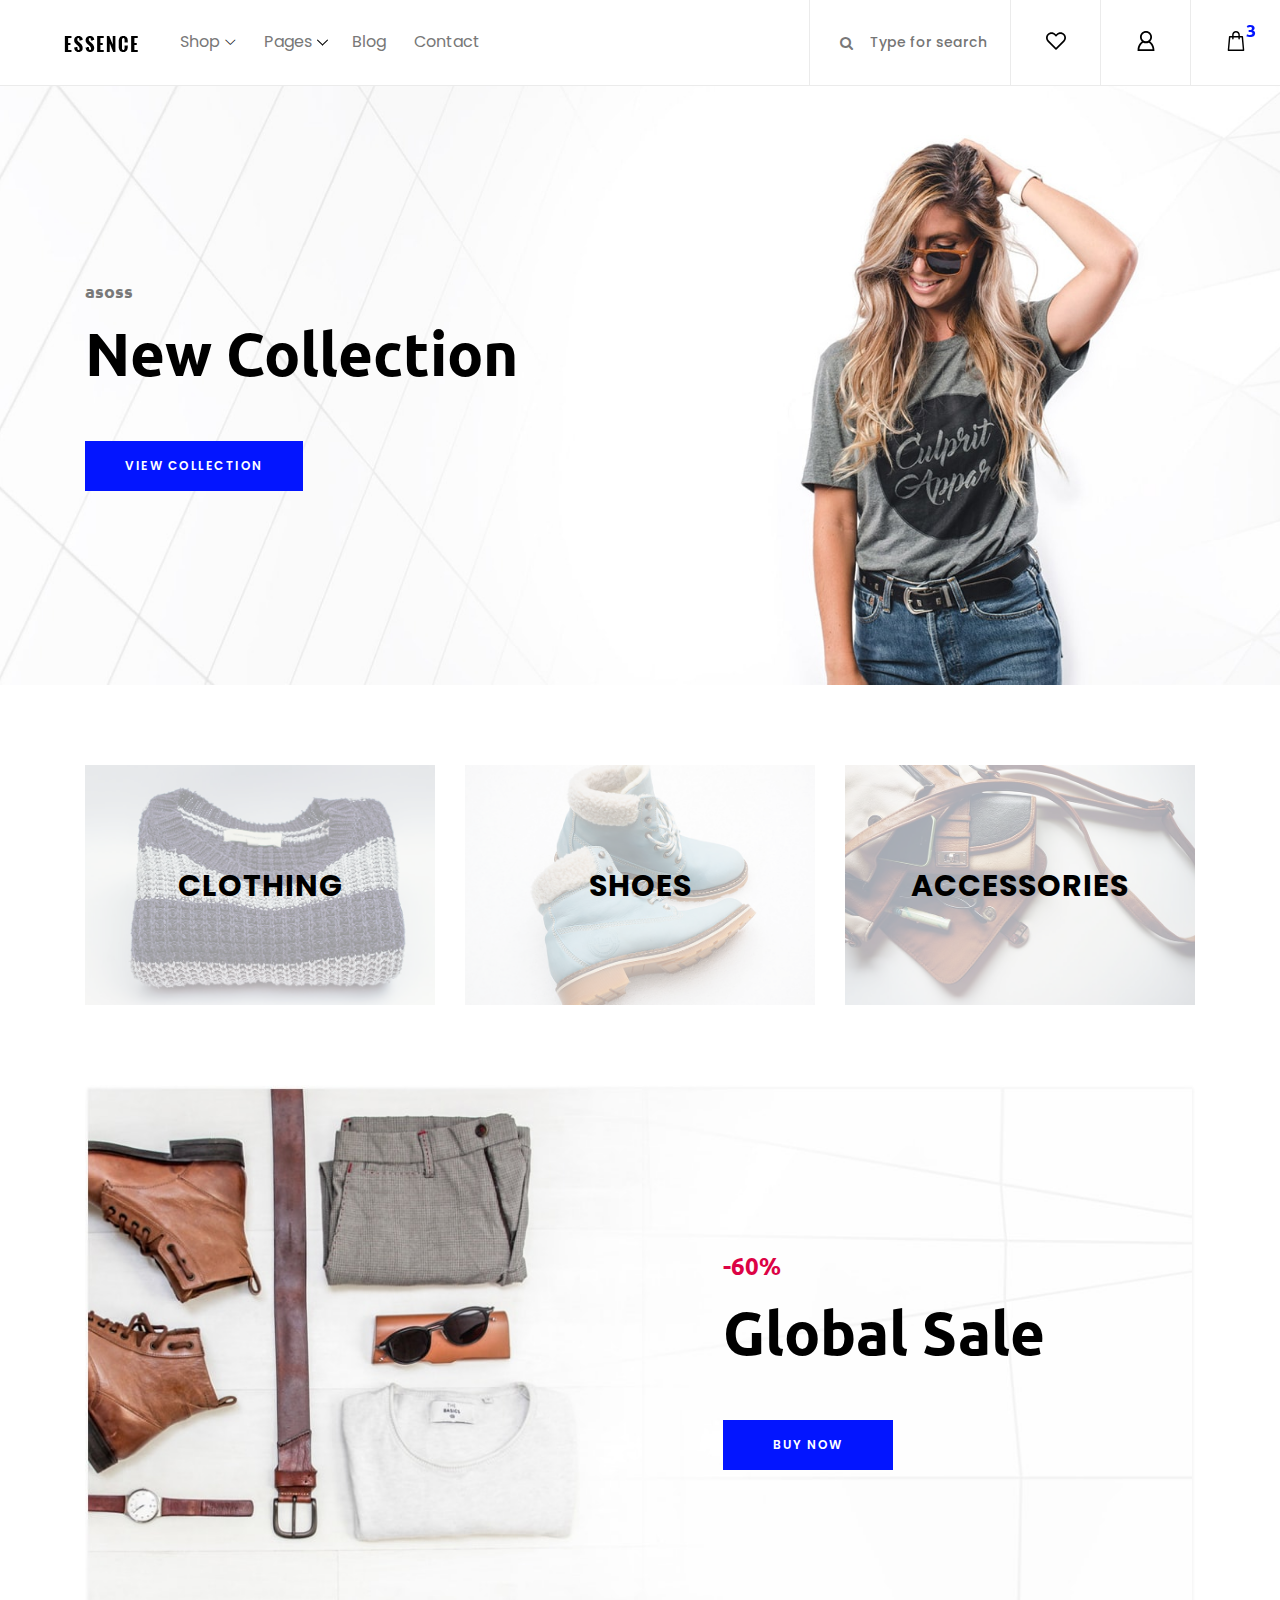
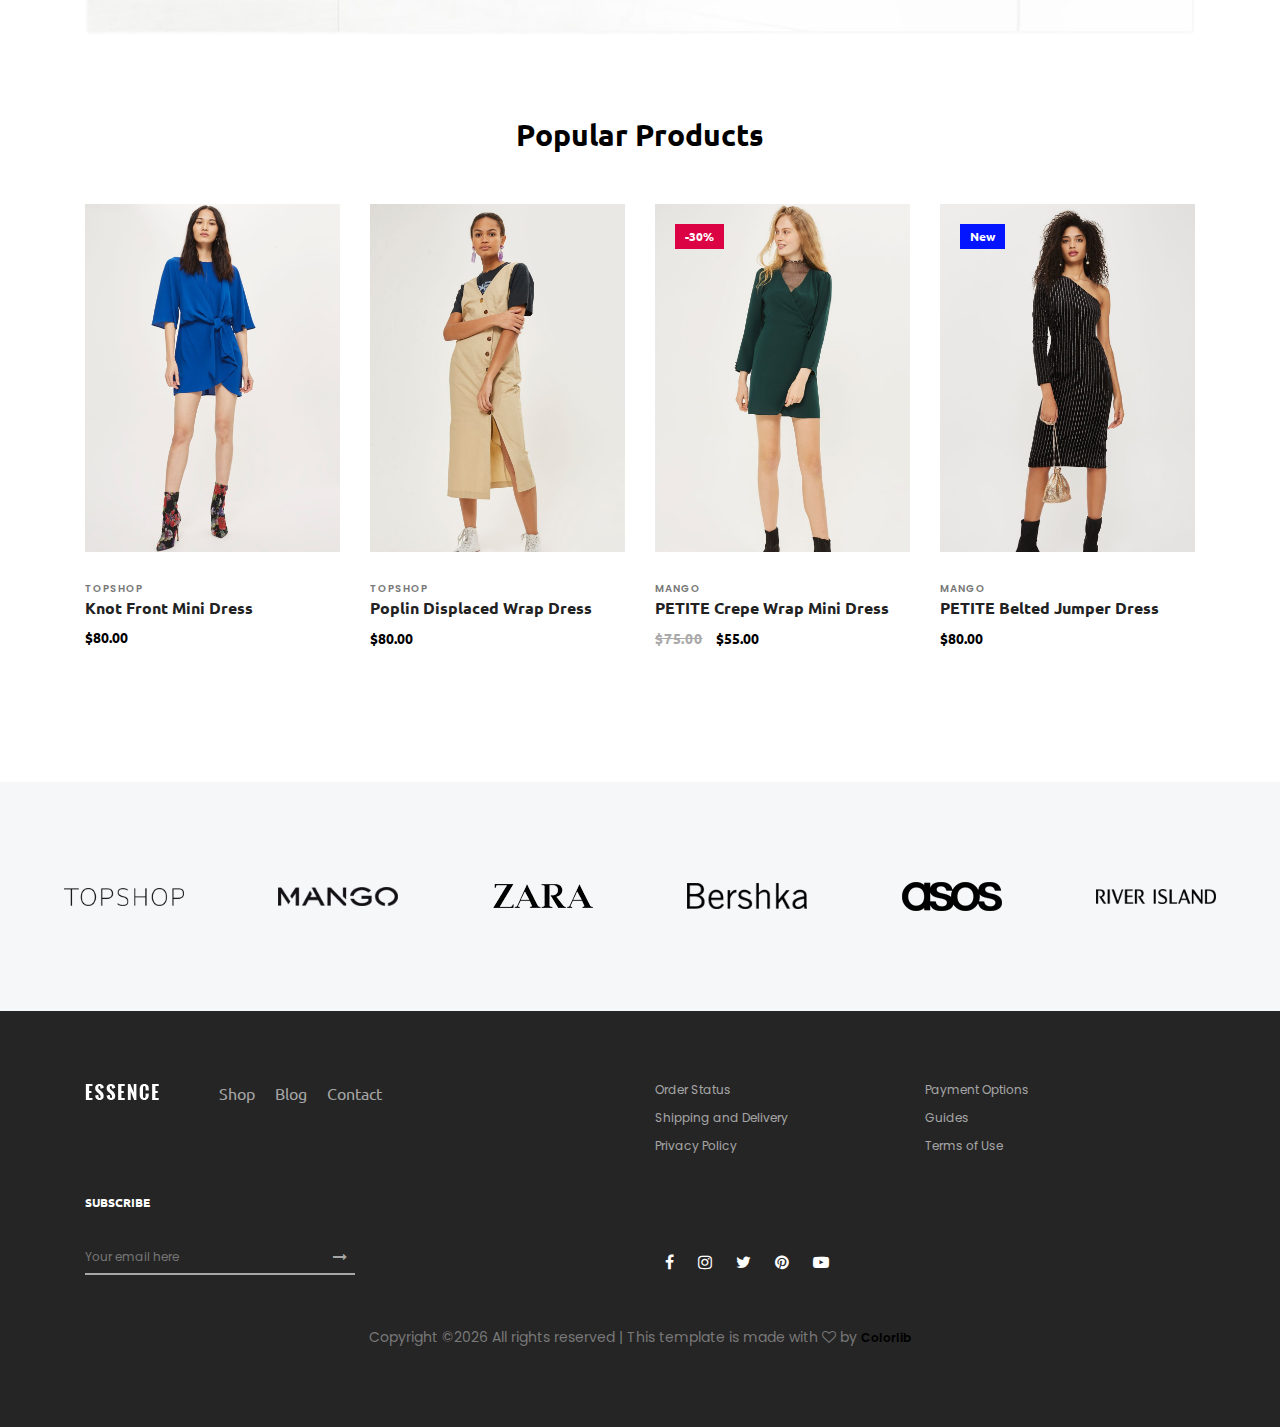
<file: WebContent/index.html>
<!DOCTYPE html>
<html lang="en">

<head>
    <meta charset="UTF-8">
    <meta name="description" content="">
    <meta http-equiv="X-UA-Compatible" content="IE=edge">
    <meta name="viewport" content="width=device-width, initial-scale=1, shrink-to-fit=no">
    <!-- The above 4 meta tags *must* come first in the head; any other head content must come *after* these tags -->

    <!-- Title  -->
    <title>etwig - Fashion Ecommerce Template</title>

    <!-- Favicon  -->
    <link rel="icon" href="img/core-img/favicon.ico">

    <!-- Core Style CSS -->
    <link rel="stylesheet" href="css/core-style.css">
    <link rel="stylesheet" href="style.css">

</head>

<body>
    <!-- ##### Header Area Start ##### -->
    <header class="header_area">
        <div class="classy-nav-container breakpoint-off d-flex align-items-center justify-content-between">
            <!-- Classy Menu -->
            <nav class="classy-navbar" id="etwigNav">
                <!-- Logo -->
                <a class="nav-brand" href="index.html"><img src="img/core-img/logo.png" alt=""></a>
                <!-- Navbar Toggler -->
                <div class="classy-navbar-toggler">
                    <span class="navbarToggler"><span></span><span></span><span></span></span>
                </div>
                <!-- Menu -->
                <div class="classy-menu">
                    <!-- close btn -->
                    <div class="classycloseIcon">
                        <div class="cross-wrap"><span class="top"></span><span class="bottom"></span></div>
                    </div>
                    <!-- Nav Start -->
                    <div class="classynav">
                        <ul>
                            <li><a href="#">Shop</a>
                                <div class="megamenu">
                                    <ul class="single-mega cn-col-4">
                                        <li class="title">Women's Collection</li>
                                        <li><a href="shop.html">Dresses</a></li>
                                        <li><a href="shop.html">Blouses &amp; Shirts</a></li>
                                        <li><a href="shop.html">T-shirts</a></li>
                                        <li><a href="shop.html">Rompers</a></li>
                                        <li><a href="shop.html">Bras &amp; Panties</a></li>
                                    </ul>
                                    <ul class="single-mega cn-col-4">
                                        <li class="title">Men's Collection</li>
                                        <li><a href="shop.html">T-Shirts</a></li>
                                        <li><a href="shop.html">Polo</a></li>
                                        <li><a href="shop.html">Shirts</a></li>
                                        <li><a href="shop.html">Jackets</a></li>
                                        <li><a href="shop.html">Trench</a></li>
                                    </ul>
                                    <ul class="single-mega cn-col-4">
                                        <li class="title">Kid's Collection</li>
                                        <li><a href="shop.html">Dresses</a></li>
                                        <li><a href="shop.html">Shirts</a></li>
                                        <li><a href="shop.html">T-shirts</a></li>
                                        <li><a href="shop.html">Jackets</a></li>
                                        <li><a href="shop.html">Trench</a></li>
                                    </ul>
                                    <div class="single-mega cn-col-4">
                                        <img src="img/bg-img/bg-6.jpg" alt="">
                                    </div>
                                </div>
                            </li>
                            <li><a href="#">Pages</a>
                                <ul class="dropdown">
                                    <li><a href="index.html">Home</a></li>
                                    <li><a href="shop.html">Shop</a></li>
                                    <li><a href="single-product-details.html">Product Details</a></li>
                                    <li><a href="checkout.html">Checkout</a></li>
                                    <li><a href="blog.html">Blog</a></li>
                                    <li><a href="single-blog.html">Single Blog</a></li>
                                    <li><a href="regular-page.html">Regular Page</a></li>
                                    <li><a href="contact.html">Contact</a></li>
                                </ul>
                            </li>
                            <li><a href="blog.html">Blog</a></li>
                            <li><a href="contact.html">Contact</a></li>
                        </ul>
                    </div>
                    <!-- Nav End -->
                </div>
            </nav>

            <!-- Header Meta Data -->
            <div class="header-meta d-flex clearfix justify-content-end">
                <!-- Search Area -->
                <div class="search-area">
                    <form action="#" method="post">
                        <input type="search" name="search" id="headerSearch" placeholder="Type for search">
                        <button type="submit"><i class="fa fa-search" aria-hidden="true"></i></button>
                    </form>
                </div>
                <!-- Favourite Area -->
                <div class="favourite-area">
                    <a href="#"><img src="img/core-img/heart.svg" alt=""></a>
                </div>
                <!-- User Login Info -->
                <div class="user-login-info">
                    <a href="customer-registration.jsp"><img src="img/core-img/user.svg" alt=""></a>
                </div>
                <!-- Cart Area -->
                <div class="cart-area">
                    <a href="#" id="etwigCartBtn"><img src="img/core-img/bag.svg" alt=""> <span>3</span></a>
                </div>
            </div>

        </div>
    </header>
    <!-- ##### Header Area End ##### -->

    <!-- ##### Right Side Cart Area ##### -->
    <div class="cart-bg-overlay"></div>

    <div class="right-side-cart-area">

        <!-- Cart Button -->
        <div class="cart-button">
            <a href="#" id="rightSideCart"><img src="img/core-img/bag.svg" alt=""> <span>3</span></a>
        </div>

        <div class="cart-content d-flex">

            <!-- Cart List Area -->
            <div class="cart-list">
                <!-- Single Cart Item -->
                <div class="single-cart-item">
                    <a href="#" class="product-image">
                        <img src="img/product-img/product-1.jpg" class="cart-thumb" alt="">
                        <!-- Cart Item Desc -->
                        <div class="cart-item-desc">
                          <span class="product-remove"><i class="fa fa-close" aria-hidden="true"></i></span>
                            <span class="badge">Mango</span>
                            <h6>Button Through Strap Mini Dress</h6>
                            <p class="size">Size: S</p>
                            <p class="color">Color: Red</p>
                            <p class="price">$45.00</p>
                        </div>
                    </a>
                </div>

                <!-- Single Cart Item -->
                <div class="single-cart-item">
                    <a href="#" class="product-image">
                        <img src="img/product-img/product-2.jpg" class="cart-thumb" alt="">
                        <!-- Cart Item Desc -->
                        <div class="cart-item-desc">
                          <span class="product-remove"><i class="fa fa-close" aria-hidden="true"></i></span>
                            <span class="badge">Mango</span>
                            <h6>Button Through Strap Mini Dress</h6>
                            <p class="size">Size: S</p>
                            <p class="color">Color: Red</p>
                            <p class="price">$45.00</p>
                        </div>
                    </a>
                </div>

                <!-- Single Cart Item -->
                <div class="single-cart-item">
                    <a href="#" class="product-image">
                        <img src="img/product-img/product-3.jpg" class="cart-thumb" alt="">
                        <!-- Cart Item Desc -->
                        <div class="cart-item-desc">
                          <span class="product-remove"><i class="fa fa-close" aria-hidden="true"></i></span>
                            <span class="badge">Mango</span>
                            <h6>Button Through Strap Mini Dress</h6>
                            <p class="size">Size: S</p>
                            <p class="color">Color: Red</p>
                            <p class="price">$45.00</p>
                        </div>
                    </a>
                </div>
            </div>

            <!-- Cart Summary -->
            <div class="cart-amount-summary">

                <h2>Summary</h2>
                <ul class="summary-table">
                    <li><span>subtotal:</span> <span>$274.00</span></li>
                    <li><span>delivery:</span> <span>Free</span></li>
                    <li><span>discount:</span> <span>-15%</span></li>
                    <li><span>total:</span> <span>$232.00</span></li>
                </ul>
                <div class="checkout-btn mt-100">
                    <a href="checkout.html" class="btn etwig-btn">check out</a>
                </div>
            </div>
        </div>
    </div>
    <!-- ##### Right Side Cart End ##### -->

    <!-- ##### Welcome Area Start ##### -->
    <section class="welcome_area bg-img background-overlay" style="background-image: url(img/bg-img/bg-1.jpg);">
        <div class="container h-100">
            <div class="row h-100 align-items-center">
                <div class="col-12">
                    <div class="hero-content">
                        <h6>asoss</h6>
                        <h2>New Collection</h2>
                        <a href="#" class="btn etwig-btn">view collection</a>
                    </div>
                </div>
            </div>
        </div>
    </section>
    <!-- ##### Welcome Area End ##### -->

    <!-- ##### Top Catagory Area Start ##### -->
    <div class="top_catagory_area section-padding-80 clearfix">
        <div class="container">
            <div class="row justify-content-center">
                <!-- Single Catagory -->
                <div class="col-12 col-sm-6 col-md-4">
                    <div class="single_catagory_area d-flex align-items-center justify-content-center bg-img" style="background-image: url(img/bg-img/bg-2.jpg);">
                        <div class="catagory-content">
                            <a href="#">Clothing</a>
                        </div>
                    </div>
                </div>
                <!-- Single Catagory -->
                <div class="col-12 col-sm-6 col-md-4">
                    <div class="single_catagory_area d-flex align-items-center justify-content-center bg-img" style="background-image: url(img/bg-img/bg-3.jpg);">
                        <div class="catagory-content">
                            <a href="#">Shoes</a>
                        </div>
                    </div>
                </div>
                <!-- Single Catagory -->
                <div class="col-12 col-sm-6 col-md-4">
                    <div class="single_catagory_area d-flex align-items-center justify-content-center bg-img" style="background-image: url(img/bg-img/bg-4.jpg);">
                        <div class="catagory-content">
                            <a href="#">Accessories</a>
                        </div>
                    </div>
                </div>
            </div>
        </div>
    </div>
    <!-- ##### Top Catagory Area End ##### -->

    <!-- ##### CTA Area Start ##### -->
    <div class="cta-area">
        <div class="container">
            <div class="row">
                <div class="col-12">
                    <div class="cta-content bg-img background-overlay" style="background-image: url(img/bg-img/bg-5.jpg);">
                        <div class="h-100 d-flex align-items-center justify-content-end">
                            <div class="cta--text">
                                <h6>-60%</h6>
                                <h2>Global Sale</h2>
                                <a href="#" class="btn etwig-btn">Buy Now</a>
                            </div>
                        </div>
                    </div>
                </div>
            </div>
        </div>
    </div>
    <!-- ##### CTA Area End ##### -->

    <!-- ##### New Arrivals Area Start ##### -->
    <section class="new_arrivals_area section-padding-80 clearfix">
        <div class="container">
            <div class="row">
                <div class="col-12">
                    <div class="section-heading text-center">
                        <h2>Popular Products</h2>
                    </div>
                </div>
            </div>
        </div>

        <div class="container">
            <div class="row">
                <div class="col-12">
                    <div class="popular-products-slides owl-carousel">

                        <!-- Single Product -->
                        <div class="single-product-wrapper">
                            <!-- Product Image -->
                            <div class="product-img">
                                <img src="img/product-img/product-1.jpg" alt="">
                                <!-- Hover Thumb -->
                                <img class="hover-img" src="img/product-img/product-2.jpg" alt="">
                                <!-- Favourite -->
                                <div class="product-favourite">
                                    <a href="#" class="favme fa fa-heart"></a>
                                </div>
                            </div>
                            <!-- Product Description -->
                            <div class="product-description">
                                <span>topshop</span>
                                <a href="single-product-details.html">
                                    <h6>Knot Front Mini Dress</h6>
                                </a>
                                <p class="product-price">$80.00</p>

                                <!-- Hover Content -->
                                <div class="hover-content">
                                    <!-- Add to Cart -->
                                    <div class="add-to-cart-btn">
                                        <a href="#" class="btn etwig-btn">Add to Cart</a>
                                    </div>
                                </div>
                            </div>
                        </div>

                        <!-- Single Product -->
                        <div class="single-product-wrapper">
                            <!-- Product Image -->
                            <div class="product-img">
                                <img src="img/product-img/product-2.jpg" alt="">
                                <!-- Hover Thumb -->
                                <img class="hover-img" src="img/product-img/product-3.jpg" alt="">
                                <!-- Favourite -->
                                <div class="product-favourite">
                                    <a href="#" class="favme fa fa-heart"></a>
                                </div>
                            </div>
                            <!-- Product Description -->
                            <div class="product-description">
                                <span>topshop</span>
                                <a href="single-product-details.html">
                                    <h6>Poplin Displaced Wrap Dress</h6>
                                </a>
                                <p class="product-price">$80.00</p>

                                <!-- Hover Content -->
                                <div class="hover-content">
                                    <!-- Add to Cart -->
                                    <div class="add-to-cart-btn">
                                        <a href="#" class="btn etwig-btn">Add to Cart</a>
                                    </div>
                                </div>
                            </div>
                        </div>

                        <!-- Single Product -->
                        <div class="single-product-wrapper">
                            <!-- Product Image -->
                            <div class="product-img">
                                <img src="img/product-img/product-3.jpg" alt="">
                                <!-- Hover Thumb -->
                                <img class="hover-img" src="img/product-img/product-4.jpg" alt="">

                                <!-- Product Badge -->
                                <div class="product-badge offer-badge">
                                    <span>-30%</span>
                                </div>

                                <!-- Favourite -->
                                <div class="product-favourite">
                                    <a href="#" class="favme fa fa-heart"></a>
                                </div>
                            </div>
                            <!-- Product Description -->
                            <div class="product-description">
                                <span>mango</span>
                                <a href="single-product-details.html">
                                    <h6>PETITE Crepe Wrap Mini Dress</h6>
                                </a>
                                <p class="product-price"><span class="old-price">$75.00</span> $55.00</p>

                                <!-- Hover Content -->
                                <div class="hover-content">
                                    <!-- Add to Cart -->
                                    <div class="add-to-cart-btn">
                                        <a href="#" class="btn etwig-btn">Add to Cart</a>
                                    </div>
                                </div>
                            </div>
                        </div>

                        <!-- Single Product -->
                        <div class="single-product-wrapper">
                            <!-- Product Image -->
                            <div class="product-img">
                                <img src="img/product-img/product-4.jpg" alt="">
                                <!-- Hover Thumb -->
                                <img class="hover-img" src="img/product-img/product-5.jpg" alt="">

                                <!-- Product Badge -->
                                <div class="product-badge new-badge">
                                    <span>New</span>
                                </div>

                                <!-- Favourite -->
                                <div class="product-favourite">
                                    <a href="#" class="favme fa fa-heart"></a>
                                </div>
                            </div>
                            <!-- Product Description -->
                            <div class="product-description">
                                <span>mango</span>
                                <a href="single-product-details.html">
                                    <h6>PETITE Belted Jumper Dress</h6>
                                </a>
                                <p class="product-price">$80.00</p>

                                <!-- Hover Content -->
                                <div class="hover-content">
                                    <!-- Add to Cart -->
                                    <div class="add-to-cart-btn">
                                        <a href="#" class="btn etwig-btn">Add to Cart</a>
                                    </div>
                                </div>
                            </div>
                        </div>
                    </div>
                </div>
            </div>
        </div>
    </section>
    <!-- ##### New Arrivals Area End ##### -->

    <!-- ##### Brands Area Start ##### -->
    <div class="brands-area d-flex align-items-center justify-content-between">
        <!-- Brand Logo -->
        <div class="single-brands-logo">
            <img src="img/core-img/brand1.png" alt="">
        </div>
        <!-- Brand Logo -->
        <div class="single-brands-logo">
            <img src="img/core-img/brand2.png" alt="">
        </div>
        <!-- Brand Logo -->
        <div class="single-brands-logo">
            <img src="img/core-img/brand3.png" alt="">
        </div>
        <!-- Brand Logo -->
        <div class="single-brands-logo">
            <img src="img/core-img/brand4.png" alt="">
        </div>
        <!-- Brand Logo -->
        <div class="single-brands-logo">
            <img src="img/core-img/brand5.png" alt="">
        </div>
        <!-- Brand Logo -->
        <div class="single-brands-logo">
            <img src="img/core-img/brand6.png" alt="">
        </div>
    </div>
    <!-- ##### Brands Area End ##### -->

    <!-- ##### Footer Area Start ##### -->
    <footer class="footer_area clearfix">
        <div class="container">
            <div class="row">
                <!-- Single Widget Area -->
                <div class="col-12 col-md-6">
                    <div class="single_widget_area d-flex mb-30">
                        <!-- Logo -->
                        <div class="footer-logo mr-50">
                            <a href="#"><img src="img/core-img/logo2.png" alt=""></a>
                        </div>
                        <!-- Footer Menu -->
                        <div class="footer_menu">
                            <ul>
                                <li><a href="shop.html">Shop</a></li>
                                <li><a href="blog.html">Blog</a></li>
                                <li><a href="contact.html">Contact</a></li>
                            </ul>
                        </div>
                    </div>
                </div>
                <!-- Single Widget Area -->
                <div class="col-12 col-md-6">
                    <div class="single_widget_area mb-30">
                        <ul class="footer_widget_menu">
                            <li><a href="#">Order Status</a></li>
                            <li><a href="#">Payment Options</a></li>
                            <li><a href="#">Shipping and Delivery</a></li>
                            <li><a href="#">Guides</a></li>
                            <li><a href="#">Privacy Policy</a></li>
                            <li><a href="#">Terms of Use</a></li>
                        </ul>
                    </div>
                </div>
            </div>

            <div class="row align-items-end">
                <!-- Single Widget Area -->
                <div class="col-12 col-md-6">
                    <div class="single_widget_area">
                        <div class="footer_heading mb-30">
                            <h6>Subscribe</h6>
                        </div>
                        <div class="subscribtion_form">
                            <form action="#" method="post">
                                <input type="email" name="mail" class="mail" placeholder="Your email here">
                                <button type="submit" class="submit"><i class="fa fa-long-arrow-right" aria-hidden="true"></i></button>
                            </form>
                        </div>
                    </div>
                </div>
                <!-- Single Widget Area -->
                <div class="col-12 col-md-6">
                    <div class="single_widget_area">
                        <div class="footer_social_area">
                            <a href="#" data-toggle="tooltip" data-placement="top" title="Facebook"><i class="fa fa-facebook" aria-hidden="true"></i></a>
                            <a href="#" data-toggle="tooltip" data-placement="top" title="Instagram"><i class="fa fa-instagram" aria-hidden="true"></i></a>
                            <a href="#" data-toggle="tooltip" data-placement="top" title="Twitter"><i class="fa fa-twitter" aria-hidden="true"></i></a>
                            <a href="#" data-toggle="tooltip" data-placement="top" title="Pinterest"><i class="fa fa-pinterest" aria-hidden="true"></i></a>
                            <a href="#" data-toggle="tooltip" data-placement="top" title="Youtube"><i class="fa fa-youtube-play" aria-hidden="true"></i></a>
                        </div>
                    </div>
                </div>
            </div>

<div class="row mt-5">
                <div class="col-md-12 text-center">
                    <p>
                        <!-- Link back to Colorlib can't be removed. Template is licensed under CC BY 3.0. -->
    Copyright &copy;<script>document.write(new Date().getFullYear());</script> All rights reserved | This template is made with <i class="fa fa-heart-o" aria-hidden="true"></i> by <a href="https://colorlib.com" target="_blank">Colorlib</a>
    <!-- Link back to Colorlib can't be removed. Template is licensed under CC BY 3.0. -->
                    </p>
                </div>
            </div>

        </div>
    </footer>
    <!-- ##### Footer Area End ##### -->

    <!-- jQuery (Necessary for All JavaScript Plugins) -->
    <script src="js/jquery/jquery-2.2.4.min.js"></script>
    <!-- Popper js -->
    <script src="js/popper.min.js"></script>
    <!-- Bootstrap js -->
    <script src="js/bootstrap.min.js"></script>
    <!-- Plugins js -->
    <script src="js/plugins.js"></script>
    <!-- Classy Nav js -->
    <script src="js/classy-nav.min.js"></script>
    <!-- Active js -->
    <script src="js/active.js"></script>

</body>

</html>
</file>
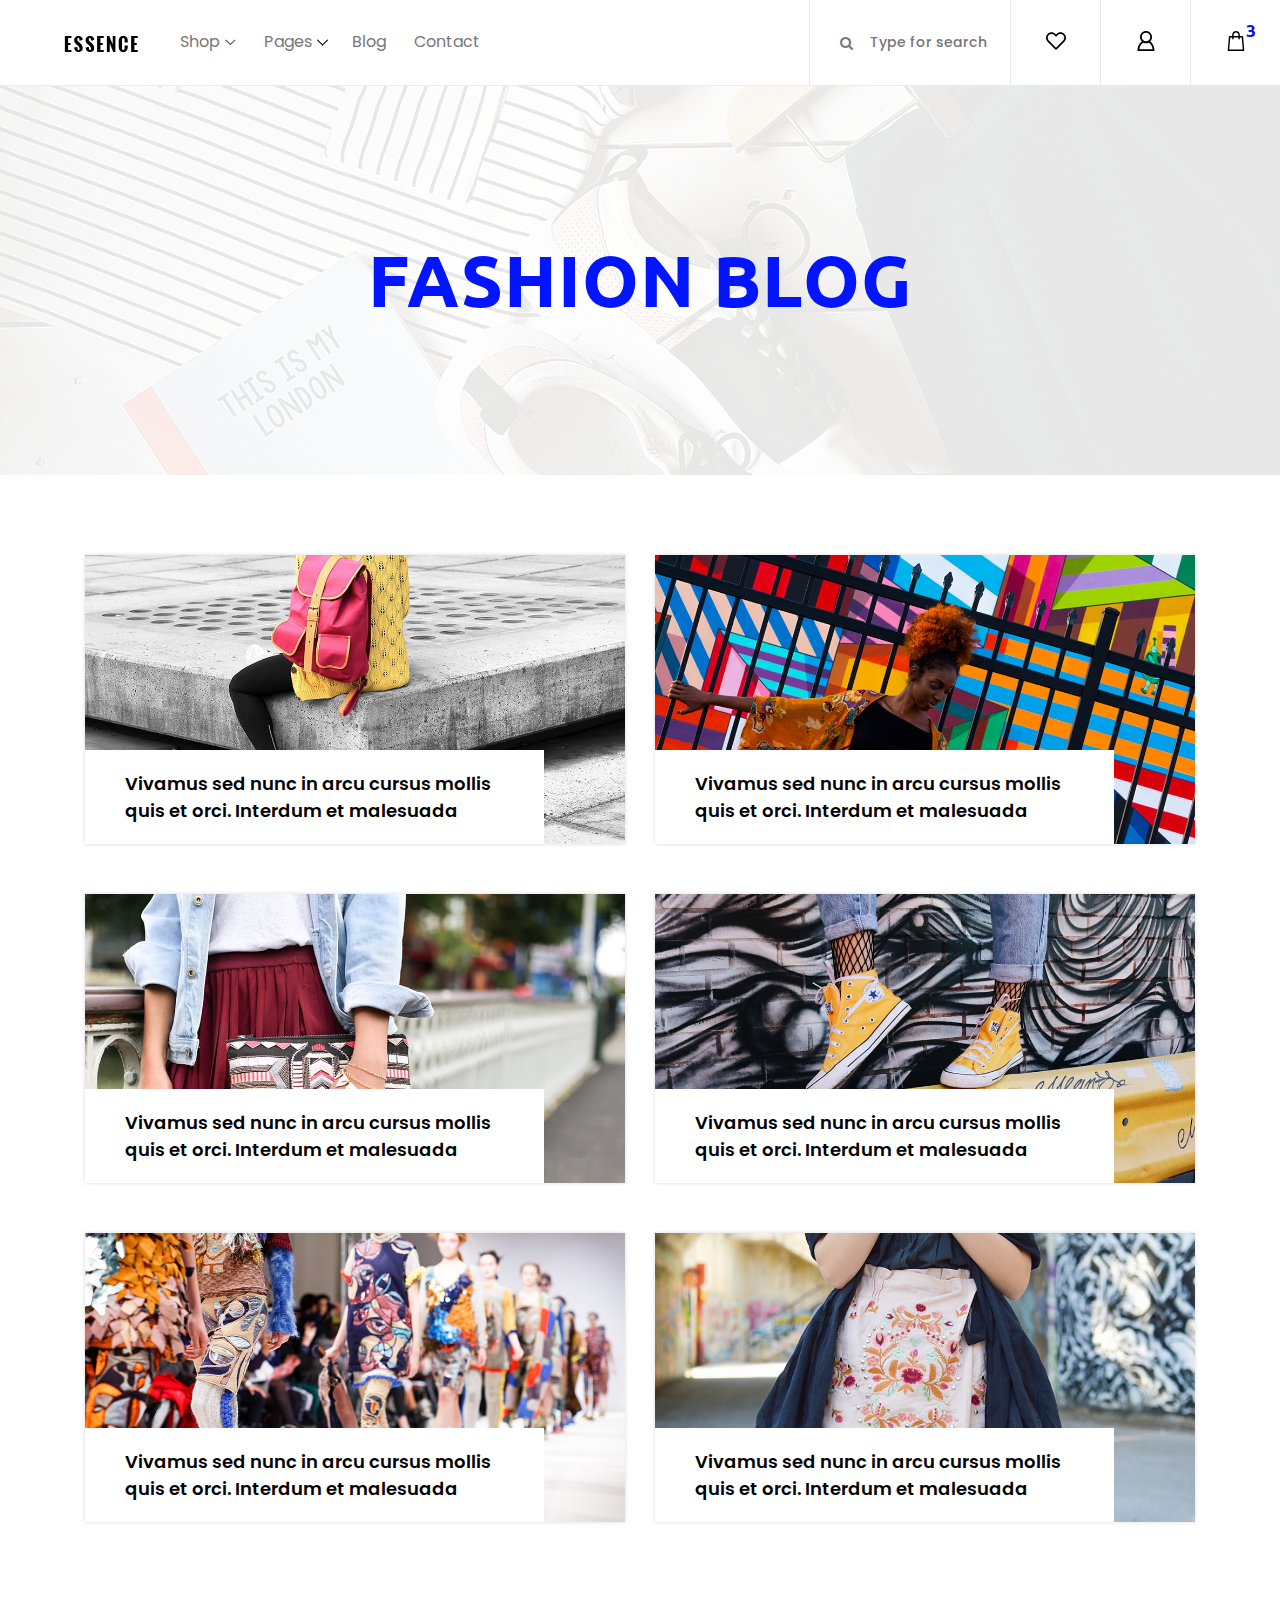
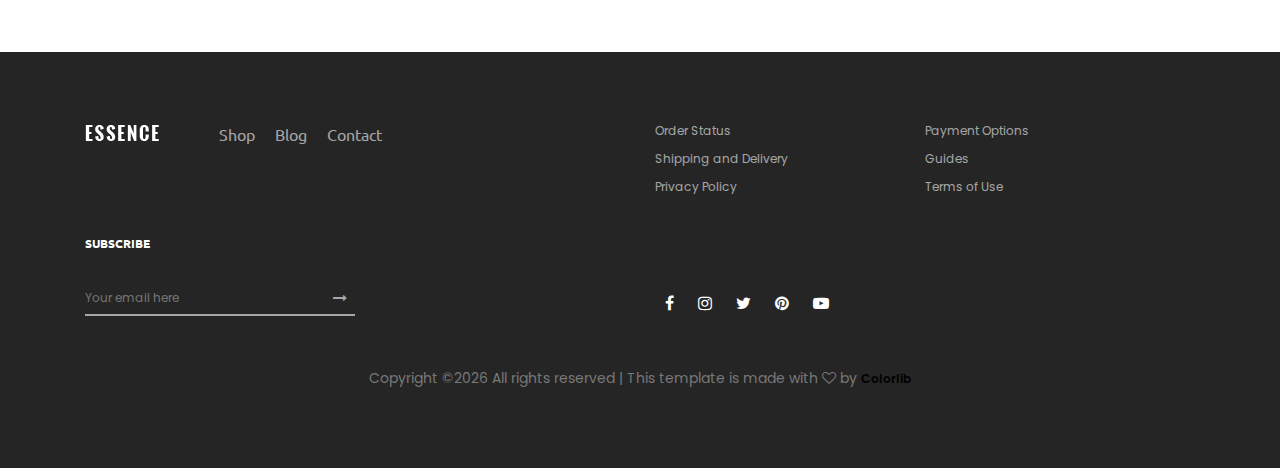
<file: WebContent/blog.html>
﻿<!DOCTYPE html>
<html lang="en">

<head>
    <meta charset="UTF-8">
    <meta name="description" content="">
    <meta http-equiv="X-UA-Compatible" content="IE=edge">
    <meta name="viewport" content="width=device-width, initial-scale=1, shrink-to-fit=no">
    <!-- The above 4 meta tags *must* come first in the head; any other head content must come *after* these tags -->

    <!-- Title  -->
    <title>etwig - Fashion Ecommerce Template</title>

    <!-- Favicon  -->
    <link rel="icon" href="img/core-img/favicon.ico">

    <!-- Core Style CSS -->
    <link rel="stylesheet" href="css/core-style.css">
    <link rel="stylesheet" href="style.css">

</head>

<body>
    <!-- ##### Header Area Start ##### -->
    <header class="header_area">
        <div class="classy-nav-container breakpoint-off d-flex align-items-center justify-content-between">
            <!-- Classy Menu -->
            <nav class="classy-navbar" id="etwigNav">
                <!-- Logo -->
                <a class="nav-brand" href="index.html"><img src="img/core-img/logo.png" alt=""></a>
                <!-- Navbar Toggler -->
                <div class="classy-navbar-toggler">
                    <span class="navbarToggler"><span></span><span></span><span></span></span>
                </div>
                <!-- Menu -->
                <div class="classy-menu">
                    <!-- close btn -->
                    <div class="classycloseIcon">
                        <div class="cross-wrap"><span class="top"></span><span class="bottom"></span></div>
                    </div>
                    <!-- Nav Start -->
                    <div class="classynav">
                        <ul>
                            <li><a href="#">Shop</a>
                                <div class="megamenu">
                                    <ul class="single-mega cn-col-4">
                                        <li class="title">Women's Collection</li>
                                        <li><a href="shop.html">Dresses</a></li>
                                        <li><a href="shop.html">Blouses &amp; Shirts</a></li>
                                        <li><a href="shop.html">T-shirts</a></li>
                                        <li><a href="shop.html">Rompers</a></li>
                                        <li><a href="shop.html">Bras &amp; Panties</a></li>
                                    </ul>
                                    <ul class="single-mega cn-col-4">
                                        <li class="title">Men's Collection</li>
                                        <li><a href="shop.html">T-Shirts</a></li>
                                        <li><a href="shop.html">Polo</a></li>
                                        <li><a href="shop.html">Shirts</a></li>
                                        <li><a href="shop.html">Jackets</a></li>
                                        <li><a href="shop.html">Trench</a></li>
                                    </ul>
                                    <ul class="single-mega cn-col-4">
                                        <li class="title">Kid's Collection</li>
                                        <li><a href="shop.html">Dresses</a></li>
                                        <li><a href="shop.html">Shirts</a></li>
                                        <li><a href="shop.html">T-shirts</a></li>
                                        <li><a href="shop.html">Jackets</a></li>
                                        <li><a href="shop.html">Trench</a></li>
                                    </ul>
                                    <div class="single-mega cn-col-4">
                                        <img src="img/bg-img/bg-6.jpg" alt="">
                                    </div>
                                </div>
                            </li>
                            <li><a href="#">Pages</a>
                                <ul class="dropdown">
                                    <li><a href="index.html">Home</a></li>
                                    <li><a href="shop.html">Shop</a></li>
                                    <li><a href="single-product-details.html">Product Details</a></li>
                                    <li><a href="checkout.html">Checkout</a></li>
                                    <li><a href="blog.html">Blog</a></li>
                                    <li><a href="single-blog.html">Single Blog</a></li>
                                    <li><a href="regular-page.html">Regular Page</a></li>
                                    <li><a href="contact.html">Contact</a></li>
                                </ul>
                            </li>
                            <li><a href="blog.html">Blog</a></li>
                            <li><a href="contact.html">Contact</a></li>
                        </ul>
                    </div>
                    <!-- Nav End -->
                </div>
            </nav>

            <!-- Header Meta Data -->
            <div class="header-meta d-flex clearfix justify-content-end">
                <!-- Search Area -->
                <div class="search-area">
                    <form action="#" method="post">
                        <input type="search" name="search" id="headerSearch" placeholder="Type for search">
                        <button type="submit"><i class="fa fa-search" aria-hidden="true"></i></button>
                    </form>
                </div>
                <!-- Favourite Area -->
                <div class="favourite-area">
                    <a href="#"><img src="img/core-img/heart.svg" alt=""></a>
                </div>
                <!-- User Login Info -->
                <div class="user-login-info">
                    <a href="#"><img src="img/core-img/user.svg" alt=""></a>
                </div>
                <!-- Cart Area -->
                <div class="cart-area">
                    <a href="#" id="etwigCartBtn"><img src="img/core-img/bag.svg" alt=""> <span>3</span></a>
                </div>
            </div>

        </div>
    </header>
    <!-- ##### Header Area End ##### -->

    <!-- ##### Right Side Cart Area ##### -->
    <div class="cart-bg-overlay"></div>

    <div class="right-side-cart-area">

        <!-- Cart Button -->
        <div class="cart-button">
            <a href="#" id="rightSideCart"><img src="img/core-img/bag.svg" alt=""> <span>3</span></a>
        </div>

        <div class="cart-content d-flex">

            <!-- Cart List Area -->
            <div class="cart-list">
                <!-- Single Cart Item -->
                <div class="single-cart-item">
                    <a href="#" class="product-image">
                        <img src="img/product-img/product-1.jpg" class="cart-thumb" alt="">
                        <!-- Cart Item Desc -->
                        <div class="cart-item-desc">
                          <span class="product-remove"><i class="fa fa-close" aria-hidden="true"></i></span>
                            <span class="badge">Mango</span>
                            <h6>Button Through Strap Mini Dress</h6>
                            <p class="size">Size: S</p>
                            <p class="color">Color: Red</p>
                            <p class="price">$45.00</p>
                        </div>
                    </a>
                </div>

                <!-- Single Cart Item -->
                <div class="single-cart-item">
                    <a href="#" class="product-image">
                        <img src="img/product-img/product-2.jpg" class="cart-thumb" alt="">
                        <!-- Cart Item Desc -->
                        <div class="cart-item-desc">
                          <span class="product-remove"><i class="fa fa-close" aria-hidden="true"></i></span>
                            <span class="badge">Mango</span>
                            <h6>Button Through Strap Mini Dress</h6>
                            <p class="size">Size: S</p>
                            <p class="color">Color: Red</p>
                            <p class="price">$45.00</p>
                        </div>
                    </a>
                </div>

                <!-- Single Cart Item -->
                <div class="single-cart-item">
                    <a href="#" class="product-image">
                        <img src="img/product-img/product-3.jpg" class="cart-thumb" alt="">
                        <!-- Cart Item Desc -->
                        <div class="cart-item-desc">
                          <span class="product-remove"><i class="fa fa-close" aria-hidden="true"></i></span>
                            <span class="badge">Mango</span>
                            <h6>Button Through Strap Mini Dress</h6>
                            <p class="size">Size: S</p>
                            <p class="color">Color: Red</p>
                            <p class="price">$45.00</p>
                        </div>
                    </a>
                </div>
            </div>

            <!-- Cart Summary -->
            <div class="cart-amount-summary">

                <h2>Summary</h2>
                <ul class="summary-table">
                    <li><span>subtotal:</span> <span>$274.00</span></li>
                    <li><span>delivery:</span> <span>Free</span></li>
                    <li><span>discount:</span> <span>-15%</span></li>
                    <li><span>total:</span> <span>$232.00</span></li>
                </ul>
                <div class="checkout-btn mt-100">
                    <a href="checkout.html" class="btn etwig-btn">check out</a>
                </div>
            </div>
        </div>
    </div>
    <!-- ##### Right Side Cart End ##### -->

    <!-- ##### Breadcumb Area Start ##### -->
    <div class="breadcumb_area breadcumb-style-two bg-img" style="background-image: url(img/bg-img/breadcumb2.jpg);">
        <div class="container h-100">
            <div class="row h-100 align-items-center">
                <div class="col-12">
                    <div class="page-title text-center">
                        <h2>Fashion Blog</h2>
                    </div>
                </div>
            </div>
        </div>
    </div>
    <!-- ##### Breadcumb Area End ##### -->

    <!-- ##### Blog Wrapper Area Start ##### -->
    <div class="blog-wrapper section-padding-80">
        <div class="container">
            <div class="row">
               
                <!-- Single Blog Area -->
                <div class="col-12 col-lg-6">
                    <div class="single-blog-area mb-50">
                        <img src="img/bg-img/blog1.jpg" alt="">
                        <!-- Post Title -->
                        <div class="post-title">
                            <a href="#">Vivamus sed nunc in arcu cursus mollis quis et orci. Interdum et malesuada</a>
                        </div>
                        <!-- Hover Content -->
                        <div class="hover-content">
                            <!-- Post Title -->
                            <div class="hover-post-title">
                                <a href="#">Vivamus sed nunc in arcu cursus mollis quis et orci. Interdum et malesuada</a>
                            </div>
                            <p>Lorem ipsum dolor sit amet, consectetur adipiscing elit. Fusce enim nulla, mollis eu metus in, sagittis fringilla tortor. Phasellus purus dignissim convallis.</p>
                            <a href="#">Continue reading <i class="fa fa-angle-right"></i></a>
                        </div>
                    </div>
                </div>
               
                <!-- Single Blog Area -->
                <div class="col-12 col-lg-6">
                    <div class="single-blog-area mb-50">
                        <img src="img/bg-img/blog2.jpg" alt="">
                        <!-- Post Title -->
                        <div class="post-title">
                            <a href="#">Vivamus sed nunc in arcu cursus mollis quis et orci. Interdum et malesuada</a>
                        </div>
                        <!-- Hover Content -->
                        <div class="hover-content">
                            <!-- Post Title -->
                            <div class="hover-post-title">
                                <a href="#">Vivamus sed nunc in arcu cursus mollis quis et orci. Interdum et malesuada</a>
                            </div>
                            <p>Lorem ipsum dolor sit amet, consectetur adipiscing elit. Fusce enim nulla, mollis eu metus in, sagittis fringilla tortor. Phasellus purus dignissim convallis.</p>
                            <a href="#">Continue reading <i class="fa fa-angle-right"></i></a>
                        </div>
                    </div>
                </div>
               
                <!-- Single Blog Area -->
                <div class="col-12 col-lg-6">
                    <div class="single-blog-area mb-50">
                        <img src="img/bg-img/blog3.jpg" alt="">
                        <!-- Post Title -->
                        <div class="post-title">
                            <a href="#">Vivamus sed nunc in arcu cursus mollis quis et orci. Interdum et malesuada</a>
                        </div>
                        <!-- Hover Content -->
                        <div class="hover-content">
                            <!-- Post Title -->
                            <div class="hover-post-title">
                                <a href="#">Vivamus sed nunc in arcu cursus mollis quis et orci. Interdum et malesuada</a>
                            </div>
                            <p>Lorem ipsum dolor sit amet, consectetur adipiscing elit. Fusce enim nulla, mollis eu metus in, sagittis fringilla tortor. Phasellus purus dignissim convallis.</p>
                            <a href="#">Continue reading <i class="fa fa-angle-right"></i></a>
                        </div>
                    </div>
                </div>
               
                <!-- Single Blog Area -->
                <div class="col-12 col-lg-6">
                    <div class="single-blog-area mb-50">
                        <img src="img/bg-img/blog4.jpg" alt="">
                        <!-- Post Title -->
                        <div class="post-title">
                            <a href="#">Vivamus sed nunc in arcu cursus mollis quis et orci. Interdum et malesuada</a>
                        </div>
                        <!-- Hover Content -->
                        <div class="hover-content">
                            <!-- Post Title -->
                            <div class="hover-post-title">
                                <a href="#">Vivamus sed nunc in arcu cursus mollis quis et orci. Interdum et malesuada</a>
                            </div>
                            <p>Lorem ipsum dolor sit amet, consectetur adipiscing elit. Fusce enim nulla, mollis eu metus in, sagittis fringilla tortor. Phasellus purus dignissim convallis.</p>
                            <a href="#">Continue reading <i class="fa fa-angle-right"></i></a>
                        </div>
                    </div>
                </div>
               
                <!-- Single Blog Area -->
                <div class="col-12 col-lg-6">
                    <div class="single-blog-area mb-50">
                        <img src="img/bg-img/blog5.jpg" alt="">
                        <!-- Post Title -->
                        <div class="post-title">
                            <a href="#">Vivamus sed nunc in arcu cursus mollis quis et orci. Interdum et malesuada</a>
                        </div>
                        <!-- Hover Content -->
                        <div class="hover-content">
                            <!-- Post Title -->
                            <div class="hover-post-title">
                                <a href="#">Vivamus sed nunc in arcu cursus mollis quis et orci. Interdum et malesuada</a>
                            </div>
                            <p>Lorem ipsum dolor sit amet, consectetur adipiscing elit. Fusce enim nulla, mollis eu metus in, sagittis fringilla tortor. Phasellus purus dignissim convallis.</p>
                            <a href="#">Continue reading <i class="fa fa-angle-right"></i></a>
                        </div>
                    </div>
                </div>
               
                <!-- Single Blog Area -->
                <div class="col-12 col-lg-6">
                    <div class="single-blog-area mb-50">
                        <img src="img/bg-img/blog6.jpg" alt="">
                        <!-- Post Title -->
                        <div class="post-title">
                            <a href="#">Vivamus sed nunc in arcu cursus mollis quis et orci. Interdum et malesuada</a>
                        </div>
                        <!-- Hover Content -->
                        <div class="hover-content">
                            <!-- Post Title -->
                            <div class="hover-post-title">
                                <a href="#">Vivamus sed nunc in arcu cursus mollis quis et orci. Interdum et malesuada</a>
                            </div>
                            <p>Lorem ipsum dolor sit amet, consectetur adipiscing elit. Fusce enim nulla, mollis eu metus in, sagittis fringilla tortor. Phasellus purus dignissim convallis.</p>
                            <a href="#">Continue reading <i class="fa fa-angle-right"></i></a>
                        </div>
                    </div>
                </div>
            </div>
        </div>
    </div>
    <!-- ##### Blog Wrapper Area End ##### -->

    <!-- ##### Footer Area Start ##### -->
    <footer class="footer_area clearfix">
        <div class="container">
            <div class="row">
                <!-- Single Widget Area -->
                <div class="col-12 col-md-6">
                    <div class="single_widget_area d-flex mb-30">
                        <!-- Logo -->
                        <div class="footer-logo mr-50">
                            <a href="#"><img src="img/core-img/logo2.png" alt=""></a>
                        </div>
                        <!-- Footer Menu -->
                        <div class="footer_menu">
                            <ul>
                                <li><a href="shop.html">Shop</a></li>
                                <li><a href="blog.html">Blog</a></li>
                                <li><a href="contact.html">Contact</a></li>
                            </ul>
                        </div>
                    </div>
                </div>
                <!-- Single Widget Area -->
                <div class="col-12 col-md-6">
                    <div class="single_widget_area mb-30">
                        <ul class="footer_widget_menu">
                            <li><a href="#">Order Status</a></li>
                            <li><a href="#">Payment Options</a></li>
                            <li><a href="#">Shipping and Delivery</a></li>
                            <li><a href="#">Guides</a></li>
                            <li><a href="#">Privacy Policy</a></li>
                            <li><a href="#">Terms of Use</a></li>
                        </ul>
                    </div>
                </div>
            </div>

            <div class="row align-items-end">
                <!-- Single Widget Area -->
                <div class="col-12 col-md-6">
                    <div class="single_widget_area">
                        <div class="footer_heading mb-30">
                            <h6>Subscribe</h6>
                        </div>
                        <div class="subscribtion_form">
                            <form action="#" method="post">
                                <input type="email" name="mail" class="mail" placeholder="Your email here">
                                <button type="submit" class="submit"><i class="fa fa-long-arrow-right" aria-hidden="true"></i></button>
                            </form>
                        </div>
                    </div>
                </div>
                <!-- Single Widget Area -->
                <div class="col-12 col-md-6">
                    <div class="single_widget_area">
                        <div class="footer_social_area">
                            <a href="#" data-toggle="tooltip" data-placement="top" title="Facebook"><i class="fa fa-facebook" aria-hidden="true"></i></a>
                            <a href="#" data-toggle="tooltip" data-placement="top" title="Instagram"><i class="fa fa-instagram" aria-hidden="true"></i></a>
                            <a href="#" data-toggle="tooltip" data-placement="top" title="Twitter"><i class="fa fa-twitter" aria-hidden="true"></i></a>
                            <a href="#" data-toggle="tooltip" data-placement="top" title="Pinterest"><i class="fa fa-pinterest" aria-hidden="true"></i></a>
                            <a href="#" data-toggle="tooltip" data-placement="top" title="Youtube"><i class="fa fa-youtube-play" aria-hidden="true"></i></a>
                        </div>
                    </div>
                </div>
            </div>
            
            <div class="row mt-5">
                <div class="col-md-12 text-center">
                    <p>
                        <!-- Link back to Colorlib can't be removed. Template is licensed under CC BY 3.0. -->
    Copyright &copy;<script>document.write(new Date().getFullYear());</script> All rights reserved | This template is made with <i class="fa fa-heart-o" aria-hidden="true"></i> by <a href="https://colorlib.com" target="_blank">Colorlib</a>
    <!-- Link back to Colorlib can't be removed. Template is licensed under CC BY 3.0. -->
                    </p>
                </div>
            </div>
            
        </div>



    </footer>
    <!-- ##### Footer Area End ##### -->

    <!-- jQuery (Necessary for All JavaScript Plugins) -->
    <script src="js/jquery/jquery-2.2.4.min.js"></script>
    <!-- Popper js -->
    <script src="js/popper.min.js"></script>
    <!-- Bootstrap js -->
    <script src="js/bootstrap.min.js"></script>
    <!-- Plugins js -->
    <script src="js/plugins.js"></script>
    <!-- Classy Nav js -->
    <script src="js/classy-nav.min.js"></script>
    <!-- Active js -->
    <script src="js/active.js"></script>

</body>

</html>
</file>
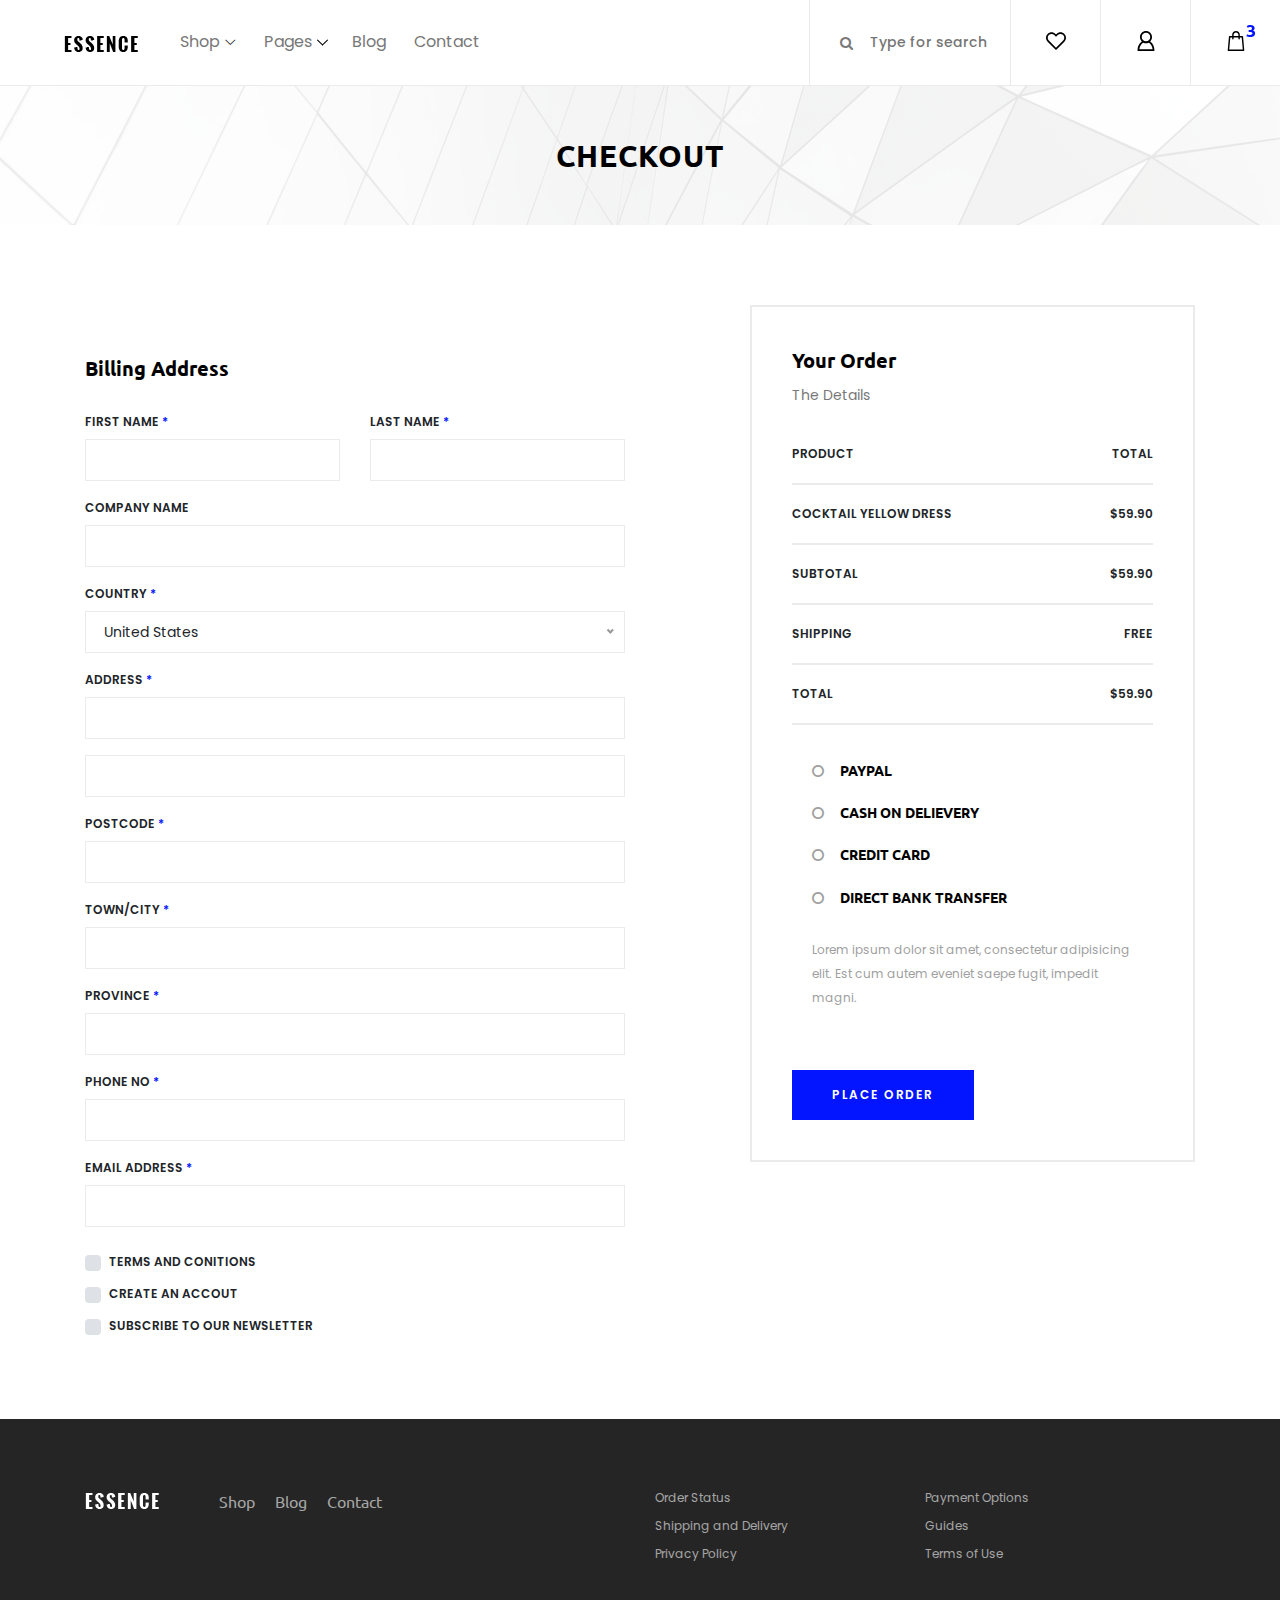
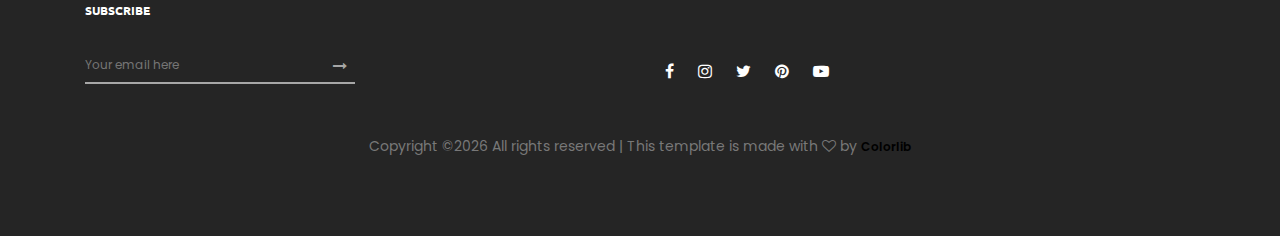
<file: WebContent/checkout.html>
﻿<!DOCTYPE html>
<html lang="en">

<head>
    <meta charset="UTF-8">
    <meta name="description" content="">
    <meta http-equiv="X-UA-Compatible" content="IE=edge">
    <meta name="viewport" content="width=device-width, initial-scale=1, shrink-to-fit=no">
    <!-- The above 4 meta tags *must* come first in the head; any other head content must come *after* these tags -->

    <!-- Title  -->
    <title>etwig - Fashion Ecommerce Template</title>

    <!-- Favicon  -->
    <link rel="icon" href="img/core-img/favicon.ico">

    <!-- Core Style CSS -->
    <link rel="stylesheet" href="css/core-style.css">
    <link rel="stylesheet" href="style.css">

</head>

<body>
    <!-- ##### Header Area Start ##### -->
    <header class="header_area">
        <div class="classy-nav-container breakpoint-off d-flex align-items-center justify-content-between">
            <!-- Classy Menu -->
            <nav class="classy-navbar" id="etwigNav">
                <!-- Logo -->
                <a class="nav-brand" href="index.html"><img src="img/core-img/logo.png" alt=""></a>
                <!-- Navbar Toggler -->
                <div class="classy-navbar-toggler">
                    <span class="navbarToggler"><span></span><span></span><span></span></span>
                </div>
                <!-- Menu -->
                <div class="classy-menu">
                    <!-- close btn -->
                    <div class="classycloseIcon">
                        <div class="cross-wrap"><span class="top"></span><span class="bottom"></span></div>
                    </div>
                    <!-- Nav Start -->
                    <div class="classynav">
                        <ul>
                            <li><a href="#">Shop</a>
                                <div class="megamenu">
                                    <ul class="single-mega cn-col-4">
                                        <li class="title">Women's Collection</li>
                                        <li><a href="shop.html">Dresses</a></li>
                                        <li><a href="shop.html">Blouses &amp; Shirts</a></li>
                                        <li><a href="shop.html">T-shirts</a></li>
                                        <li><a href="shop.html">Rompers</a></li>
                                        <li><a href="shop.html">Bras &amp; Panties</a></li>
                                    </ul>
                                    <ul class="single-mega cn-col-4">
                                        <li class="title">Men's Collection</li>
                                        <li><a href="shop.html">T-Shirts</a></li>
                                        <li><a href="shop.html">Polo</a></li>
                                        <li><a href="shop.html">Shirts</a></li>
                                        <li><a href="shop.html">Jackets</a></li>
                                        <li><a href="shop.html">Trench</a></li>
                                    </ul>
                                    <ul class="single-mega cn-col-4">
                                        <li class="title">Kid's Collection</li>
                                        <li><a href="shop.html">Dresses</a></li>
                                        <li><a href="shop.html">Shirts</a></li>
                                        <li><a href="shop.html">T-shirts</a></li>
                                        <li><a href="shop.html">Jackets</a></li>
                                        <li><a href="shop.html">Trench</a></li>
                                    </ul>
                                    <div class="single-mega cn-col-4">
                                        <img src="img/bg-img/bg-6.jpg" alt="">
                                    </div>
                                </div>
                            </li>
                            <li><a href="#">Pages</a>
                                <ul class="dropdown">
                                    <li><a href="index.html">Home</a></li>
                                    <li><a href="shop.html">Shop</a></li>
                                    <li><a href="single-product-details.html">Product Details</a></li>
                                    <li><a href="checkout.html">Checkout</a></li>
                                    <li><a href="blog.html">Blog</a></li>
                                    <li><a href="single-blog.html">Single Blog</a></li>
                                    <li><a href="regular-page.html">Regular Page</a></li>
                                    <li><a href="contact.html">Contact</a></li>
                                </ul>
                            </li>
                            <li><a href="blog.html">Blog</a></li>
                            <li><a href="contact.html">Contact</a></li>
                        </ul>
                    </div>
                    <!-- Nav End -->
                </div>
            </nav>

            <!-- Header Meta Data -->
            <div class="header-meta d-flex clearfix justify-content-end">
                <!-- Search Area -->
                <div class="search-area">
                    <form action="#" method="post">
                        <input type="search" name="search" id="headerSearch" placeholder="Type for search">
                        <button type="submit"><i class="fa fa-search" aria-hidden="true"></i></button>
                    </form>
                </div>
                <!-- Favourite Area -->
                <div class="favourite-area">
                    <a href="#"><img src="img/core-img/heart.svg" alt=""></a>
                </div>
                <!-- User Login Info -->
                <div class="user-login-info">
                    <a href="#"><img src="img/core-img/user.svg" alt=""></a>
                </div>
                <!-- Cart Area -->
                <div class="cart-area">
                    <a href="#" id="etwigCartBtn"><img src="img/core-img/bag.svg" alt=""> <span>3</span></a>
                </div>
            </div>

        </div>
    </header>
    <!-- ##### Header Area End ##### -->

    <!-- ##### Right Side Cart Area ##### -->
    <div class="cart-bg-overlay"></div>

    <div class="right-side-cart-area">

        <!-- Cart Button -->
        <div class="cart-button">
            <a href="#" id="rightSideCart"><img src="img/core-img/bag.svg" alt=""> <span>3</span></a>
        </div>

        <div class="cart-content d-flex">

            <!-- Cart List Area -->
            <div class="cart-list">
                <!-- Single Cart Item -->
                <div class="single-cart-item">
                    <a href="#" class="product-image">
                        <img src="img/product-img/product-1.jpg" class="cart-thumb" alt="">
                        <!-- Cart Item Desc -->
                        <div class="cart-item-desc">
                          <span class="product-remove"><i class="fa fa-close" aria-hidden="true"></i></span>
                            <span class="badge">Mango</span>
                            <h6>Button Through Strap Mini Dress</h6>
                            <p class="size">Size: S</p>
                            <p class="color">Color: Red</p>
                            <p class="price">$45.00</p>
                        </div>
                    </a>
                </div>

                <!-- Single Cart Item -->
                <div class="single-cart-item">
                    <a href="#" class="product-image">
                        <img src="img/product-img/product-2.jpg" class="cart-thumb" alt="">
                        <!-- Cart Item Desc -->
                        <div class="cart-item-desc">
                          <span class="product-remove"><i class="fa fa-close" aria-hidden="true"></i></span>
                            <span class="badge">Mango</span>
                            <h6>Button Through Strap Mini Dress</h6>
                            <p class="size">Size: S</p>
                            <p class="color">Color: Red</p>
                            <p class="price">$45.00</p>
                        </div>
                    </a>
                </div>

                <!-- Single Cart Item -->
                <div class="single-cart-item">
                    <a href="#" class="product-image">
                        <img src="img/product-img/product-3.jpg" class="cart-thumb" alt="">
                        <!-- Cart Item Desc -->
                        <div class="cart-item-desc">
                          <span class="product-remove"><i class="fa fa-close" aria-hidden="true"></i></span>
                            <span class="badge">Mango</span>
                            <h6>Button Through Strap Mini Dress</h6>
                            <p class="size">Size: S</p>
                            <p class="color">Color: Red</p>
                            <p class="price">$45.00</p>
                        </div>
                    </a>
                </div>
            </div>

            <!-- Cart Summary -->
            <div class="cart-amount-summary">

                <h2>Summary</h2>
                <ul class="summary-table">
                    <li><span>subtotal:</span> <span>$274.00</span></li>
                    <li><span>delivery:</span> <span>Free</span></li>
                    <li><span>discount:</span> <span>-15%</span></li>
                    <li><span>total:</span> <span>$232.00</span></li>
                </ul>
                <div class="checkout-btn mt-100">
                    <a href="checkout.html" class="btn etwig-btn">check out</a>
                </div>
            </div>
        </div>
    </div>
    <!-- ##### Right Side Cart End ##### -->

    <!-- ##### Breadcumb Area Start ##### -->
    <div class="breadcumb_area bg-img" style="background-image: url(img/bg-img/breadcumb.jpg);">
        <div class="container h-100">
            <div class="row h-100 align-items-center">
                <div class="col-12">
                    <div class="page-title text-center">
                        <h2>Checkout</h2>
                    </div>
                </div>
            </div>
        </div>
    </div>
    <!-- ##### Breadcumb Area End ##### -->

    <!-- ##### Checkout Area Start ##### -->
    <div class="checkout_area section-padding-80">
        <div class="container">
            <div class="row">

                <div class="col-12 col-md-6">
                    <div class="checkout_details_area mt-50 clearfix">

                        <div class="cart-page-heading mb-30">
                            <h5>Billing Address</h5>
                        </div>

                        <form action="#" method="post">
                            <div class="row">
                                <div class="col-md-6 mb-3">
                                    <label for="first_name">First Name <span>*</span></label>
                                    <input type="text" class="form-control" id="first_name" value="" required>
                                </div>
                                <div class="col-md-6 mb-3">
                                    <label for="last_name">Last Name <span>*</span></label>
                                    <input type="text" class="form-control" id="last_name" value="" required>
                                </div>
                                <div class="col-12 mb-3">
                                    <label for="company">Company Name</label>
                                    <input type="text" class="form-control" id="company" value="">
                                </div>
                                <div class="col-12 mb-3">
                                    <label for="country">Country <span>*</span></label>
                                    <select class="w-100" id="country">
                                        <option value="usa">United States</option>
                                        <option value="uk">United Kingdom</option>
                                        <option value="ger">Germany</option>
                                        <option value="fra">France</option>
                                        <option value="ind">India</option>
                                        <option value="aus">Australia</option>
                                        <option value="bra">Brazil</option>
                                        <option value="cana">Canada</option>
                                    </select>
                                </div>
                                <div class="col-12 mb-3">
                                    <label for="street_address">Address <span>*</span></label>
                                    <input type="text" class="form-control mb-3" id="street_address" value="">
                                    <input type="text" class="form-control" id="street_address2" value="">
                                </div>
                                <div class="col-12 mb-3">
                                    <label for="postcode">Postcode <span>*</span></label>
                                    <input type="text" class="form-control" id="postcode" value="">
                                </div>
                                <div class="col-12 mb-3">
                                    <label for="city">Town/City <span>*</span></label>
                                    <input type="text" class="form-control" id="city" value="">
                                </div>
                                <div class="col-12 mb-3">
                                    <label for="state">Province <span>*</span></label>
                                    <input type="text" class="form-control" id="state" value="">
                                </div>
                                <div class="col-12 mb-3">
                                    <label for="phone_number">Phone No <span>*</span></label>
                                    <input type="number" class="form-control" id="phone_number" min="0" value="">
                                </div>
                                <div class="col-12 mb-4">
                                    <label for="email_address">Email Address <span>*</span></label>
                                    <input type="email" class="form-control" id="email_address" value="">
                                </div>

                                <div class="col-12">
                                    <div class="custom-control custom-checkbox d-block mb-2">
                                        <input type="checkbox" class="custom-control-input" id="customCheck1">
                                        <label class="custom-control-label" for="customCheck1">Terms and conitions</label>
                                    </div>
                                    <div class="custom-control custom-checkbox d-block mb-2">
                                        <input type="checkbox" class="custom-control-input" id="customCheck2">
                                        <label class="custom-control-label" for="customCheck2">Create an accout</label>
                                    </div>
                                    <div class="custom-control custom-checkbox d-block">
                                        <input type="checkbox" class="custom-control-input" id="customCheck3">
                                        <label class="custom-control-label" for="customCheck3">Subscribe to our newsletter</label>
                                    </div>
                                </div>
                            </div>
                        </form>
                    </div>
                </div>

                <div class="col-12 col-md-6 col-lg-5 ml-lg-auto">
                    <div class="order-details-confirmation">

                        <div class="cart-page-heading">
                            <h5>Your Order</h5>
                            <p>The Details</p>
                        </div>

                        <ul class="order-details-form mb-4">
                            <li><span>Product</span> <span>Total</span></li>
                            <li><span>Cocktail Yellow dress</span> <span>$59.90</span></li>
                            <li><span>Subtotal</span> <span>$59.90</span></li>
                            <li><span>Shipping</span> <span>Free</span></li>
                            <li><span>Total</span> <span>$59.90</span></li>
                        </ul>

                        <div id="accordion" role="tablist" class="mb-4">
                            <div class="card">
                                <div class="card-header" role="tab" id="headingOne">
                                    <h6 class="mb-0">
                                        <a data-toggle="collapse" href="#collapseOne" aria-expanded="false" aria-controls="collapseOne"><i class="fa fa-circle-o mr-3"></i>Paypal</a>
                                    </h6>
                                </div>

                                <div id="collapseOne" class="collapse" role="tabpanel" aria-labelledby="headingOne" data-parent="#accordion">
                                    <div class="card-body">
                                        <p>Lorem ipsum dolor sit amet, consectetur adipiscing elit. Proin pharetra tempor so dales. Phasellus sagittis auctor gravida. Integ er bibendum sodales arcu id te mpus. Ut consectetur lacus.</p>
                                    </div>
                                </div>
                            </div>
                            <div class="card">
                                <div class="card-header" role="tab" id="headingTwo">
                                    <h6 class="mb-0">
                                        <a class="collapsed" data-toggle="collapse" href="#collapseTwo" aria-expanded="false" aria-controls="collapseTwo"><i class="fa fa-circle-o mr-3"></i>cash on delievery</a>
                                    </h6>
                                </div>
                                <div id="collapseTwo" class="collapse" role="tabpanel" aria-labelledby="headingTwo" data-parent="#accordion">
                                    <div class="card-body">
                                        <p>Lorem ipsum dolor sit amet, consectetur adipisicing elit. Explicabo quis in veritatis officia inventore, tempore provident dignissimos.</p>
                                    </div>
                                </div>
                            </div>
                            <div class="card">
                                <div class="card-header" role="tab" id="headingThree">
                                    <h6 class="mb-0">
                                        <a class="collapsed" data-toggle="collapse" href="#collapseThree" aria-expanded="false" aria-controls="collapseThree"><i class="fa fa-circle-o mr-3"></i>credit card</a>
                                    </h6>
                                </div>
                                <div id="collapseThree" class="collapse" role="tabpanel" aria-labelledby="headingThree" data-parent="#accordion">
                                    <div class="card-body">
                                        <p>Lorem ipsum dolor sit amet, consectetur adipisicing elit. Esse quo sint repudiandae suscipit ab soluta delectus voluptate, vero vitae</p>
                                    </div>
                                </div>
                            </div>
                            <div class="card">
                                <div class="card-header" role="tab" id="headingFour">
                                    <h6 class="mb-0">
                                        <a class="collapsed" data-toggle="collapse" href="#collapseFour" aria-expanded="true" aria-controls="collapseFour"><i class="fa fa-circle-o mr-3"></i>direct bank transfer</a>
                                    </h6>
                                </div>
                                <div id="collapseFour" class="collapse show" role="tabpanel" aria-labelledby="headingThree" data-parent="#accordion">
                                    <div class="card-body">
                                        <p>Lorem ipsum dolor sit amet, consectetur adipisicing elit. Est cum autem eveniet saepe fugit, impedit magni.</p>
                                    </div>
                                </div>
                            </div>
                        </div>

                        <a href="#" class="btn etwig-btn">Place Order</a>
                    </div>
                </div>
            </div>
        </div>
    </div>
    <!-- ##### Checkout Area End ##### -->

    <!-- ##### Footer Area Start ##### -->
    <footer class="footer_area clearfix">
        <div class="container">
            <div class="row">
                <!-- Single Widget Area -->
                <div class="col-12 col-md-6">
                    <div class="single_widget_area d-flex mb-30">
                        <!-- Logo -->
                        <div class="footer-logo mr-50">
                            <a href="#"><img src="img/core-img/logo2.png" alt=""></a>
                        </div>
                        <!-- Footer Menu -->
                        <div class="footer_menu">
                            <ul>
                                <li><a href="shop.html">Shop</a></li>
                                <li><a href="blog.html">Blog</a></li>
                                <li><a href="contact.html">Contact</a></li>
                            </ul>
                        </div>
                    </div>
                </div>
                <!-- Single Widget Area -->
                <div class="col-12 col-md-6">
                    <div class="single_widget_area mb-30">
                        <ul class="footer_widget_menu">
                            <li><a href="#">Order Status</a></li>
                            <li><a href="#">Payment Options</a></li>
                            <li><a href="#">Shipping and Delivery</a></li>
                            <li><a href="#">Guides</a></li>
                            <li><a href="#">Privacy Policy</a></li>
                            <li><a href="#">Terms of Use</a></li>
                        </ul>
                    </div>
                </div>
            </div>

            <div class="row align-items-end">
                <!-- Single Widget Area -->
                <div class="col-12 col-md-6">
                    <div class="single_widget_area">
                        <div class="footer_heading mb-30">
                            <h6>Subscribe</h6>
                        </div>
                        <div class="subscribtion_form">
                            <form action="#" method="post">
                                <input type="email" name="mail" class="mail" placeholder="Your email here">
                                <button type="submit" class="submit"><i class="fa fa-long-arrow-right" aria-hidden="true"></i></button>
                            </form>
                        </div>
                    </div>
                </div>
                <!-- Single Widget Area -->
                <div class="col-12 col-md-6">
                    <div class="single_widget_area">
                        <div class="footer_social_area">
                            <a href="#" data-toggle="tooltip" data-placement="top" title="Facebook"><i class="fa fa-facebook" aria-hidden="true"></i></a>
                            <a href="#" data-toggle="tooltip" data-placement="top" title="Instagram"><i class="fa fa-instagram" aria-hidden="true"></i></a>
                            <a href="#" data-toggle="tooltip" data-placement="top" title="Twitter"><i class="fa fa-twitter" aria-hidden="true"></i></a>
                            <a href="#" data-toggle="tooltip" data-placement="top" title="Pinterest"><i class="fa fa-pinterest" aria-hidden="true"></i></a>
                            <a href="#" data-toggle="tooltip" data-placement="top" title="Youtube"><i class="fa fa-youtube-play" aria-hidden="true"></i></a>
                        </div>
                    </div>
                </div>
            </div>

<div class="row mt-5">
                <div class="col-md-12 text-center">
                    <p>
                        <!-- Link back to Colorlib can't be removed. Template is licensed under CC BY 3.0. -->
    Copyright &copy;<script>document.write(new Date().getFullYear());</script> All rights reserved | This template is made with <i class="fa fa-heart-o" aria-hidden="true"></i> by <a href="https://colorlib.com" target="_blank">Colorlib</a>
    <!-- Link back to Colorlib can't be removed. Template is licensed under CC BY 3.0. -->
                    </p>
                </div>
            </div>
            
        </div>


    </footer>
    <!-- ##### Footer Area End ##### -->

    <!-- jQuery (Necessary for All JavaScript Plugins) -->
    <script src="js/jquery/jquery-2.2.4.min.js"></script>
    <!-- Popper js -->
    <script src="js/popper.min.js"></script>
    <!-- Bootstrap js -->
    <script src="js/bootstrap.min.js"></script>
    <!-- Plugins js -->
    <script src="js/plugins.js"></script>
    <!-- Classy Nav js -->
    <script src="js/classy-nav.min.js"></script>
    <!-- Active js -->
    <script src="js/active.js"></script>

</body>

</html>
</file>
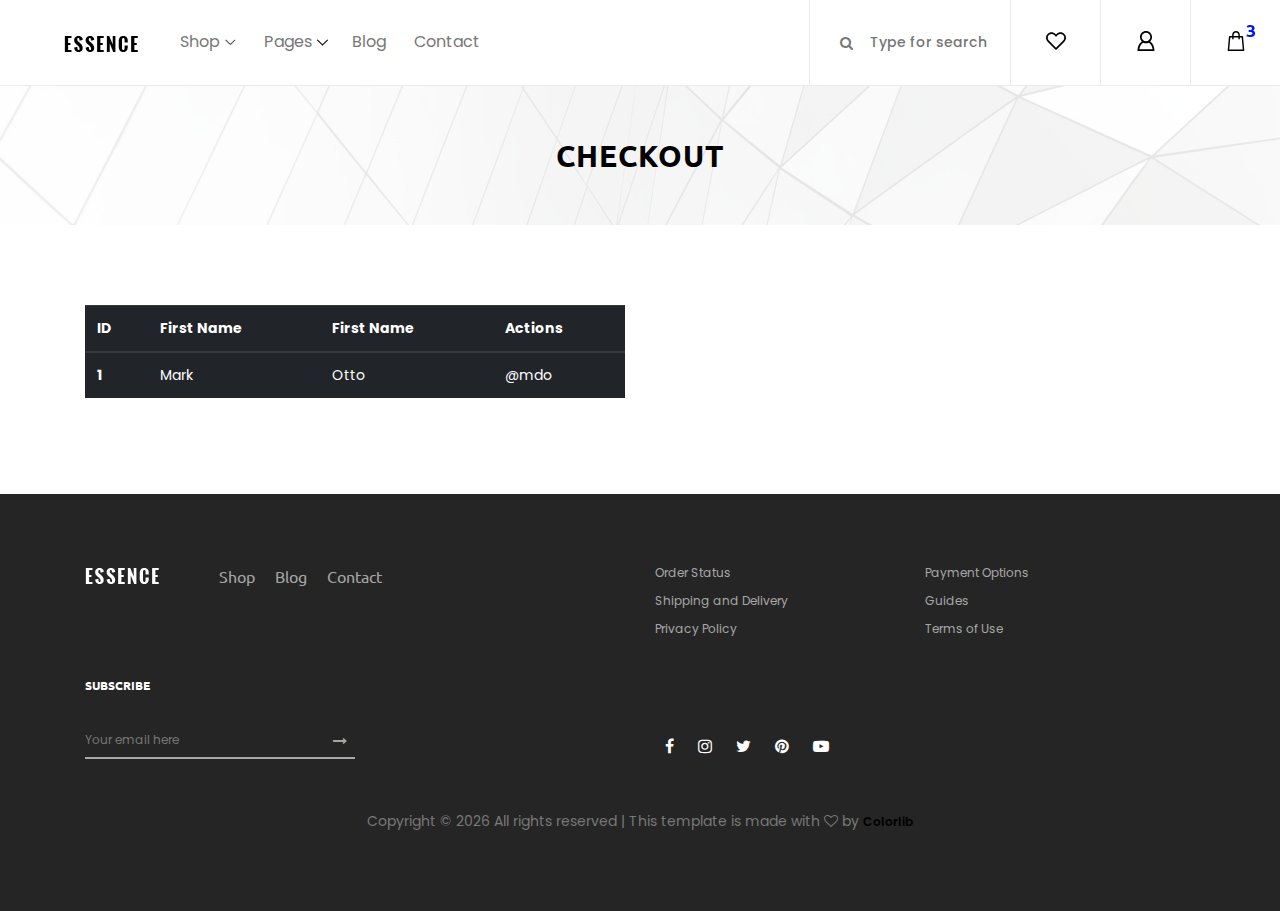
<file: WebContent/customers.html>
<!DOCTYPE html>
<html lang="en">

<head>
<meta charset="UTF-8">
<meta name="description" content="">
<meta http-equiv="X-UA-Compatible" content="IE=edge">
<meta name="viewport"
	content="width=device-width, initial-scale=1, shrink-to-fit=no">
<!-- The above 4 meta tags *must* come first in the head; any other head content must come *after* these tags -->

<!-- Title  -->
<title>etwig - Fashion Ecommerce Template</title>

<!-- Favicon  -->
<link rel="icon" href="img/core-img/favicon.ico">

<!-- Core Style CSS -->
<link rel="stylesheet" href="css/core-style.css">
<link rel="stylesheet" href="style.css">

</head>

<body>
	<!-- ##### Header Area Start ##### -->
	<header class="header_area">
		<div
			class="classy-nav-container breakpoint-off d-flex align-items-center justify-content-between">
			<!-- Classy Menu -->
			<nav class="classy-navbar" id="etwigNav">
				<!-- Logo -->
				<a class="nav-brand" href="index.html"><img
					src="img/core-img/logo.png" alt=""></a>
				<!-- Navbar Toggler -->
				<div class="classy-navbar-toggler">
					<span class="navbarToggler"><span></span><span></span><span></span></span>
				</div>
				<!-- Menu -->
				<div class="classy-menu">
					<!-- close btn -->
					<div class="classycloseIcon">
						<div class="cross-wrap">
							<span class="top"></span><span class="bottom"></span>
						</div>
					</div>
					<!-- Nav Start -->
					<div class="classynav">
						<ul>
							<li><a href="#">Shop</a>
								<div class="megamenu">
									<ul class="single-mega cn-col-4">
										<li class="title">Women's Collection</li>
										<li><a href="shop.html">Dresses</a></li>
										<li><a href="shop.html">Blouses &amp; Shirts</a></li>
										<li><a href="shop.html">T-shirts</a></li>
										<li><a href="shop.html">Rompers</a></li>
										<li><a href="shop.html">Bras &amp; Panties</a></li>
									</ul>
									<ul class="single-mega cn-col-4">
										<li class="title">Men's Collection</li>
										<li><a href="shop.html">T-Shirts</a></li>
										<li><a href="shop.html">Polo</a></li>
										<li><a href="shop.html">Shirts</a></li>
										<li><a href="shop.html">Jackets</a></li>
										<li><a href="shop.html">Trench</a></li>
									</ul>
									<ul class="single-mega cn-col-4">
										<li class="title">Kid's Collection</li>
										<li><a href="shop.html">Dresses</a></li>
										<li><a href="shop.html">Shirts</a></li>
										<li><a href="shop.html">T-shirts</a></li>
										<li><a href="shop.html">Jackets</a></li>
										<li><a href="shop.html">Trench</a></li>
									</ul>
									<div class="single-mega cn-col-4">
										<img src="img/bg-img/bg-6.jpg" alt="">
									</div>
								</div></li>
							<li><a href="#">Pages</a>
								<ul class="dropdown">
									<li><a href="index.html">Home</a></li>
									<li><a href="shop.html">Shop</a></li>
									<li><a href="single-product-details.html">Product
											Details</a></li>
									<li><a href="checkout.html">Checkout</a></li>
									<li><a href="blog.html">Blog</a></li>
									<li><a href="single-blog.html">Single Blog</a></li>
									<li><a href="regular-page.html">Regular Page</a></li>
									<li><a href="contact.html">Contact</a></li>
								</ul></li>
							<li><a href="blog.html">Blog</a></li>
							<li><a href="contact.html">Contact</a></li>
						</ul>
					</div>
					<!-- Nav End -->
				</div>
			</nav>

			<!-- Header Meta Data -->
			<div class="header-meta d-flex clearfix justify-content-end">
				<!-- Search Area -->
				<div class="search-area">
					<form action="#" method="post">
						<input type="search" name="search" id="headerSearch"
							placeholder="Type for search">
						<button type="submit">
							<i class="fa fa-search" aria-hidden="true"></i>
						</button>
					</form>
				</div>
				<!-- Favourite Area -->
				<div class="favourite-area">
					<a href="#"><img src="img/core-img/heart.svg" alt=""></a>
				</div>
				<!-- User Login Info -->
				<div class="user-login-info">
					<a href="#"><img src="img/core-img/user.svg" alt=""></a>
				</div>
				<!-- Cart Area -->
				<div class="cart-area">
					<a href="#" id="etwigCartBtn"><img src="img/core-img/bag.svg"
						alt=""> <span>3</span></a>
				</div>
			</div>

		</div>
	</header>
	<!-- ##### Header Area End ##### -->

	<!-- ##### Right Side Cart Area ##### -->
	<div class="cart-bg-overlay"></div>

	<div class="right-side-cart-area">

		<!-- Cart Button -->
		<div class="cart-button">
			<a href="#" id="rightSideCart"><img src="img/core-img/bag.svg"
				alt=""> <span>3</span></a>
		</div>

		<div class="cart-content d-flex">

			<!-- Cart List Area -->
			<div class="cart-list">
				<!-- Single Cart Item -->
				<div class="single-cart-item">
					<a href="#" class="product-image"> <img
						src="img/product-img/product-1.jpg" class="cart-thumb" alt="">
						<!-- Cart Item Desc -->
						<div class="cart-item-desc">
							<span class="product-remove"><i class="fa fa-close"
								aria-hidden="true"></i></span> <span class="badge">Mango</span>
							<h6>Button Through Strap Mini Dress</h6>
							<p class="size">Size: S</p>
							<p class="color">Color: Red</p>
							<p class="price">$45.00</p>
						</div>
					</a>
				</div>

				<!-- Single Cart Item -->
				<div class="single-cart-item">
					<a href="#" class="product-image"> <img
						src="img/product-img/product-2.jpg" class="cart-thumb" alt="">
						<!-- Cart Item Desc -->
						<div class="cart-item-desc">
							<span class="product-remove"><i class="fa fa-close"
								aria-hidden="true"></i></span> <span class="badge">Mango</span>
							<h6>Button Through Strap Mini Dress</h6>
							<p class="size">Size: S</p>
							<p class="color">Color: Red</p>
							<p class="price">$45.00</p>
						</div>
					</a>
				</div>

				<!-- Single Cart Item -->
				<div class="single-cart-item">
					<a href="#" class="product-image"> <img
						src="img/product-img/product-3.jpg" class="cart-thumb" alt="">
						<!-- Cart Item Desc -->
						<div class="cart-item-desc">
							<span class="product-remove"><i class="fa fa-close"
								aria-hidden="true"></i></span> <span class="badge">Mango</span>
							<h6>Button Through Strap Mini Dress</h6>
							<p class="size">Size: S</p>
							<p class="color">Color: Red</p>
							<p class="price">$45.00</p>
						</div>
					</a>
				</div>
			</div>

			<!-- Cart Summary -->
			<div class="cart-amount-summary">

				<h2>Summary</h2>
				<ul class="summary-table">
					<li><span>subtotal:</span> <span>$274.00</span></li>
					<li><span>delivery:</span> <span>Free</span></li>
					<li><span>discount:</span> <span>-15%</span></li>
					<li><span>total:</span> <span>$232.00</span></li>
				</ul>
				<div class="checkout-btn mt-100">
					<a href="checkout.html" class="btn etwig-btn">check out</a>
				</div>
			</div>
		</div>
	</div>
	<!-- ##### Right Side Cart End ##### -->

	<!-- ##### Breadcumb Area Start ##### -->
	<div class="breadcumb_area bg-img"
		style="background-image: url(img/bg-img/breadcumb.jpg);">
		<div class="container h-100">
			<div class="row h-100 align-items-center">
				<div class="col-12">
					<div class="page-title text-center">
						<h2>Checkout</h2>
					</div>
				</div>
			</div>
		</div>
	</div>
	<!-- ##### Breadcumb Area End ##### -->

	<!-- ##### Checkout Area Start ##### -->
	<div class="checkout_area section-padding-80">
		<div class="container">
			<div class="row">

				<div class="col-12 col-md-6">
					<table class="table table-dark">
						<thead>
							<tr>
								<th scope="col">ID</th>
								<th scope="col">First Name</th>
								<th scope="col">First Name</th>
								<th scope="col">Actions</th>
							</tr>
						</thead>
						<tbody>
							<tr>
								<th scope="row">1</th>
								<td>Mark</td>
								<td>Otto</td>
								<td>@mdo</td>
							</tr>
							<tr>
						</tbody>
					</table>
				</div>
			</div>

		</div>
	</div>
	</div>
	<!-- ##### Checkout Area End ##### -->

	<!-- ##### Footer Area Start ##### -->
	<footer class="footer_area clearfix">
		<div class="container">
			<div class="row">
				<!-- Single Widget Area -->
				<div class="col-12 col-md-6">
					<div class="single_widget_area d-flex mb-30">
						<!-- Logo -->
						<div class="footer-logo mr-50">
							<a href="#"><img src="img/core-img/logo2.png" alt=""></a>
						</div>
						<!-- Footer Menu -->
						<div class="footer_menu">
							<ul>
								<li><a href="shop.html">Shop</a></li>
								<li><a href="blog.html">Blog</a></li>
								<li><a href="contact.html">Contact</a></li>
							</ul>
						</div>
					</div>
				</div>
				<!-- Single Widget Area -->
				<div class="col-12 col-md-6">
					<div class="single_widget_area mb-30">
						<ul class="footer_widget_menu">
							<li><a href="#">Order Status</a></li>
							<li><a href="#">Payment Options</a></li>
							<li><a href="#">Shipping and Delivery</a></li>
							<li><a href="#">Guides</a></li>
							<li><a href="#">Privacy Policy</a></li>
							<li><a href="#">Terms of Use</a></li>
						</ul>
					</div>
				</div>
			</div>

			<div class="row align-items-end">
				<!-- Single Widget Area -->
				<div class="col-12 col-md-6">
					<div class="single_widget_area">
						<div class="footer_heading mb-30">
							<h6>Subscribe</h6>
						</div>
						<div class="subscribtion_form">
							<form action="#" method="post">
								<input type="email" name="mail" class="mail"
									placeholder="Your email here">
								<button type="submit" class="submit">
									<i class="fa fa-long-arrow-right" aria-hidden="true"></i>
								</button>
							</form>
						</div>
					</div>
				</div>
				<!-- Single Widget Area -->
				<div class="col-12 col-md-6">
					<div class="single_widget_area">
						<div class="footer_social_area">
							<a href="#" data-toggle="tooltip" data-placement="top"
								title="Facebook"><i class="fa fa-facebook"
								aria-hidden="true"></i></a> <a href="#" data-toggle="tooltip"
								data-placement="top" title="Instagram"><i
								class="fa fa-instagram" aria-hidden="true"></i></a> <a href="#"
								data-toggle="tooltip" data-placement="top" title="Twitter"><i
								class="fa fa-twitter" aria-hidden="true"></i></a> <a href="#"
								data-toggle="tooltip" data-placement="top" title="Pinterest"><i
								class="fa fa-pinterest" aria-hidden="true"></i></a> <a href="#"
								data-toggle="tooltip" data-placement="top" title="Youtube"><i
								class="fa fa-youtube-play" aria-hidden="true"></i></a>
						</div>
					</div>
				</div>
			</div>

			<div class="row mt-5">
				<div class="col-md-12 text-center">
					<p>
						<!-- Link back to Colorlib can't be removed. Template is licensed under CC BY 3.0. -->
						Copyright &copy;
						<script>
							document.write(new Date().getFullYear());
						</script>
						All rights reserved | This template is made with <i
							class="fa fa-heart-o" aria-hidden="true"></i> by <a
							href="https://colorlib.com" target="_blank">Colorlib</a>
						<!-- Link back to Colorlib can't be removed. Template is licensed under CC BY 3.0. -->
					</p>
				</div>
			</div>

		</div>


	</footer>
	<!-- ##### Footer Area End ##### -->

	<!-- jQuery (Necessary for All JavaScript Plugins) -->
	<script src="js/jquery/jquery-2.2.4.min.js"></script>
	<!-- Popper js -->
	<script src="js/popper.min.js"></script>
	<!-- Bootstrap js -->
	<script src="js/bootstrap.min.js"></script>
	<!-- Plugins js -->
	<script src="js/plugins.js"></script>
	<!-- Classy Nav js -->
	<script src="js/classy-nav.min.js"></script>
	<!-- Active js -->
	<script src="js/active.js"></script>

</body>

</html>
</file>
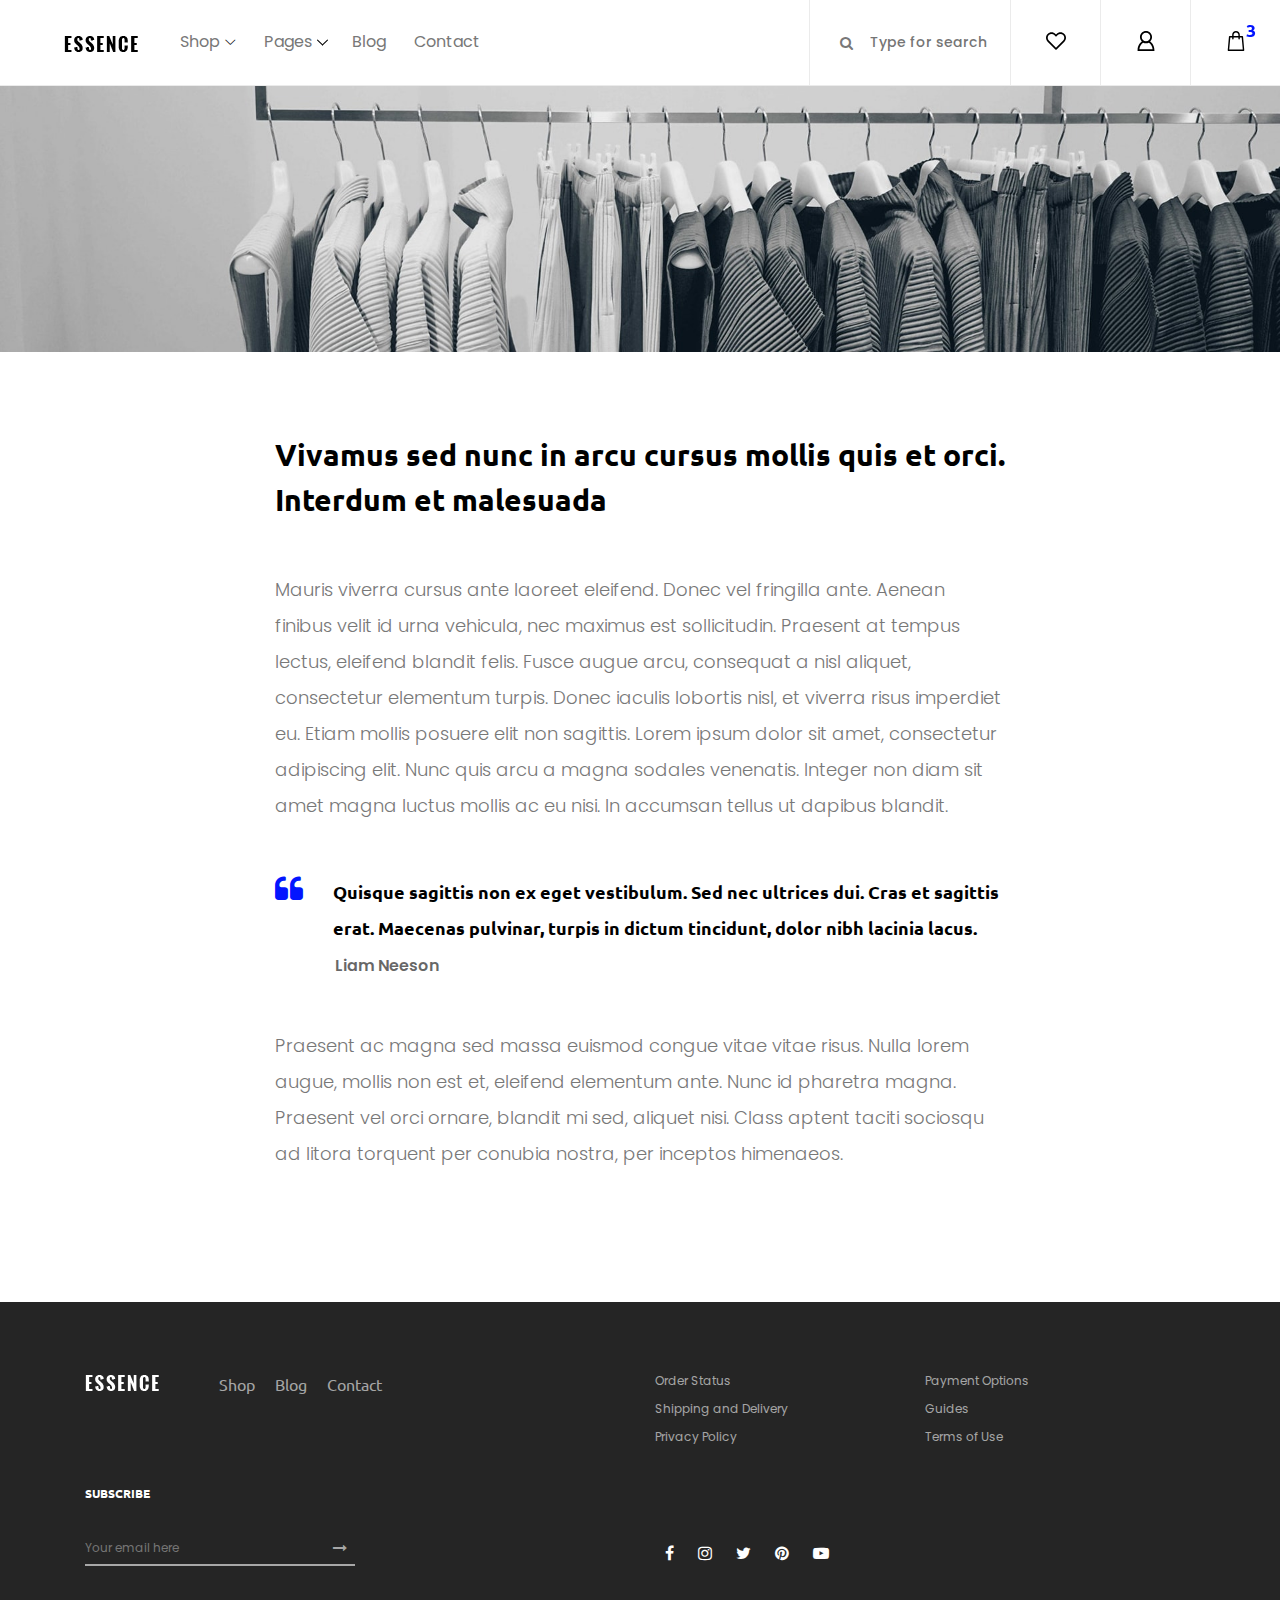
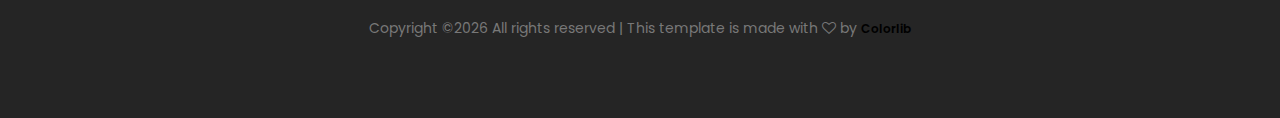
<file: WebContent/regular-page.html>
﻿<!DOCTYPE html>
<html lang="en">

<head>
    <meta charset="UTF-8">
    <meta name="description" content="">
    <meta http-equiv="X-UA-Compatible" content="IE=edge">
    <meta name="viewport" content="width=device-width, initial-scale=1, shrink-to-fit=no">
    <!-- The above 4 meta tags *must* come first in the head; any other head content must come *after* these tags -->

    <!-- Title  -->
    <title>etwig - Fashion Ecommerce Template</title>

    <!-- Favicon  -->
    <link rel="icon" href="img/core-img/favicon.ico">

    <!-- Core Style CSS -->
    <link rel="stylesheet" href="css/core-style.css">
    <link rel="stylesheet" href="style.css">

</head>

<body>
    <!-- ##### Header Area Start ##### -->
    <header class="header_area">
        <div class="classy-nav-container breakpoint-off d-flex align-items-center justify-content-between">
            <!-- Classy Menu -->
            <nav class="classy-navbar" id="etwigNav">
                <!-- Logo -->
                <a class="nav-brand" href="index.html"><img src="img/core-img/logo.png" alt=""></a>
                <!-- Navbar Toggler -->
                <div class="classy-navbar-toggler">
                    <span class="navbarToggler"><span></span><span></span><span></span></span>
                </div>
                <!-- Menu -->
                <div class="classy-menu">
                    <!-- close btn -->
                    <div class="classycloseIcon">
                        <div class="cross-wrap"><span class="top"></span><span class="bottom"></span></div>
                    </div>
                    <!-- Nav Start -->
                    <div class="classynav">
                        <ul>
                            <li><a href="#">Shop</a>
                                <div class="megamenu">
                                    <ul class="single-mega cn-col-4">
                                        <li class="title">Women's Collection</li>
                                        <li><a href="shop.html">Dresses</a></li>
                                        <li><a href="shop.html">Blouses &amp; Shirts</a></li>
                                        <li><a href="shop.html">T-shirts</a></li>
                                        <li><a href="shop.html">Rompers</a></li>
                                        <li><a href="shop.html">Bras &amp; Panties</a></li>
                                    </ul>
                                    <ul class="single-mega cn-col-4">
                                        <li class="title">Men's Collection</li>
                                        <li><a href="shop.html">T-Shirts</a></li>
                                        <li><a href="shop.html">Polo</a></li>
                                        <li><a href="shop.html">Shirts</a></li>
                                        <li><a href="shop.html">Jackets</a></li>
                                        <li><a href="shop.html">Trench</a></li>
                                    </ul>
                                    <ul class="single-mega cn-col-4">
                                        <li class="title">Kid's Collection</li>
                                        <li><a href="shop.html">Dresses</a></li>
                                        <li><a href="shop.html">Shirts</a></li>
                                        <li><a href="shop.html">T-shirts</a></li>
                                        <li><a href="shop.html">Jackets</a></li>
                                        <li><a href="shop.html">Trench</a></li>
                                    </ul>
                                    <div class="single-mega cn-col-4">
                                        <img src="img/bg-img/bg-6.jpg" alt="">
                                    </div>
                                </div>
                            </li>
                            <li><a href="#">Pages</a>
                                <ul class="dropdown">
                                    <li><a href="index.html">Home</a></li>
                                    <li><a href="shop.html">Shop</a></li>
                                    <li><a href="single-product-details.html">Product Details</a></li>
                                    <li><a href="checkout.html">Checkout</a></li>
                                    <li><a href="blog.html">Blog</a></li>
                                    <li><a href="single-blog.html">Single Blog</a></li>
                                    <li><a href="regular-page.html">Regular Page</a></li>
                                    <li><a href="contact.html">Contact</a></li>
                                </ul>
                            </li>
                            <li><a href="blog.html">Blog</a></li>
                            <li><a href="contact.html">Contact</a></li>
                        </ul>
                    </div>
                    <!-- Nav End -->
                </div>
            </nav>

            <!-- Header Meta Data -->
            <div class="header-meta d-flex clearfix justify-content-end">
                <!-- Search Area -->
                <div class="search-area">
                    <form action="#" method="post">
                        <input type="search" name="search" id="headerSearch" placeholder="Type for search">
                        <button type="submit"><i class="fa fa-search" aria-hidden="true"></i></button>
                    </form>
                </div>
                <!-- Favourite Area -->
                <div class="favourite-area">
                    <a href="#"><img src="img/core-img/heart.svg" alt=""></a>
                </div>
                <!-- User Login Info -->
                <div class="user-login-info">
                    <a href="#"><img src="img/core-img/user.svg" alt=""></a>
                </div>
                <!-- Cart Area -->
                <div class="cart-area">
                    <a href="#" id="etwigCartBtn"><img src="img/core-img/bag.svg" alt=""> <span>3</span></a>
                </div>
            </div>

        </div>
    </header>
    <!-- ##### Header Area End ##### -->

    <!-- ##### Right Side Cart Area ##### -->
    <div class="cart-bg-overlay"></div>

    <div class="right-side-cart-area">

        <!-- Cart Button -->
        <div class="cart-button">
            <a href="#" id="rightSideCart"><img src="img/core-img/bag.svg" alt=""> <span>3</span></a>
        </div>

        <div class="cart-content d-flex">

            <!-- Cart List Area -->
            <div class="cart-list">
                <!-- Single Cart Item -->
                <div class="single-cart-item">
                    <a href="#" class="product-image">
                        <img src="img/product-img/product-1.jpg" class="cart-thumb" alt="">
                        <!-- Cart Item Desc -->
                        <div class="cart-item-desc">
                          <span class="product-remove"><i class="fa fa-close" aria-hidden="true"></i></span>
                            <span class="badge">Mango</span>
                            <h6>Button Through Strap Mini Dress</h6>
                            <p class="size">Size: S</p>
                            <p class="color">Color: Red</p>
                            <p class="price">$45.00</p>
                        </div>
                    </a>
                </div>

                <!-- Single Cart Item -->
                <div class="single-cart-item">
                    <a href="#" class="product-image">
                        <img src="img/product-img/product-2.jpg" class="cart-thumb" alt="">
                        <!-- Cart Item Desc -->
                        <div class="cart-item-desc">
                          <span class="product-remove"><i class="fa fa-close" aria-hidden="true"></i></span>
                            <span class="badge">Mango</span>
                            <h6>Button Through Strap Mini Dress</h6>
                            <p class="size">Size: S</p>
                            <p class="color">Color: Red</p>
                            <p class="price">$45.00</p>
                        </div>
                    </a>
                </div>

                <!-- Single Cart Item -->
                <div class="single-cart-item">
                    <a href="#" class="product-image">
                        <img src="img/product-img/product-3.jpg" class="cart-thumb" alt="">
                        <!-- Cart Item Desc -->
                        <div class="cart-item-desc">
                          <span class="product-remove"><i class="fa fa-close" aria-hidden="true"></i></span>
                            <span class="badge">Mango</span>
                            <h6>Button Through Strap Mini Dress</h6>
                            <p class="size">Size: S</p>
                            <p class="color">Color: Red</p>
                            <p class="price">$45.00</p>
                        </div>
                    </a>
                </div>
            </div>

            <!-- Cart Summary -->
            <div class="cart-amount-summary">

                <h2>Summary</h2>
                <ul class="summary-table">
                    <li><span>subtotal:</span> <span>$274.00</span></li>
                    <li><span>delivery:</span> <span>Free</span></li>
                    <li><span>discount:</span> <span>-15%</span></li>
                    <li><span>total:</span> <span>$232.00</span></li>
                </ul>
                <div class="checkout-btn mt-100">
                    <a href="checkout.html" class="btn etwig-btn">check out</a>
                </div>
            </div>
        </div>
    </div>
    <!-- ##### Right Side Cart End ##### -->

    <!-- ##### Blog Wrapper Area Start ##### -->
    <div class="single-blog-wrapper">

        <!-- Single Blog Post Thumb -->
        <div class="single-blog-post-thumb">
            <img src="img/bg-img/bg-8.jpg" alt="">
        </div>

        <div class="container">
            <div class="row justify-content-center">
                <div class="col-12 col-md-8">
                    <div class="regular-page-content-wrapper section-padding-80">
                        <div class="regular-page-text">
                            <h2>Vivamus sed nunc in arcu cursus mollis quis et orci. Interdum et malesuada</h2>
                            <p>Mauris viverra cursus ante laoreet eleifend. Donec vel fringilla ante. Aenean finibus velit id urna vehicula, nec maximus est sollicitudin. Praesent at tempus lectus, eleifend blandit felis. Fusce augue arcu, consequat a nisl aliquet, consectetur elementum turpis. Donec iaculis lobortis nisl, et viverra risus imperdiet eu. Etiam mollis posuere elit non sagittis. Lorem ipsum dolor sit amet, consectetur adipiscing elit. Nunc quis arcu a magna sodales venenatis. Integer non diam sit amet magna luctus mollis ac eu nisi. In accumsan tellus ut dapibus blandit.</p>

                            <blockquote>
                                <h6><i class="fa fa-quote-left" aria-hidden="true"></i> Quisque sagittis non ex eget vestibulum. Sed nec ultrices dui. Cras et sagittis erat. Maecenas pulvinar, turpis in dictum tincidunt, dolor nibh lacinia lacus.</h6>
                                <span>Liam Neeson</span>
                            </blockquote>

                            <p>Praesent ac magna sed massa euismod congue vitae vitae risus. Nulla lorem augue, mollis non est et, eleifend elementum ante. Nunc id pharetra magna. Praesent vel orci ornare, blandit mi sed, aliquet nisi. Class aptent taciti sociosqu ad litora torquent per conubia nostra, per inceptos himenaeos.</p>
                        </div>
                    </div>
                </div>
            </div>
        </div>
    </div>
    <!-- ##### Blog Wrapper Area End ##### -->

    <!-- ##### Footer Area Start ##### -->
    <footer class="footer_area clearfix">
        <div class="container">
            <div class="row">
                <!-- Single Widget Area -->
                <div class="col-12 col-md-6">
                    <div class="single_widget_area d-flex mb-30">
                        <!-- Logo -->
                        <div class="footer-logo mr-50">
                            <a href="#"><img src="img/core-img/logo2.png" alt=""></a>
                        </div>
                        <!-- Footer Menu -->
                        <div class="footer_menu">
                            <ul>
                                <li><a href="shop.html">Shop</a></li>
                                <li><a href="blog.html">Blog</a></li>
                                <li><a href="contact.html">Contact</a></li>
                            </ul>
                        </div>
                    </div>
                </div>
                <!-- Single Widget Area -->
                <div class="col-12 col-md-6">
                    <div class="single_widget_area mb-30">
                        <ul class="footer_widget_menu">
                            <li><a href="#">Order Status</a></li>
                            <li><a href="#">Payment Options</a></li>
                            <li><a href="#">Shipping and Delivery</a></li>
                            <li><a href="#">Guides</a></li>
                            <li><a href="#">Privacy Policy</a></li>
                            <li><a href="#">Terms of Use</a></li>
                        </ul>
                    </div>
                </div>
            </div>

            <div class="row align-items-end">
                <!-- Single Widget Area -->
                <div class="col-12 col-md-6">
                    <div class="single_widget_area">
                        <div class="footer_heading mb-30">
                            <h6>Subscribe</h6>
                        </div>
                        <div class="subscribtion_form">
                            <form action="#" method="post">
                                <input type="email" name="mail" class="mail" placeholder="Your email here">
                                <button type="submit" class="submit"><i class="fa fa-long-arrow-right" aria-hidden="true"></i></button>
                            </form>
                        </div>
                    </div>
                </div>
                <!-- Single Widget Area -->
                <div class="col-12 col-md-6">
                    <div class="single_widget_area">
                        <div class="footer_social_area">
                            <a href="#" data-toggle="tooltip" data-placement="top" title="Facebook"><i class="fa fa-facebook" aria-hidden="true"></i></a>
                            <a href="#" data-toggle="tooltip" data-placement="top" title="Instagram"><i class="fa fa-instagram" aria-hidden="true"></i></a>
                            <a href="#" data-toggle="tooltip" data-placement="top" title="Twitter"><i class="fa fa-twitter" aria-hidden="true"></i></a>
                            <a href="#" data-toggle="tooltip" data-placement="top" title="Pinterest"><i class="fa fa-pinterest" aria-hidden="true"></i></a>
                            <a href="#" data-toggle="tooltip" data-placement="top" title="Youtube"><i class="fa fa-youtube-play" aria-hidden="true"></i></a>
                        </div>
                    </div>
                </div>
            </div>
<div class="row mt-5">
                <div class="col-md-12 text-center">
                    <p>
                        <!-- Link back to Colorlib can't be removed. Template is licensed under CC BY 3.0. -->
    Copyright &copy;<script>document.write(new Date().getFullYear());</script> All rights reserved | This template is made with <i class="fa fa-heart-o" aria-hidden="true"></i> by <a href="https://colorlib.com" target="_blank">Colorlib</a>
    <!-- Link back to Colorlib can't be removed. Template is licensed under CC BY 3.0. -->
                    </p>
                </div>
            </div>
            
        </div>
    </footer>
    <!-- ##### Footer Area End ##### -->

    <!-- jQuery (Necessary for All JavaScript Plugins) -->
    <script src="js/jquery/jquery-2.2.4.min.js"></script>
    <!-- Popper js -->
    <script src="js/popper.min.js"></script>
    <!-- Bootstrap js -->
    <script src="js/bootstrap.min.js"></script>
    <!-- Plugins js -->
    <script src="js/plugins.js"></script>
    <!-- Classy Nav js -->
    <script src="js/classy-nav.min.js"></script>
    <!-- Active js -->
    <script src="js/active.js"></script>

</body>

</html>
</file>
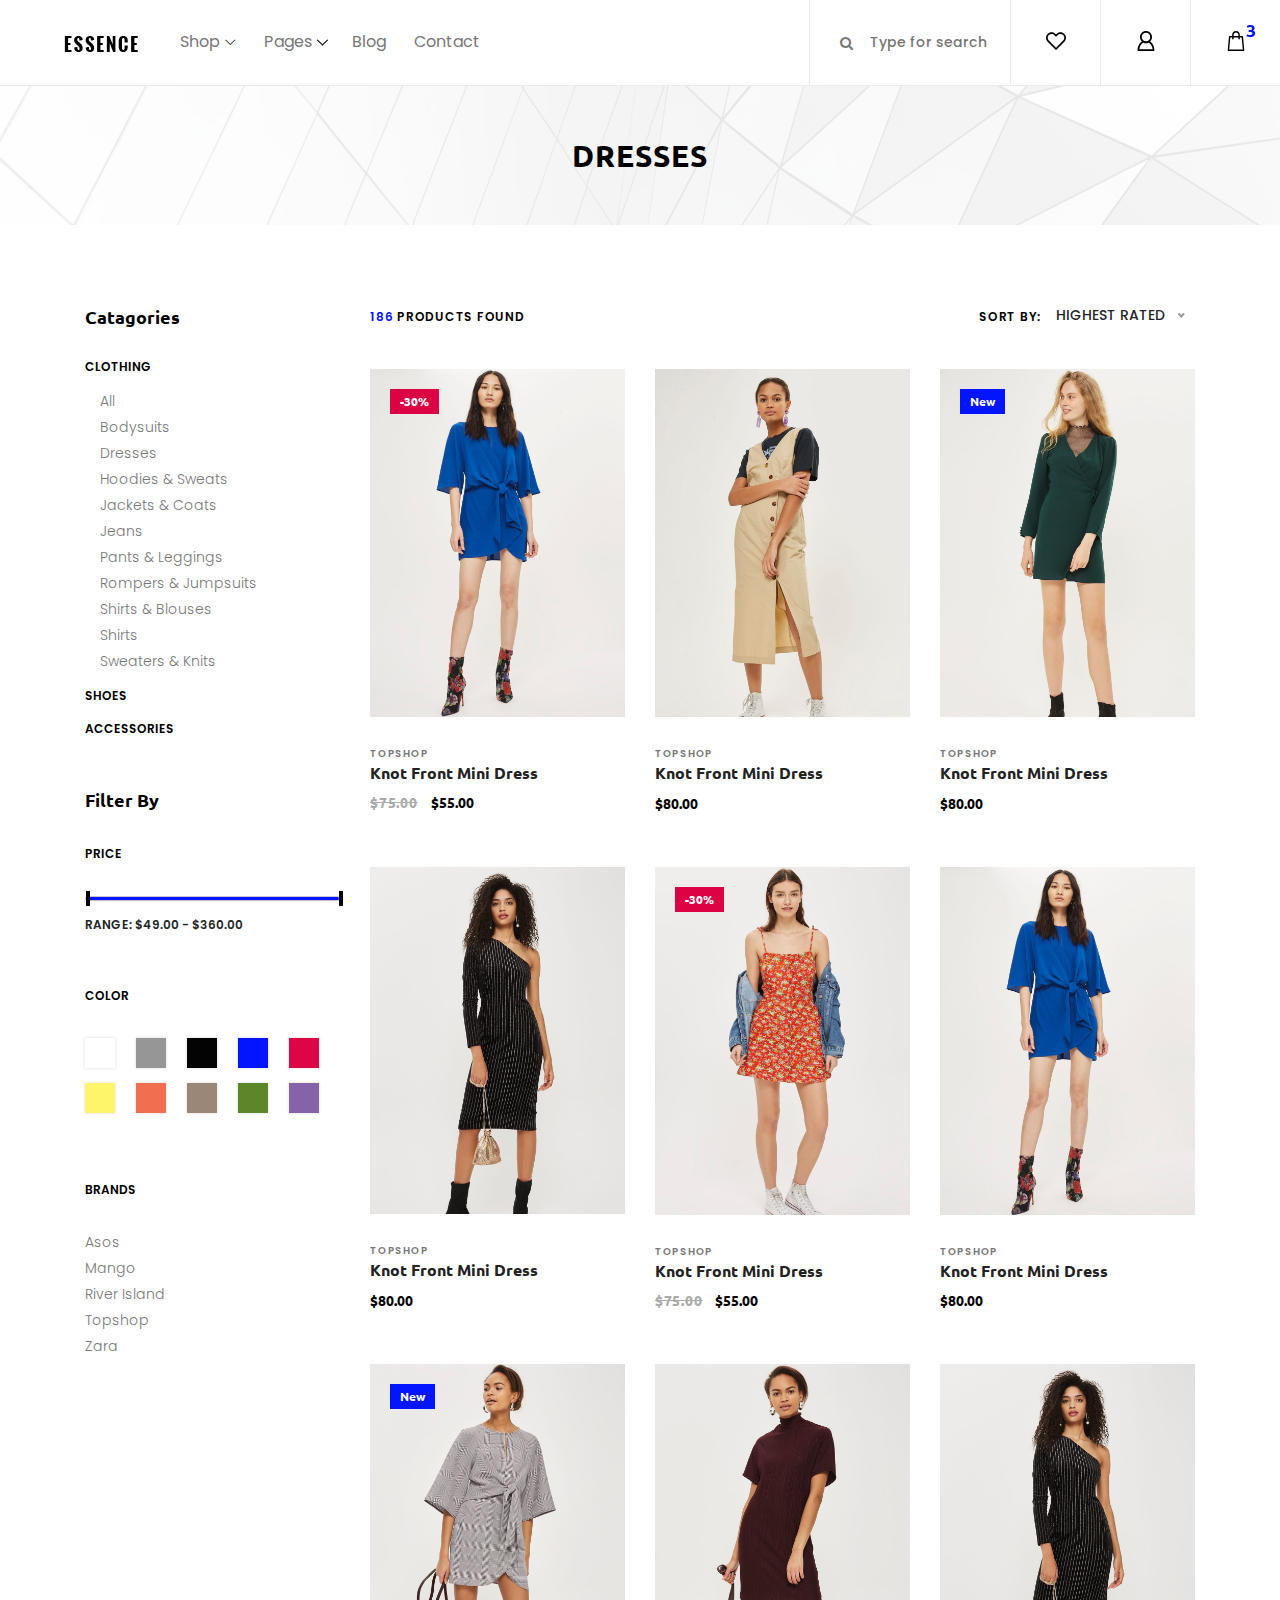
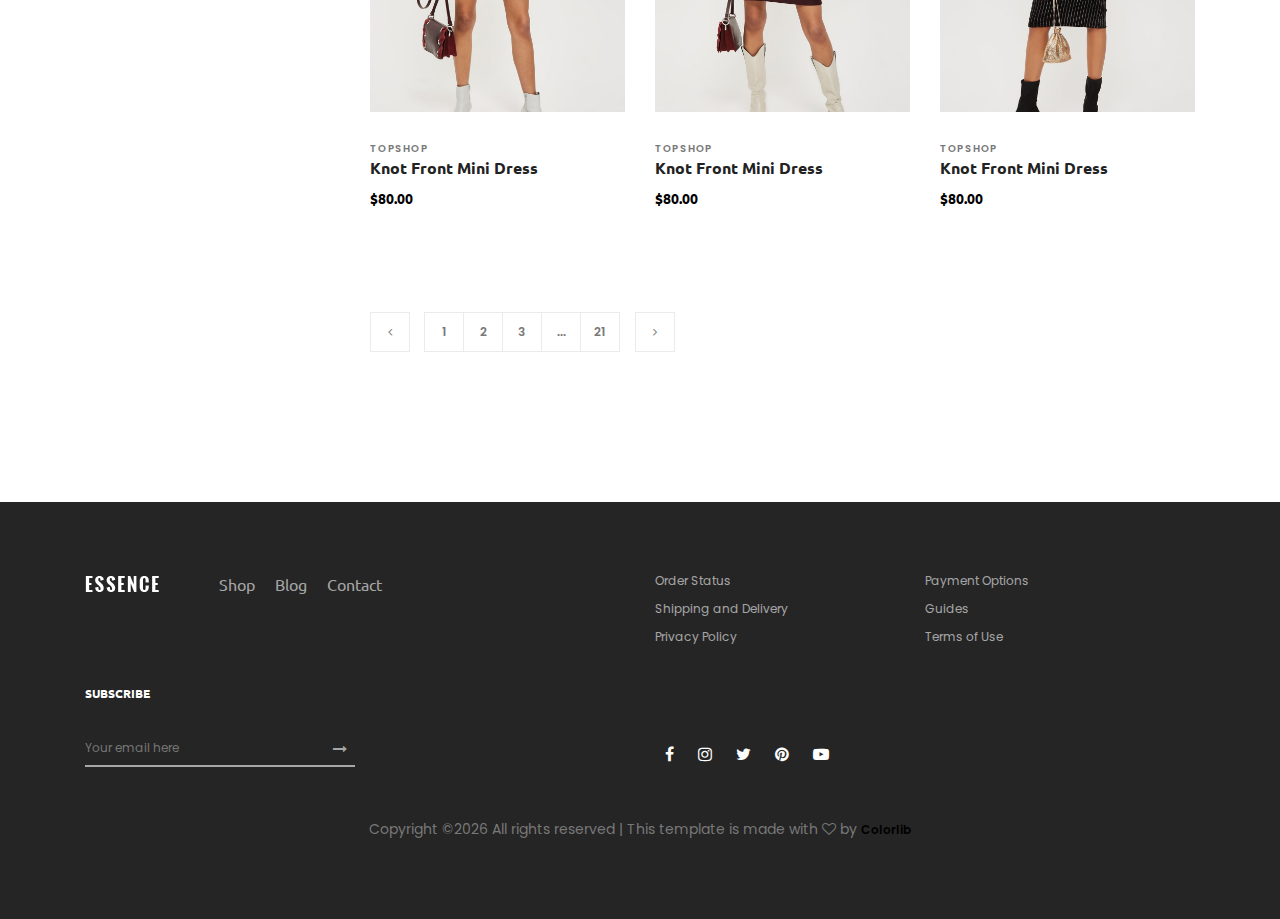
<file: WebContent/shop.html>
﻿<!DOCTYPE html>
<html lang="en">

<head>
    <meta charset="UTF-8">
    <meta name="description" content="">
    <meta http-equiv="X-UA-Compatible" content="IE=edge">
    <meta name="viewport" content="width=device-width, initial-scale=1, shrink-to-fit=no">
    <!-- The above 4 meta tags *must* come first in the head; any other head content must come *after* these tags -->

    <!-- Title  -->
    <title>etwig - Fashion Ecommerce Template</title>

    <!-- Favicon  -->
    <link rel="icon" href="img/core-img/favicon.ico">

    <!-- Core Style CSS -->
    <link rel="stylesheet" href="css/core-style.css">
    <link rel="stylesheet" href="style.css">

</head>

<body>
    <!-- ##### Header Area Start ##### -->
    <header class="header_area">
        <div class="classy-nav-container breakpoint-off d-flex align-items-center justify-content-between">
            <!-- Classy Menu -->
            <nav class="classy-navbar" id="etwigNav">
                <!-- Logo -->
                <a class="nav-brand" href="index.html"><img src="img/core-img/logo.png" alt=""></a>
                <!-- Navbar Toggler -->
                <div class="classy-navbar-toggler">
                    <span class="navbarToggler"><span></span><span></span><span></span></span>
                </div>
                <!-- Menu -->
                <div class="classy-menu">
                    <!-- close btn -->
                    <div class="classycloseIcon">
                        <div class="cross-wrap"><span class="top"></span><span class="bottom"></span></div>
                    </div>
                    <!-- Nav Start -->
                    <div class="classynav">
                        <ul>
                            <li><a href="#">Shop</a>
                                <div class="megamenu">
                                    <ul class="single-mega cn-col-4">
                                        <li class="title">Women's Collection</li>
                                        <li><a href="shop.html">Dresses</a></li>
                                        <li><a href="shop.html">Blouses &amp; Shirts</a></li>
                                        <li><a href="shop.html">T-shirts</a></li>
                                        <li><a href="shop.html">Rompers</a></li>
                                        <li><a href="shop.html">Bras &amp; Panties</a></li>
                                    </ul>
                                    <ul class="single-mega cn-col-4">
                                        <li class="title">Men's Collection</li>
                                        <li><a href="shop.html">T-Shirts</a></li>
                                        <li><a href="shop.html">Polo</a></li>
                                        <li><a href="shop.html">Shirts</a></li>
                                        <li><a href="shop.html">Jackets</a></li>
                                        <li><a href="shop.html">Trench</a></li>
                                    </ul>
                                    <ul class="single-mega cn-col-4">
                                        <li class="title">Kid's Collection</li>
                                        <li><a href="shop.html">Dresses</a></li>
                                        <li><a href="shop.html">Shirts</a></li>
                                        <li><a href="shop.html">T-shirts</a></li>
                                        <li><a href="shop.html">Jackets</a></li>
                                        <li><a href="shop.html">Trench</a></li>
                                    </ul>
                                    <div class="single-mega cn-col-4">
                                        <img src="img/bg-img/bg-6.jpg" alt="">
                                    </div>
                                </div>
                            </li>
                            <li><a href="#">Pages</a>
                                <ul class="dropdown">
                                    <li><a href="index.html">Home</a></li>
                                    <li><a href="shop.html">Shop</a></li>
                                    <li><a href="single-product-details.html">Product Details</a></li>
                                    <li><a href="checkout.html">Checkout</a></li>
                                    <li><a href="blog.html">Blog</a></li>
                                    <li><a href="single-blog.html">Single Blog</a></li>
                                    <li><a href="regular-page.html">Regular Page</a></li>
                                    <li><a href="contact.html">Contact</a></li>
                                </ul>
                            </li>
                            <li><a href="blog.html">Blog</a></li>
                            <li><a href="contact.html">Contact</a></li>
                        </ul>
                    </div>
                    <!-- Nav End -->
                </div>
            </nav>

            <!-- Header Meta Data -->
            <div class="header-meta d-flex clearfix justify-content-end">
                <!-- Search Area -->
                <div class="search-area">
                    <form action="#" method="post">
                        <input type="search" name="search" id="headerSearch" placeholder="Type for search">
                        <button type="submit"><i class="fa fa-search" aria-hidden="true"></i></button>
                    </form>
                </div>
                <!-- Favourite Area -->
                <div class="favourite-area">
                    <a href="#"><img src="img/core-img/heart.svg" alt=""></a>
                </div>
                <!-- User Login Info -->
                <div class="user-login-info">
                    <a href="#"><img src="img/core-img/user.svg" alt=""></a>
                </div>
                <!-- Cart Area -->
                <div class="cart-area">
                    <a href="#" id="etwigCartBtn"><img src="img/core-img/bag.svg" alt=""> <span>3</span></a>
                </div>
            </div>

        </div>
    </header>
    <!-- ##### Header Area End ##### -->

    <!-- ##### Right Side Cart Area ##### -->
    <div class="cart-bg-overlay"></div>

    <div class="right-side-cart-area">

        <!-- Cart Button -->
        <div class="cart-button">
            <a href="#" id="rightSideCart"><img src="img/core-img/bag.svg" alt=""> <span>3</span></a>
        </div>

        <div class="cart-content d-flex">

            <!-- Cart List Area -->
            <div class="cart-list">
                <!-- Single Cart Item -->
                <div class="single-cart-item">
                    <a href="#" class="product-image">
                        <img src="img/product-img/product-1.jpg" class="cart-thumb" alt="">
                        <!-- Cart Item Desc -->
                        <div class="cart-item-desc">
                          <span class="product-remove"><i class="fa fa-close" aria-hidden="true"></i></span>
                            <span class="badge">Mango</span>
                            <h6>Button Through Strap Mini Dress</h6>
                            <p class="size">Size: S</p>
                            <p class="color">Color: Red</p>
                            <p class="price">$45.00</p>
                        </div>
                    </a>
                </div>

                <!-- Single Cart Item -->
                <div class="single-cart-item">
                    <a href="#" class="product-image">
                        <img src="img/product-img/product-2.jpg" class="cart-thumb" alt="">
                        <!-- Cart Item Desc -->
                        <div class="cart-item-desc">
                          <span class="product-remove"><i class="fa fa-close" aria-hidden="true"></i></span>
                            <span class="badge">Mango</span>
                            <h6>Button Through Strap Mini Dress</h6>
                            <p class="size">Size: S</p>
                            <p class="color">Color: Red</p>
                            <p class="price">$45.00</p>
                        </div>
                    </a>
                </div>

                <!-- Single Cart Item -->
                <div class="single-cart-item">
                    <a href="#" class="product-image">
                        <img src="img/product-img/product-3.jpg" class="cart-thumb" alt="">
                        <!-- Cart Item Desc -->
                        <div class="cart-item-desc">
                          <span class="product-remove"><i class="fa fa-close" aria-hidden="true"></i></span>
                            <span class="badge">Mango</span>
                            <h6>Button Through Strap Mini Dress</h6>
                            <p class="size">Size: S</p>
                            <p class="color">Color: Red</p>
                            <p class="price">$45.00</p>
                        </div>
                    </a>
                </div>
            </div>

            <!-- Cart Summary -->
            <div class="cart-amount-summary">

                <h2>Summary</h2>
                <ul class="summary-table">
                    <li><span>subtotal:</span> <span>$274.00</span></li>
                    <li><span>delivery:</span> <span>Free</span></li>
                    <li><span>discount:</span> <span>-15%</span></li>
                    <li><span>total:</span> <span>$232.00</span></li>
                </ul>
                <div class="checkout-btn mt-100">
                    <a href="checkout.html" class="btn etwig-btn">check out</a>
                </div>
            </div>
        </div>
    </div>
    <!-- ##### Right Side Cart End ##### -->

    <!-- ##### Breadcumb Area Start ##### -->
    <div class="breadcumb_area bg-img" style="background-image: url(img/bg-img/breadcumb.jpg);">
        <div class="container h-100">
            <div class="row h-100 align-items-center">
                <div class="col-12">
                    <div class="page-title text-center">
                        <h2>dresses</h2>
                    </div>
                </div>
            </div>
        </div>
    </div>
    <!-- ##### Breadcumb Area End ##### -->

    <!-- ##### Shop Grid Area Start ##### -->
    <section class="shop_grid_area section-padding-80">
        <div class="container">
            <div class="row">
                <div class="col-12 col-md-4 col-lg-3">
                    <div class="shop_sidebar_area">

                        <!-- ##### Single Widget ##### -->
                        <div class="widget catagory mb-50">
                            <!-- Widget Title -->
                            <h6 class="widget-title mb-30">Catagories</h6>

                            <!--  Catagories  -->
                            <div class="catagories-menu">
                                <ul id="menu-content2" class="menu-content collapse show">
                                    <!-- Single Item -->
                                    <li data-toggle="collapse" data-target="#clothing">
                                        <a href="#">clothing</a>
                                        <ul class="sub-menu collapse show" id="clothing">
                                            <li><a href="#">All</a></li>
                                            <li><a href="#">Bodysuits</a></li>
                                            <li><a href="#">Dresses</a></li>
                                            <li><a href="#">Hoodies &amp; Sweats</a></li>
                                            <li><a href="#">Jackets &amp; Coats</a></li>
                                            <li><a href="#">Jeans</a></li>
                                            <li><a href="#">Pants &amp; Leggings</a></li>
                                            <li><a href="#">Rompers &amp; Jumpsuits</a></li>
                                            <li><a href="#">Shirts &amp; Blouses</a></li>
                                            <li><a href="#">Shirts</a></li>
                                            <li><a href="#">Sweaters &amp; Knits</a></li>
                                        </ul>
                                    </li>
                                    <!-- Single Item -->
                                    <li data-toggle="collapse" data-target="#shoes" class="collapsed">
                                        <a href="#">shoes</a>
                                        <ul class="sub-menu collapse" id="shoes">
                                            <li><a href="#">All</a></li>
                                            <li><a href="#">Bodysuits</a></li>
                                            <li><a href="#">Dresses</a></li>
                                            <li><a href="#">Hoodies &amp; Sweats</a></li>
                                            <li><a href="#">Jackets &amp; Coats</a></li>
                                            <li><a href="#">Jeans</a></li>
                                            <li><a href="#">Pants &amp; Leggings</a></li>
                                            <li><a href="#">Rompers &amp; Jumpsuits</a></li>
                                            <li><a href="#">Shirts &amp; Blouses</a></li>
                                            <li><a href="#">Shirts</a></li>
                                            <li><a href="#">Sweaters &amp; Knits</a></li>
                                        </ul>
                                    </li>
                                    <!-- Single Item -->
                                    <li data-toggle="collapse" data-target="#accessories" class="collapsed">
                                        <a href="#">accessories</a>
                                        <ul class="sub-menu collapse" id="accessories">
                                            <li><a href="#">All</a></li>
                                            <li><a href="#">Bodysuits</a></li>
                                            <li><a href="#">Dresses</a></li>
                                            <li><a href="#">Hoodies &amp; Sweats</a></li>
                                            <li><a href="#">Jackets &amp; Coats</a></li>
                                            <li><a href="#">Jeans</a></li>
                                            <li><a href="#">Pants &amp; Leggings</a></li>
                                            <li><a href="#">Rompers &amp; Jumpsuits</a></li>
                                            <li><a href="#">Shirts &amp; Blouses</a></li>
                                            <li><a href="#">Shirts</a></li>
                                            <li><a href="#">Sweaters &amp; Knits</a></li>
                                        </ul>
                                    </li>
                                </ul>
                            </div>
                        </div>

                        <!-- ##### Single Widget ##### -->
                        <div class="widget price mb-50">
                            <!-- Widget Title -->
                            <h6 class="widget-title mb-30">Filter by</h6>
                            <!-- Widget Title 2 -->
                            <p class="widget-title2 mb-30">Price</p>

                            <div class="widget-desc">
                                <div class="slider-range">
                                    <div data-min="49" data-max="360" data-unit="$" class="slider-range-price ui-slider ui-slider-horizontal ui-widget ui-widget-content ui-corner-all" data-value-min="49" data-value-max="360" data-label-result="Range:">
                                        <div class="ui-slider-range ui-widget-header ui-corner-all"></div>
                                        <span class="ui-slider-handle ui-state-default ui-corner-all" tabindex="0"></span>
                                        <span class="ui-slider-handle ui-state-default ui-corner-all" tabindex="0"></span>
                                    </div>
                                    <div class="range-price">Range: $49.00 - $360.00</div>
                                </div>
                            </div>
                        </div>

                        <!-- ##### Single Widget ##### -->
                        <div class="widget color mb-50">
                            <!-- Widget Title 2 -->
                            <p class="widget-title2 mb-30">Color</p>
                            <div class="widget-desc">
                                <ul class="d-flex">
                                    <li><a href="#" class="color1"></a></li>
                                    <li><a href="#" class="color2"></a></li>
                                    <li><a href="#" class="color3"></a></li>
                                    <li><a href="#" class="color4"></a></li>
                                    <li><a href="#" class="color5"></a></li>
                                    <li><a href="#" class="color6"></a></li>
                                    <li><a href="#" class="color7"></a></li>
                                    <li><a href="#" class="color8"></a></li>
                                    <li><a href="#" class="color9"></a></li>
                                    <li><a href="#" class="color10"></a></li>
                                </ul>
                            </div>
                        </div>

                        <!-- ##### Single Widget ##### -->
                        <div class="widget brands mb-50">
                            <!-- Widget Title 2 -->
                            <p class="widget-title2 mb-30">Brands</p>
                            <div class="widget-desc">
                                <ul>
                                    <li><a href="#">Asos</a></li>
                                    <li><a href="#">Mango</a></li>
                                    <li><a href="#">River Island</a></li>
                                    <li><a href="#">Topshop</a></li>
                                    <li><a href="#">Zara</a></li>
                                </ul>
                            </div>
                        </div>
                    </div>
                </div>

                <div class="col-12 col-md-8 col-lg-9">
                    <div class="shop_grid_product_area">
                        <div class="row">
                            <div class="col-12">
                                <div class="product-topbar d-flex align-items-center justify-content-between">
                                    <!-- Total Products -->
                                    <div class="total-products">
                                        <p><span>186</span> products found</p>
                                    </div>
                                    <!-- Sorting -->
                                    <div class="product-sorting d-flex">
                                        <p>Sort by:</p>
                                        <form action="#" method="get">
                                            <select name="select" id="sortByselect">
                                                <option value="value">Highest Rated</option>
                                                <option value="value">Newest</option>
                                                <option value="value">Price: $$ - $</option>
                                                <option value="value">Price: $ - $$</option>
                                            </select>
                                            <input type="submit" class="d-none" value="">
                                        </form>
                                    </div>
                                </div>
                            </div>
                        </div>

                        <div class="row">

                            <!-- Single Product -->
                            <div class="col-12 col-sm-6 col-lg-4">
                                <div class="single-product-wrapper">
                                    <!-- Product Image -->
                                    <div class="product-img">
                                        <img src="img/product-img/product-1.jpg" alt="">
                                        <!-- Hover Thumb -->
                                        <img class="hover-img" src="img/product-img/product-2.jpg" alt="">

                                        <!-- Product Badge -->
                                        <div class="product-badge offer-badge">
                                            <span>-30%</span>
                                        </div>
                                        <!-- Favourite -->
                                        <div class="product-favourite">
                                            <a href="#" class="favme fa fa-heart"></a>
                                        </div>
                                    </div>

                                    <!-- Product Description -->
                                    <div class="product-description">
                                        <span>topshop</span>
                                        <a href="single-product-details.html">
                                            <h6>Knot Front Mini Dress</h6>
                                        </a>
                                        <p class="product-price"><span class="old-price">$75.00</span> $55.00</p>

                                        <!-- Hover Content -->
                                        <div class="hover-content">
                                            <!-- Add to Cart -->
                                            <div class="add-to-cart-btn">
                                                <a href="#" class="btn etwig-btn">Add to Cart</a>
                                            </div>
                                        </div>
                                    </div>
                                </div>
                            </div>

                            <!-- Single Product -->
                            <div class="col-12 col-sm-6 col-lg-4">
                                <div class="single-product-wrapper">
                                    <!-- Product Image -->
                                    <div class="product-img">
                                        <img src="img/product-img/product-2.jpg" alt="">
                                        <!-- Hover Thumb -->
                                        <img class="hover-img" src="img/product-img/product-3.jpg" alt="">

                                        <!-- Favourite -->
                                        <div class="product-favourite">
                                            <a href="#" class="favme fa fa-heart"></a>
                                        </div>
                                    </div>

                                    <!-- Product Description -->
                                    <div class="product-description">
                                        <span>topshop</span>
                                        <a href="single-product-details.html">
                                            <h6>Knot Front Mini Dress</h6>
                                        </a>
                                        <p class="product-price">$80.00</p>

                                        <!-- Hover Content -->
                                        <div class="hover-content">
                                            <!-- Add to Cart -->
                                            <div class="add-to-cart-btn">
                                                <a href="#" class="btn etwig-btn">Add to Cart</a>
                                            </div>
                                        </div>
                                    </div>
                                </div>
                            </div>

                            <!-- Single Product -->
                            <div class="col-12 col-sm-6 col-lg-4">
                                <div class="single-product-wrapper">
                                    <!-- Product Image -->
                                    <div class="product-img">
                                        <img src="img/product-img/product-3.jpg" alt="">
                                        <!-- Hover Thumb -->
                                        <img class="hover-img" src="img/product-img/product-4.jpg" alt="">

                                        <!-- Product Badge -->
                                        <div class="product-badge new-badge">
                                            <span>New</span>
                                        </div>

                                        <!-- Favourite -->
                                        <div class="product-favourite">
                                            <a href="#" class="favme fa fa-heart"></a>
                                        </div>
                                    </div>

                                    <!-- Product Description -->
                                    <div class="product-description">
                                        <span>topshop</span>
                                        <a href="single-product-details.html">
                                            <h6>Knot Front Mini Dress</h6>
                                        </a>
                                        <p class="product-price">$80.00</p>

                                        <!-- Hover Content -->
                                        <div class="hover-content">
                                            <!-- Add to Cart -->
                                            <div class="add-to-cart-btn">
                                                <a href="#" class="btn etwig-btn">Add to Cart</a>
                                            </div>
                                        </div>
                                    </div>
                                </div>
                            </div>

                            <!-- Single Product -->
                            <div class="col-12 col-sm-6 col-lg-4">
                                <div class="single-product-wrapper">
                                    <!-- Product Image -->
                                    <div class="product-img">
                                        <img src="img/product-img/product-4.jpg" alt="">
                                        <!-- Hover Thumb -->
                                        <img class="hover-img" src="img/product-img/product-5.jpg" alt="">

                                        <!-- Favourite -->
                                        <div class="product-favourite">
                                            <a href="#" class="favme fa fa-heart"></a>
                                        </div>
                                    </div>

                                    <!-- Product Description -->
                                    <div class="product-description">
                                        <span>topshop</span>
                                        <a href="single-product-details.html">
                                            <h6>Knot Front Mini Dress</h6>
                                        </a>
                                        <p class="product-price">$80.00</p>

                                        <!-- Hover Content -->
                                        <div class="hover-content">
                                            <!-- Add to Cart -->
                                            <div class="add-to-cart-btn">
                                                <a href="#" class="btn etwig-btn">Add to Cart</a>
                                            </div>
                                        </div>
                                    </div>
                                </div>
                            </div>

                            <!-- Single Product -->
                            <div class="col-12 col-sm-6 col-lg-4">
                                <div class="single-product-wrapper">
                                    <!-- Product Image -->
                                    <div class="product-img">
                                        <img src="img/product-img/product-5.jpg" alt="">
                                        <!-- Hover Thumb -->
                                        <img class="hover-img" src="img/product-img/product-6.jpg" alt="">

                                        <!-- Product Badge -->
                                        <div class="product-badge offer-badge">
                                            <span>-30%</span>
                                        </div>

                                        <!-- Favourite -->
                                        <div class="product-favourite">
                                            <a href="#" class="favme fa fa-heart"></a>
                                        </div>
                                    </div>

                                    <!-- Product Description -->
                                    <div class="product-description">
                                        <span>topshop</span>
                                        <a href="single-product-details.html">
                                            <h6>Knot Front Mini Dress</h6>
                                        </a>
                                        <p class="product-price"><span class="old-price">$75.00</span> $55.00</p>

                                        <!-- Hover Content -->
                                        <div class="hover-content">
                                            <!-- Add to Cart -->
                                            <div class="add-to-cart-btn">
                                                <a href="#" class="btn etwig-btn">Add to Cart</a>
                                            </div>
                                        </div>
                                    </div>
                                </div>
                            </div>

                            <!-- Single Product -->
                            <div class="col-12 col-sm-6 col-lg-4">
                                <div class="single-product-wrapper">
                                    <!-- Product Image -->
                                    <div class="product-img">
                                        <img src="img/product-img/product-6.jpg" alt="">
                                        <!-- Hover Thumb -->
                                        <img class="hover-img" src="img/product-img/product-7.jpg" alt="">

                                        <!-- Favourite -->
                                        <div class="product-favourite">
                                            <a href="#" class="favme fa fa-heart"></a>
                                        </div>
                                    </div>

                                    <!-- Product Description -->
                                    <div class="product-description">
                                        <span>topshop</span>
                                        <a href="single-product-details.html">
                                            <h6>Knot Front Mini Dress</h6>
                                        </a>
                                        <p class="product-price">$80.00</p>

                                        <!-- Hover Content -->
                                        <div class="hover-content">
                                            <!-- Add to Cart -->
                                            <div class="add-to-cart-btn">
                                                <a href="#" class="btn etwig-btn">Add to Cart</a>
                                            </div>
                                        </div>
                                    </div>
                                </div>
                            </div>

                            <!-- Single Product -->
                            <div class="col-12 col-sm-6 col-lg-4">
                                <div class="single-product-wrapper">
                                    <!-- Product Image -->
                                    <div class="product-img">
                                        <img src="img/product-img/product-7.jpg" alt="">
                                        <!-- Hover Thumb -->
                                        <img class="hover-img" src="img/product-img/product-8.jpg" alt="">

                                        <!-- Product Badge -->
                                        <div class="product-badge new-badge">
                                            <span>New</span>
                                        </div>

                                        <!-- Favourite -->
                                        <div class="product-favourite">
                                            <a href="#" class="favme fa fa-heart"></a>
                                        </div>
                                    </div>

                                    <!-- Product Description -->
                                    <div class="product-description">
                                        <span>topshop</span>
                                        <a href="single-product-details.html">
                                            <h6>Knot Front Mini Dress</h6>
                                        </a>
                                        <p class="product-price">$80.00</p>

                                        <!-- Hover Content -->
                                        <div class="hover-content">
                                            <!-- Add to Cart -->
                                            <div class="add-to-cart-btn">
                                                <a href="#" class="btn etwig-btn">Add to Cart</a>
                                            </div>
                                        </div>
                                    </div>
                                </div>
                            </div>

                            <!-- Single Product -->
                            <div class="col-12 col-sm-6 col-lg-4">
                                <div class="single-product-wrapper">
                                    <!-- Product Image -->
                                    <div class="product-img">
                                        <img src="img/product-img/product-8.jpg" alt="">
                                        <!-- Hover Thumb -->
                                        <img class="hover-img" src="img/product-img/product-9.jpg" alt="">
                                        
                                        <!-- Favourite -->
                                        <div class="product-favourite">
                                            <a href="#" class="favme fa fa-heart"></a>
                                        </div>
                                    </div>

                                    <!-- Product Description -->
                                    <div class="product-description">
                                        <span>topshop</span>
                                        <a href="single-product-details.html">
                                            <h6>Knot Front Mini Dress</h6>
                                        </a>
                                        <p class="product-price">$80.00</p>

                                        <!-- Hover Content -->
                                        <div class="hover-content">
                                            <!-- Add to Cart -->
                                            <div class="add-to-cart-btn">
                                                <a href="#" class="btn etwig-btn">Add to Cart</a>
                                            </div>
                                        </div>
                                    </div>
                                </div>
                            </div>

                            <!-- Single Product -->
                            <div class="col-12 col-sm-6 col-lg-4">
                                <div class="single-product-wrapper">
                                    <!-- Product Image -->
                                    <div class="product-img">
                                        <img src="img/product-img/product-9.jpg" alt="">
                                        <!-- Hover Thumb -->
                                        <img class="hover-img" src="img/product-img/product-1.jpg" alt="">

                                        <!-- Favourite -->
                                        <div class="product-favourite">
                                            <a href="#" class="favme fa fa-heart"></a>
                                        </div>
                                    </div>

                                    <!-- Product Description -->
                                    <div class="product-description">
                                        <span>topshop</span>
                                        <a href="single-product-details.html">
                                            <h6>Knot Front Mini Dress</h6>
                                        </a>
                                        <p class="product-price">$80.00</p>

                                        <!-- Hover Content -->
                                        <div class="hover-content">
                                            <!-- Add to Cart -->
                                            <div class="add-to-cart-btn">
                                                <a href="#" class="btn etwig-btn">Add to Cart</a>
                                            </div>
                                        </div>
                                    </div>
                                </div>
                            </div>

                        </div>
                    </div>
                    <!-- Pagination -->
                    <nav aria-label="navigation">
                        <ul class="pagination mt-50 mb-70">
                            <li class="page-item"><a class="page-link" href="#"><i class="fa fa-angle-left"></i></a></li>
                            <li class="page-item"><a class="page-link" href="#">1</a></li>
                            <li class="page-item"><a class="page-link" href="#">2</a></li>
                            <li class="page-item"><a class="page-link" href="#">3</a></li>
                            <li class="page-item"><a class="page-link" href="#">...</a></li>
                            <li class="page-item"><a class="page-link" href="#">21</a></li>
                            <li class="page-item"><a class="page-link" href="#"><i class="fa fa-angle-right"></i></a></li>
                        </ul>
                    </nav>
                </div>
            </div>
        </div>
    </section>
    <!-- ##### Shop Grid Area End ##### -->

    <!-- ##### Footer Area Start ##### -->
    <footer class="footer_area clearfix">
        <div class="container">
            <div class="row">
                <!-- Single Widget Area -->
                <div class="col-12 col-md-6">
                    <div class="single_widget_area d-flex mb-30">
                        <!-- Logo -->
                        <div class="footer-logo mr-50">
                            <a href="#"><img src="img/core-img/logo2.png" alt=""></a>
                        </div>
                        <!-- Footer Menu -->
                        <div class="footer_menu">
                            <ul>
                                <li><a href="shop.html">Shop</a></li>
                                <li><a href="blog.html">Blog</a></li>
                                <li><a href="contact.html">Contact</a></li>
                            </ul>
                        </div>
                    </div>
                </div>
                <!-- Single Widget Area -->
                <div class="col-12 col-md-6">
                    <div class="single_widget_area mb-30">
                        <ul class="footer_widget_menu">
                            <li><a href="#">Order Status</a></li>
                            <li><a href="#">Payment Options</a></li>
                            <li><a href="#">Shipping and Delivery</a></li>
                            <li><a href="#">Guides</a></li>
                            <li><a href="#">Privacy Policy</a></li>
                            <li><a href="#">Terms of Use</a></li>
                        </ul>
                    </div>
                </div>
            </div>

            <div class="row align-items-end">
                <!-- Single Widget Area -->
                <div class="col-12 col-md-6">
                    <div class="single_widget_area">
                        <div class="footer_heading mb-30">
                            <h6>Subscribe</h6>
                        </div>
                        <div class="subscribtion_form">
                            <form action="#" method="post">
                                <input type="email" name="mail" class="mail" placeholder="Your email here">
                                <button type="submit" class="submit"><i class="fa fa-long-arrow-right" aria-hidden="true"></i></button>
                            </form>
                        </div>
                    </div>
                </div>
                <!-- Single Widget Area -->
                <div class="col-12 col-md-6">
                    <div class="single_widget_area">
                        <div class="footer_social_area">
                            <a href="#" data-toggle="tooltip" data-placement="top" title="Facebook"><i class="fa fa-facebook" aria-hidden="true"></i></a>
                            <a href="#" data-toggle="tooltip" data-placement="top" title="Instagram"><i class="fa fa-instagram" aria-hidden="true"></i></a>
                            <a href="#" data-toggle="tooltip" data-placement="top" title="Twitter"><i class="fa fa-twitter" aria-hidden="true"></i></a>
                            <a href="#" data-toggle="tooltip" data-placement="top" title="Pinterest"><i class="fa fa-pinterest" aria-hidden="true"></i></a>
                            <a href="#" data-toggle="tooltip" data-placement="top" title="Youtube"><i class="fa fa-youtube-play" aria-hidden="true"></i></a>
                        </div>
                    </div>
                </div>
            </div>

<div class="row mt-5">
                <div class="col-md-12 text-center">
                    <p>
                        <!-- Link back to Colorlib can't be removed. Template is licensed under CC BY 3.0. -->
    Copyright &copy;<script>document.write(new Date().getFullYear());</script> All rights reserved | This template is made with <i class="fa fa-heart-o" aria-hidden="true"></i> by <a href="https://colorlib.com" target="_blank">Colorlib</a>
    <!-- Link back to Colorlib can't be removed. Template is licensed under CC BY 3.0. -->
                    </p>
                </div>
            </div>

        </div>
    </footer>
    <!-- ##### Footer Area End ##### -->

    <!-- jQuery (Necessary for All JavaScript Plugins) -->
    <script src="js/jquery/jquery-2.2.4.min.js"></script>
    <!-- Popper js -->
    <script src="js/popper.min.js"></script>
    <!-- Bootstrap js -->
    <script src="js/bootstrap.min.js"></script>
    <!-- Plugins js -->
    <script src="js/plugins.js"></script>
    <!-- Classy Nav js -->
    <script src="js/classy-nav.min.js"></script>
    <!-- Active js -->
    <script src="js/active.js"></script>

</body>

</html>
</file>
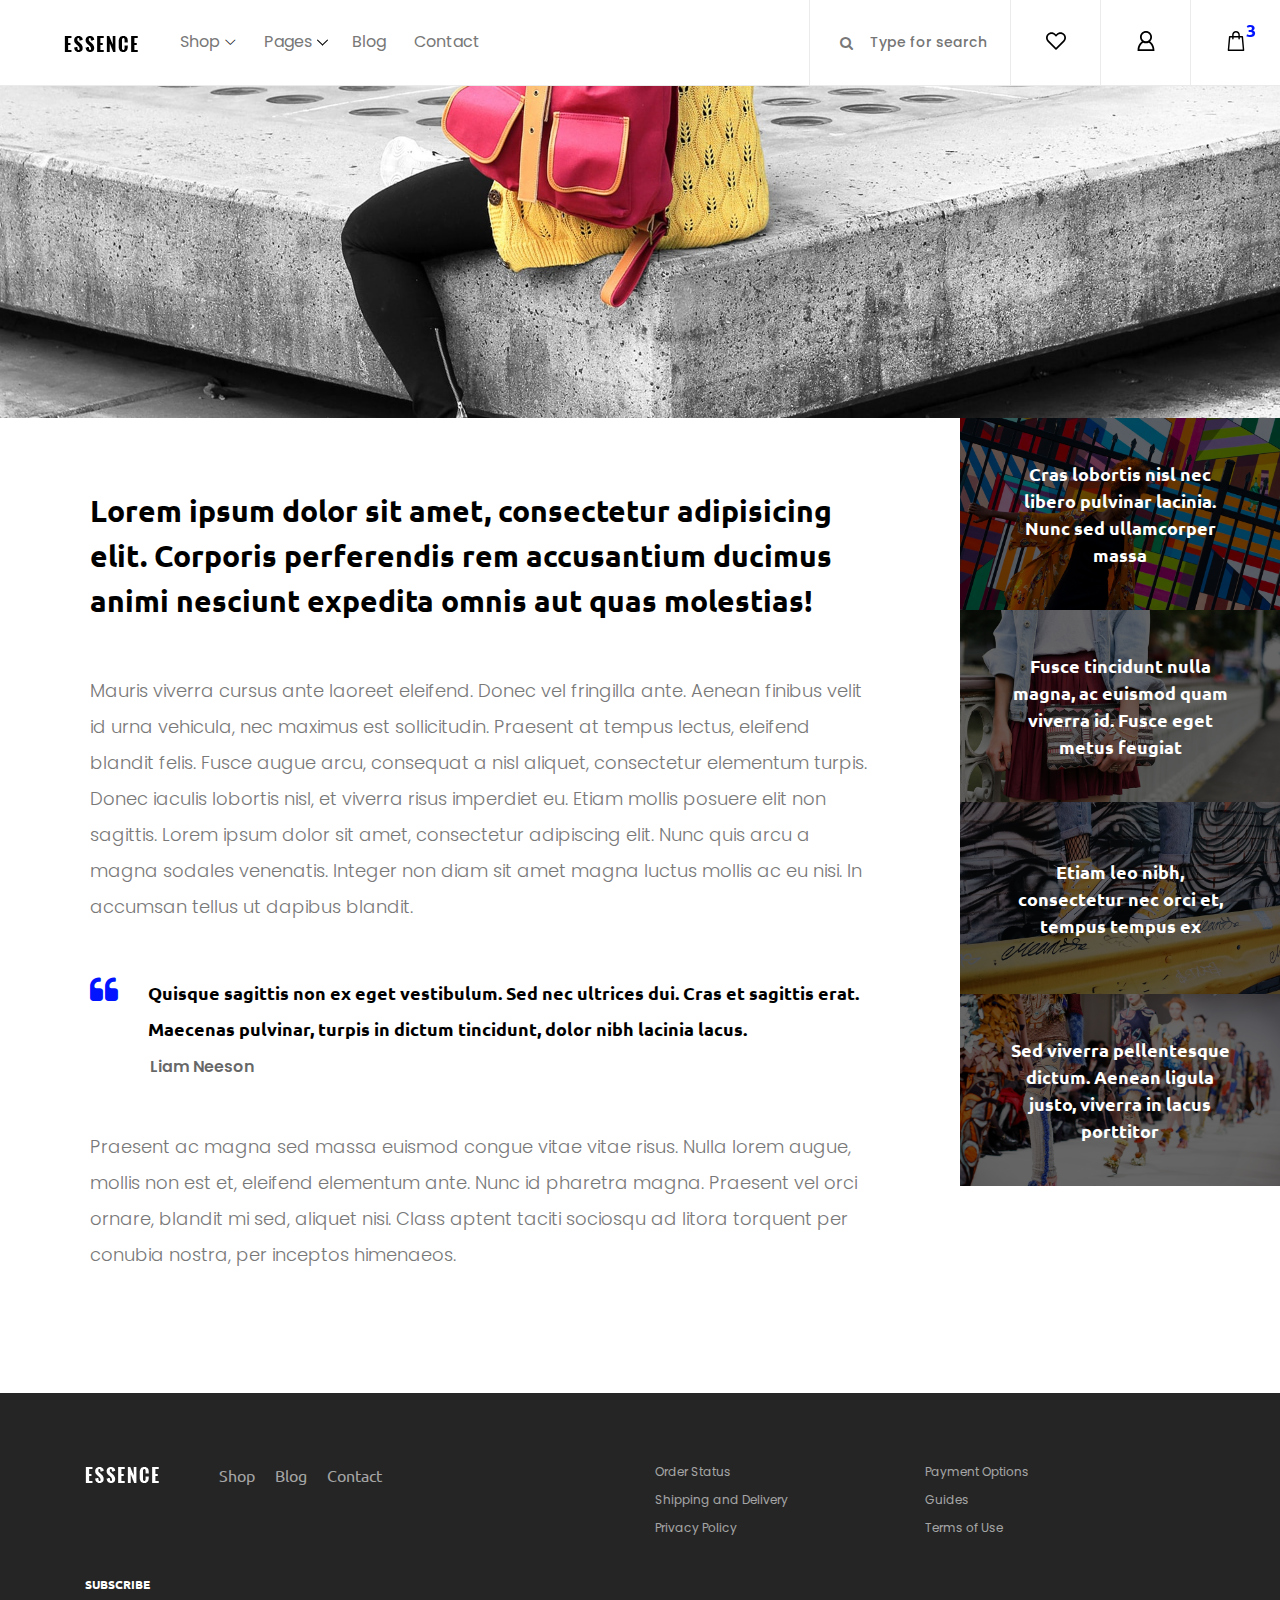
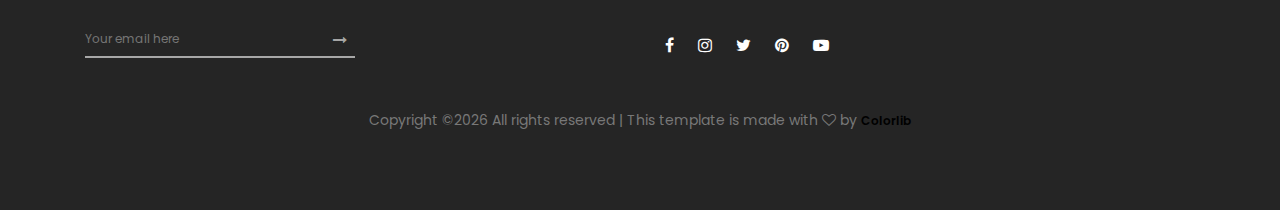
<file: WebContent/single-blog.html>
﻿<!DOCTYPE html>
<html lang="en">

<head>
    <meta charset="UTF-8">
    <meta name="description" content="">
    <meta http-equiv="X-UA-Compatible" content="IE=edge">
    <meta name="viewport" content="width=device-width, initial-scale=1, shrink-to-fit=no">
    <!-- The above 4 meta tags *must* come first in the head; any other head content must come *after* these tags -->

    <!-- Title  -->
    <title>etwig - Fashion Ecommerce Template</title>

    <!-- Favicon  -->
    <link rel="icon" href="img/core-img/favicon.ico">

    <!-- Core Style CSS -->
    <link rel="stylesheet" href="css/core-style.css">
    <link rel="stylesheet" href="style.css">

</head>

<body>
    <!-- ##### Header Area Start ##### -->
    <header class="header_area">
        <div class="classy-nav-container breakpoint-off d-flex align-items-center justify-content-between">
            <!-- Classy Menu -->
            <nav class="classy-navbar" id="etwigNav">
                <!-- Logo -->
                <a class="nav-brand" href="index.html"><img src="img/core-img/logo.png" alt=""></a>
                <!-- Navbar Toggler -->
                <div class="classy-navbar-toggler">
                    <span class="navbarToggler"><span></span><span></span><span></span></span>
                </div>
                <!-- Menu -->
                <div class="classy-menu">
                    <!-- close btn -->
                    <div class="classycloseIcon">
                        <div class="cross-wrap"><span class="top"></span><span class="bottom"></span></div>
                    </div>
                    <!-- Nav Start -->
                    <div class="classynav">
                        <ul>
                            <li><a href="#">Shop</a>
                                <div class="megamenu">
                                    <ul class="single-mega cn-col-4">
                                        <li class="title">Women's Collection</li>
                                        <li><a href="shop.html">Dresses</a></li>
                                        <li><a href="shop.html">Blouses &amp; Shirts</a></li>
                                        <li><a href="shop.html">T-shirts</a></li>
                                        <li><a href="shop.html">Rompers</a></li>
                                        <li><a href="shop.html">Bras &amp; Panties</a></li>
                                    </ul>
                                    <ul class="single-mega cn-col-4">
                                        <li class="title">Men's Collection</li>
                                        <li><a href="shop.html">T-Shirts</a></li>
                                        <li><a href="shop.html">Polo</a></li>
                                        <li><a href="shop.html">Shirts</a></li>
                                        <li><a href="shop.html">Jackets</a></li>
                                        <li><a href="shop.html">Trench</a></li>
                                    </ul>
                                    <ul class="single-mega cn-col-4">
                                        <li class="title">Kid's Collection</li>
                                        <li><a href="shop.html">Dresses</a></li>
                                        <li><a href="shop.html">Shirts</a></li>
                                        <li><a href="shop.html">T-shirts</a></li>
                                        <li><a href="shop.html">Jackets</a></li>
                                        <li><a href="shop.html">Trench</a></li>
                                    </ul>
                                    <div class="single-mega cn-col-4">
                                        <img src="img/bg-img/bg-6.jpg" alt="">
                                    </div>
                                </div>
                            </li>
                            <li><a href="#">Pages</a>
                                <ul class="dropdown">
                                    <li><a href="index.html">Home</a></li>
                                    <li><a href="shop.html">Shop</a></li>
                                    <li><a href="single-product-details.html">Product Details</a></li>
                                    <li><a href="checkout.html">Checkout</a></li>
                                    <li><a href="blog.html">Blog</a></li>
                                    <li><a href="single-blog.html">Single Blog</a></li>
                                    <li><a href="regular-page.html">Regular Page</a></li>
                                    <li><a href="contact.html">Contact</a></li>
                                </ul>
                            </li>
                            <li><a href="blog.html">Blog</a></li>
                            <li><a href="contact.html">Contact</a></li>
                        </ul>
                    </div>
                    <!-- Nav End -->
                </div>
            </nav>

            <!-- Header Meta Data -->
            <div class="header-meta d-flex clearfix justify-content-end">
                <!-- Search Area -->
                <div class="search-area">
                    <form action="#" method="post">
                        <input type="search" name="search" id="headerSearch" placeholder="Type for search">
                        <button type="submit"><i class="fa fa-search" aria-hidden="true"></i></button>
                    </form>
                </div>
                <!-- Favourite Area -->
                <div class="favourite-area">
                    <a href="#"><img src="img/core-img/heart.svg" alt=""></a>
                </div>
                <!-- User Login Info -->
                <div class="user-login-info">
                    <a href="#"><img src="img/core-img/user.svg" alt=""></a>
                </div>
                <!-- Cart Area -->
                <div class="cart-area">
                    <a href="#" id="etwigCartBtn"><img src="img/core-img/bag.svg" alt=""> <span>3</span></a>
                </div>
            </div>

        </div>
    </header>
    <!-- ##### Header Area End ##### -->

    <!-- ##### Right Side Cart Area ##### -->
    <div class="cart-bg-overlay"></div>

    <div class="right-side-cart-area">

        <!-- Cart Button -->
        <div class="cart-button">
            <a href="#" id="rightSideCart"><img src="img/core-img/bag.svg" alt=""> <span>3</span></a>
        </div>

        <div class="cart-content d-flex">

            <!-- Cart List Area -->
            <div class="cart-list">
                <!-- Single Cart Item -->
                <div class="single-cart-item">
                    <a href="#" class="product-image">
                        <img src="img/product-img/product-1.jpg" class="cart-thumb" alt="">
                        <!-- Cart Item Desc -->
                        <div class="cart-item-desc">
                          <span class="product-remove"><i class="fa fa-close" aria-hidden="true"></i></span>
                            <span class="badge">Mango</span>
                            <h6>Button Through Strap Mini Dress</h6>
                            <p class="size">Size: S</p>
                            <p class="color">Color: Red</p>
                            <p class="price">$45.00</p>
                        </div>
                    </a>
                </div>

                <!-- Single Cart Item -->
                <div class="single-cart-item">
                    <a href="#" class="product-image">
                        <img src="img/product-img/product-2.jpg" class="cart-thumb" alt="">
                        <!-- Cart Item Desc -->
                        <div class="cart-item-desc">
                          <span class="product-remove"><i class="fa fa-close" aria-hidden="true"></i></span>
                            <span class="badge">Mango</span>
                            <h6>Button Through Strap Mini Dress</h6>
                            <p class="size">Size: S</p>
                            <p class="color">Color: Red</p>
                            <p class="price">$45.00</p>
                        </div>
                    </a>
                </div>

                <!-- Single Cart Item -->
                <div class="single-cart-item">
                    <a href="#" class="product-image">
                        <img src="img/product-img/product-3.jpg" class="cart-thumb" alt="">
                        <!-- Cart Item Desc -->
                        <div class="cart-item-desc">
                          <span class="product-remove"><i class="fa fa-close" aria-hidden="true"></i></span>
                            <span class="badge">Mango</span>
                            <h6>Button Through Strap Mini Dress</h6>
                            <p class="size">Size: S</p>
                            <p class="color">Color: Red</p>
                            <p class="price">$45.00</p>
                        </div>
                    </a>
                </div>
            </div>

            <!-- Cart Summary -->
            <div class="cart-amount-summary">

                <h2>Summary</h2>
                <ul class="summary-table">
                    <li><span>subtotal:</span> <span>$274.00</span></li>
                    <li><span>delivery:</span> <span>Free</span></li>
                    <li><span>discount:</span> <span>-15%</span></li>
                    <li><span>total:</span> <span>$232.00</span></li>
                </ul>
                <div class="checkout-btn mt-100">
                    <a href="checkout.html" class="btn etwig-btn">check out</a>
                </div>
            </div>
        </div>
    </div>
    <!-- ##### Right Side Cart End ##### -->

    <!-- ##### Blog Wrapper Area Start ##### -->
    <div class="single-blog-wrapper">

        <!-- Single Blog Post Thumb -->
        <div class="single-blog-post-thumb">
            <img src="img/bg-img/bg-7.jpg" alt="">
        </div>

        <!-- Single Blog Content Wrap -->
        <div class="single-blog-content-wrapper d-flex">

            <!-- Blog Content -->
            <div class="single-blog--text">
                <h2>Lorem ipsum dolor sit amet, consectetur adipisicing elit. Corporis perferendis rem accusantium ducimus animi nesciunt expedita omnis aut quas molestias!</h2>
                <p>Mauris viverra cursus ante laoreet eleifend. Donec vel fringilla ante. Aenean finibus velit id urna vehicula, nec maximus est sollicitudin. Praesent at tempus lectus, eleifend blandit felis. Fusce augue arcu, consequat a nisl aliquet, consectetur elementum turpis. Donec iaculis lobortis nisl, et viverra risus imperdiet eu. Etiam mollis posuere elit non sagittis. Lorem ipsum dolor sit amet, consectetur adipiscing elit. Nunc quis arcu a magna sodales venenatis. Integer non diam sit amet magna luctus mollis ac eu nisi. In accumsan tellus ut dapibus blandit.</p>

                <blockquote>
                    <h6><i class="fa fa-quote-left" aria-hidden="true"></i> Quisque sagittis non ex eget vestibulum. Sed nec ultrices dui. Cras et sagittis erat. Maecenas pulvinar, turpis in dictum tincidunt, dolor nibh lacinia lacus.</h6>
                    <span>Liam Neeson</span>
                </blockquote>

                <p>Praesent ac magna sed massa euismod congue vitae vitae risus. Nulla lorem augue, mollis non est et, eleifend elementum ante. Nunc id pharetra magna. Praesent vel orci ornare, blandit mi sed, aliquet nisi. Class aptent taciti sociosqu ad litora torquent per conubia nostra, per inceptos himenaeos.</p>
            </div>

            <!-- Related Blog Post -->
            <div class="related-blog-post">
                <!-- Single Related Blog Post -->
                <div class="single-related-blog-post">
                    <img src="img/bg-img/rp1.jpg" alt="">
                    <a href="#">
                        <h5>Cras lobortis nisl nec libero pulvinar lacinia. Nunc sed ullamcorper massa</h5>
                    </a>
                </div>
                <!-- Single Related Blog Post -->
                <div class="single-related-blog-post">
                    <img src="img/bg-img/rp2.jpg" alt="">
                    <a href="#">
                        <h5>Fusce tincidunt nulla magna, ac euismod quam viverra id. Fusce eget metus feugiat</h5>
                    </a>
                </div>
                <!-- Single Related Blog Post -->
                <div class="single-related-blog-post">
                    <img src="img/bg-img/rp3.jpg" alt="">
                    <a href="#">
                        <h5>Etiam leo nibh, consectetur nec orci et, tempus tempus ex</h5>
                    </a>
                </div>
                <!-- Single Related Blog Post -->
                <div class="single-related-blog-post">
                    <img src="img/bg-img/rp4.jpg" alt="">
                    <a href="#">
                        <h5>Sed viverra pellentesque dictum. Aenean ligula justo, viverra in lacus porttitor</h5>
                    </a>
                </div>
            </div>

        </div>
    </div>
    <!-- ##### Blog Wrapper Area End ##### -->

    <!-- ##### Footer Area Start ##### -->
    <footer class="footer_area clearfix">
        <div class="container">
            <div class="row">
                <!-- Single Widget Area -->
                <div class="col-12 col-md-6">
                    <div class="single_widget_area d-flex mb-30">
                        <!-- Logo -->
                        <div class="footer-logo mr-50">
                            <a href="#"><img src="img/core-img/logo2.png" alt=""></a>
                        </div>
                        <!-- Footer Menu -->
                        <div class="footer_menu">
                            <ul>
                                <li><a href="shop.html">Shop</a></li>
                                <li><a href="blog.html">Blog</a></li>
                                <li><a href="contact.html">Contact</a></li>
                            </ul>
                        </div>
                    </div>
                </div>
                <!-- Single Widget Area -->
                <div class="col-12 col-md-6">
                    <div class="single_widget_area mb-30">
                        <ul class="footer_widget_menu">
                            <li><a href="#">Order Status</a></li>
                            <li><a href="#">Payment Options</a></li>
                            <li><a href="#">Shipping and Delivery</a></li>
                            <li><a href="#">Guides</a></li>
                            <li><a href="#">Privacy Policy</a></li>
                            <li><a href="#">Terms of Use</a></li>
                        </ul>
                    </div>
                </div>
            </div>

            <div class="row align-items-end">
                <!-- Single Widget Area -->
                <div class="col-12 col-md-6">
                    <div class="single_widget_area">
                        <div class="footer_heading mb-30">
                            <h6>Subscribe</h6>
                        </div>
                        <div class="subscribtion_form">
                            <form action="#" method="post">
                                <input type="email" name="mail" class="mail" placeholder="Your email here">
                                <button type="submit" class="submit"><i class="fa fa-long-arrow-right" aria-hidden="true"></i></button>
                            </form>
                        </div>
                    </div>
                </div>
                <!-- Single Widget Area -->
                <div class="col-12 col-md-6">
                    <div class="single_widget_area">
                        <div class="footer_social_area">
                            <a href="#" data-toggle="tooltip" data-placement="top" title="Facebook"><i class="fa fa-facebook" aria-hidden="true"></i></a>
                            <a href="#" data-toggle="tooltip" data-placement="top" title="Instagram"><i class="fa fa-instagram" aria-hidden="true"></i></a>
                            <a href="#" data-toggle="tooltip" data-placement="top" title="Twitter"><i class="fa fa-twitter" aria-hidden="true"></i></a>
                            <a href="#" data-toggle="tooltip" data-placement="top" title="Pinterest"><i class="fa fa-pinterest" aria-hidden="true"></i></a>
                            <a href="#" data-toggle="tooltip" data-placement="top" title="Youtube"><i class="fa fa-youtube-play" aria-hidden="true"></i></a>
                        </div>
                    </div>
                </div>
            </div>

<div class="row mt-5">
                <div class="col-md-12 text-center">
                    <p>
                        <!-- Link back to Colorlib can't be removed. Template is licensed under CC BY 3.0. -->
    Copyright &copy;<script>document.write(new Date().getFullYear());</script> All rights reserved | This template is made with <i class="fa fa-heart-o" aria-hidden="true"></i> by <a href="https://colorlib.com" target="_blank">Colorlib</a>
    <!-- Link back to Colorlib can't be removed. Template is licensed under CC BY 3.0. -->
                    </p>
                </div>
            </div>

        </div>
    </footer>
    <!-- ##### Footer Area End ##### -->

    <!-- jQuery (Necessary for All JavaScript Plugins) -->
    <script src="js/jquery/jquery-2.2.4.min.js"></script>
    <!-- Popper js -->
    <script src="js/popper.min.js"></script>
    <!-- Bootstrap js -->
    <script src="js/bootstrap.min.js"></script>
    <!-- Plugins js -->
    <script src="js/plugins.js"></script>
    <!-- Classy Nav js -->
    <script src="js/classy-nav.min.js"></script>
    <!-- Active js -->
    <script src="js/active.js"></script>

</body>

</html>
</file>
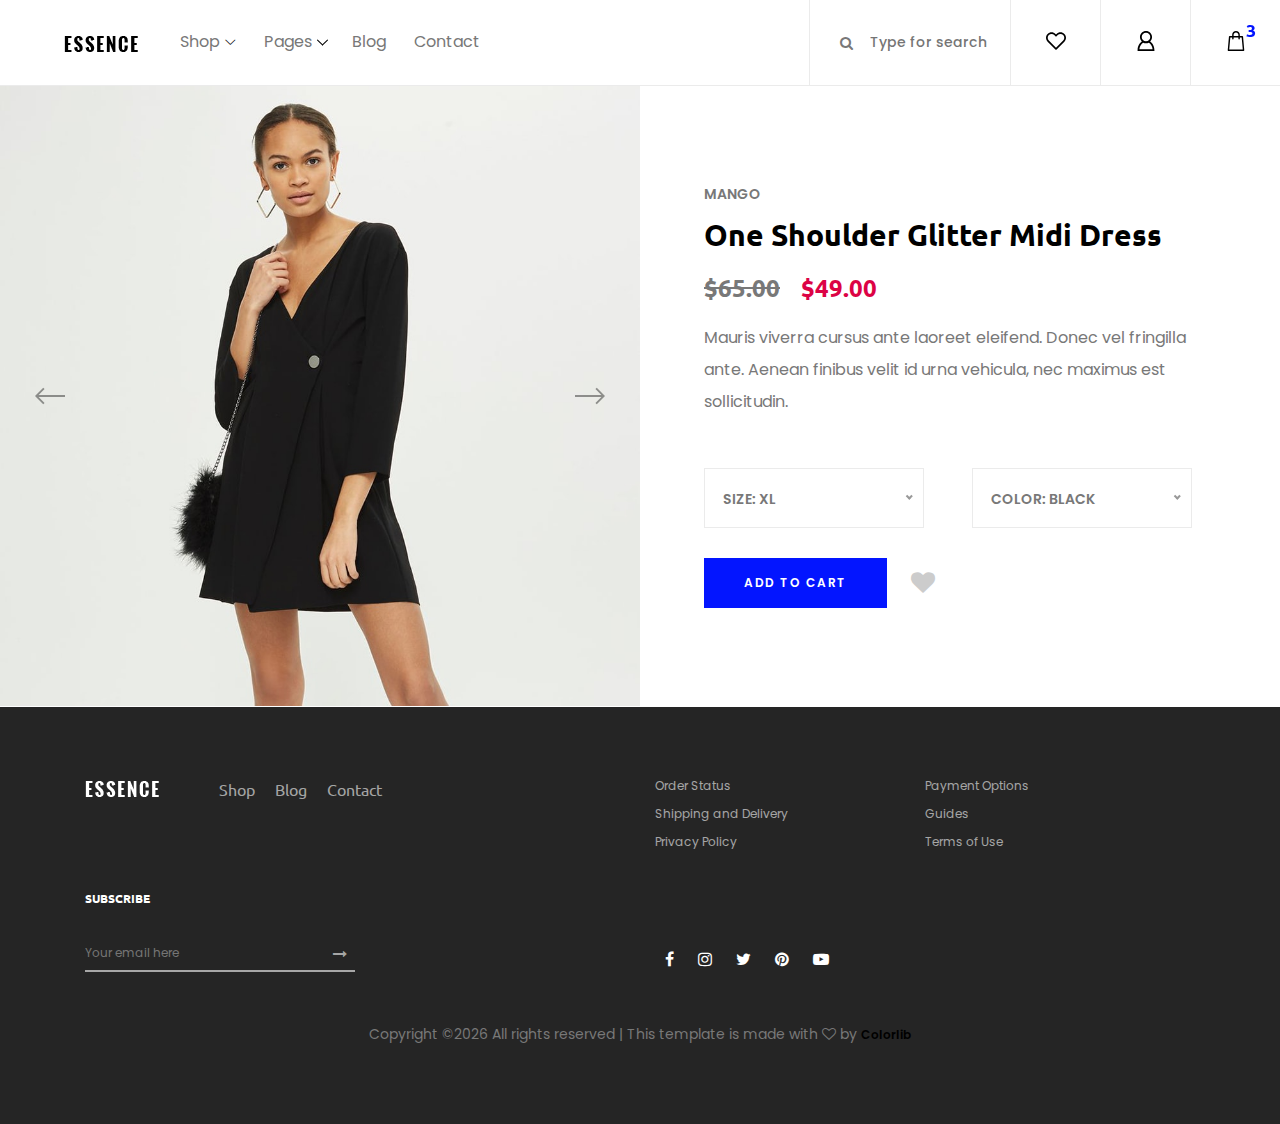
<file: WebContent/single-product-details.html>
﻿<!DOCTYPE html>
<html lang="en">

<head>
    <meta charset="UTF-8">
    <meta name="description" content="">
    <meta http-equiv="X-UA-Compatible" content="IE=edge">
    <meta name="viewport" content="width=device-width, initial-scale=1, shrink-to-fit=no">
    <!-- The above 4 meta tags *must* come first in the head; any other head content must come *after* these tags -->

    <!-- Title  -->
    <title>etwig - Fashion Ecommerce Template</title>

    <!-- Favicon  -->
    <link rel="icon" href="img/core-img/favicon.ico">

    <!-- Core Style CSS -->
    <link rel="stylesheet" href="css/core-style.css">
    <link rel="stylesheet" href="style.css">

</head>

<body>
    <!-- ##### Header Area Start ##### -->
    <header class="header_area">
        <div class="classy-nav-container breakpoint-off d-flex align-items-center justify-content-between">
            <!-- Classy Menu -->
            <nav class="classy-navbar" id="etwigNav">
                <!-- Logo -->
                <a class="nav-brand" href="index.html"><img src="img/core-img/logo.png" alt=""></a>
                <!-- Navbar Toggler -->
                <div class="classy-navbar-toggler">
                    <span class="navbarToggler"><span></span><span></span><span></span></span>
                </div>
                <!-- Menu -->
                <div class="classy-menu">
                    <!-- close btn -->
                    <div class="classycloseIcon">
                        <div class="cross-wrap"><span class="top"></span><span class="bottom"></span></div>
                    </div>
                    <!-- Nav Start -->
                    <div class="classynav">
                        <ul>
                            <li><a href="#">Shop</a>
                                <div class="megamenu">
                                    <ul class="single-mega cn-col-4">
                                        <li class="title">Women's Collection</li>
                                        <li><a href="shop.html">Dresses</a></li>
                                        <li><a href="shop.html">Blouses &amp; Shirts</a></li>
                                        <li><a href="shop.html">T-shirts</a></li>
                                        <li><a href="shop.html">Rompers</a></li>
                                        <li><a href="shop.html">Bras &amp; Panties</a></li>
                                    </ul>
                                    <ul class="single-mega cn-col-4">
                                        <li class="title">Men's Collection</li>
                                        <li><a href="shop.html">T-Shirts</a></li>
                                        <li><a href="shop.html">Polo</a></li>
                                        <li><a href="shop.html">Shirts</a></li>
                                        <li><a href="shop.html">Jackets</a></li>
                                        <li><a href="shop.html">Trench</a></li>
                                    </ul>
                                    <ul class="single-mega cn-col-4">
                                        <li class="title">Kid's Collection</li>
                                        <li><a href="shop.html">Dresses</a></li>
                                        <li><a href="shop.html">Shirts</a></li>
                                        <li><a href="shop.html">T-shirts</a></li>
                                        <li><a href="shop.html">Jackets</a></li>
                                        <li><a href="shop.html">Trench</a></li>
                                    </ul>
                                    <div class="single-mega cn-col-4">
                                        <img src="img/bg-img/bg-6.jpg" alt="">
                                    </div>
                                </div>
                            </li>
                            <li><a href="#">Pages</a>
                                <ul class="dropdown">
                                    <li><a href="index.html">Home</a></li>
                                    <li><a href="shop.html">Shop</a></li>
                                    <li><a href="single-product-details.html">Product Details</a></li>
                                    <li><a href="checkout.html">Checkout</a></li>
                                    <li><a href="blog.html">Blog</a></li>
                                    <li><a href="single-blog.html">Single Blog</a></li>
                                    <li><a href="regular-page.html">Regular Page</a></li>
                                    <li><a href="contact.html">Contact</a></li>
                                </ul>
                            </li>
                            <li><a href="blog.html">Blog</a></li>
                            <li><a href="contact.html">Contact</a></li>
                        </ul>
                    </div>
                    <!-- Nav End -->
                </div>
            </nav>

            <!-- Header Meta Data -->
            <div class="header-meta d-flex clearfix justify-content-end">
                <!-- Search Area -->
                <div class="search-area">
                    <form action="#" method="post">
                        <input type="search" name="search" id="headerSearch" placeholder="Type for search">
                        <button type="submit"><i class="fa fa-search" aria-hidden="true"></i></button>
                    </form>
                </div>
                <!-- Favourite Area -->
                <div class="favourite-area">
                    <a href="#"><img src="img/core-img/heart.svg" alt=""></a>
                </div>
                <!-- User Login Info -->
                <div class="user-login-info">
                    <a href="#"><img src="img/core-img/user.svg" alt=""></a>
                </div>
                <!-- Cart Area -->
                <div class="cart-area">
                    <a href="#" id="etwigCartBtn"><img src="img/core-img/bag.svg" alt=""> <span>3</span></a>
                </div>
            </div>

        </div>
    </header>
    <!-- ##### Header Area End ##### -->

    <!-- ##### Right Side Cart Area ##### -->
    <div class="cart-bg-overlay"></div>

    <div class="right-side-cart-area">

        <!-- Cart Button -->
        <div class="cart-button">
            <a href="#" id="rightSideCart"><img src="img/core-img/bag.svg" alt=""> <span>3</span></a>
        </div>

        <div class="cart-content d-flex">

            <!-- Cart List Area -->
            <div class="cart-list">
                <!-- Single Cart Item -->
                <div class="single-cart-item">
                    <a href="#" class="product-image">
                        <img src="img/product-img/product-1.jpg" class="cart-thumb" alt="">
                        <!-- Cart Item Desc -->
                        <div class="cart-item-desc">
                          <span class="product-remove"><i class="fa fa-close" aria-hidden="true"></i></span>
                            <span class="badge">Mango</span>
                            <h6>Button Through Strap Mini Dress</h6>
                            <p class="size">Size: S</p>
                            <p class="color">Color: Red</p>
                            <p class="price">$45.00</p>
                        </div>
                    </a>
                </div>

                <!-- Single Cart Item -->
                <div class="single-cart-item">
                    <a href="#" class="product-image">
                        <img src="img/product-img/product-2.jpg" class="cart-thumb" alt="">
                        <!-- Cart Item Desc -->
                        <div class="cart-item-desc">
                          <span class="product-remove"><i class="fa fa-close" aria-hidden="true"></i></span>
                            <span class="badge">Mango</span>
                            <h6>Button Through Strap Mini Dress</h6>
                            <p class="size">Size: S</p>
                            <p class="color">Color: Red</p>
                            <p class="price">$45.00</p>
                        </div>
                    </a>
                </div>

                <!-- Single Cart Item -->
                <div class="single-cart-item">
                    <a href="#" class="product-image">
                        <img src="img/product-img/product-3.jpg" class="cart-thumb" alt="">
                        <!-- Cart Item Desc -->
                        <div class="cart-item-desc">
                          <span class="product-remove"><i class="fa fa-close" aria-hidden="true"></i></span>
                            <span class="badge">Mango</span>
                            <h6>Button Through Strap Mini Dress</h6>
                            <p class="size">Size: S</p>
                            <p class="color">Color: Red</p>
                            <p class="price">$45.00</p>
                        </div>
                    </a>
                </div>
            </div>

            <!-- Cart Summary -->
            <div class="cart-amount-summary">

                <h2>Summary</h2>
                <ul class="summary-table">
                    <li><span>subtotal:</span> <span>$274.00</span></li>
                    <li><span>delivery:</span> <span>Free</span></li>
                    <li><span>discount:</span> <span>-15%</span></li>
                    <li><span>total:</span> <span>$232.00</span></li>
                </ul>
                <div class="checkout-btn mt-100">
                    <a href="checkout.html" class="btn etwig-btn">check out</a>
                </div>
            </div>
        </div>
    </div>
    <!-- ##### Right Side Cart End ##### -->

    <!-- ##### Single Product Details Area Start ##### -->
    <section class="single_product_details_area d-flex align-items-center">

        <!-- Single Product Thumb -->
        <div class="single_product_thumb clearfix">
            <div class="product_thumbnail_slides owl-carousel">
                <img src="img/product-img/product-big-1.jpg" alt="">
                <img src="img/product-img/product-big-2.jpg" alt="">
                <img src="img/product-img/product-big-3.jpg" alt="">
            </div>
        </div>

        <!-- Single Product Description -->
        <div class="single_product_desc clearfix">
            <span>mango</span>
            <a href="cart.html">
                <h2>One Shoulder Glitter Midi Dress</h2>
            </a>
            <p class="product-price"><span class="old-price">$65.00</span> $49.00</p>
            <p class="product-desc">Mauris viverra cursus ante laoreet eleifend. Donec vel fringilla ante. Aenean finibus velit id urna vehicula, nec maximus est sollicitudin.</p>

            <!-- Form -->
            <form class="cart-form clearfix" method="post">
                <!-- Select Box -->
                <div class="select-box d-flex mt-50 mb-30">
                    <select name="select" id="productSize" class="mr-5">
                        <option value="value">Size: XL</option>
                        <option value="value">Size: X</option>
                        <option value="value">Size: M</option>
                        <option value="value">Size: S</option>
                    </select>
                    <select name="select" id="productColor">
                        <option value="value">Color: Black</option>
                        <option value="value">Color: White</option>
                        <option value="value">Color: Red</option>
                        <option value="value">Color: Purple</option>
                    </select>
                </div>
                <!-- Cart & Favourite Box -->
                <div class="cart-fav-box d-flex align-items-center">
                    <!-- Cart -->
                    <button type="submit" name="addtocart" value="5" class="btn etwig-btn">Add to cart</button>
                    <!-- Favourite -->
                    <div class="product-favourite ml-4">
                        <a href="#" class="favme fa fa-heart"></a>
                    </div>
                </div>
            </form>
        </div>
    </section>
    <!-- ##### Single Product Details Area End ##### -->

    <!-- ##### Footer Area Start ##### -->
    <footer class="footer_area clearfix">
        <div class="container">
            <div class="row">
                <!-- Single Widget Area -->
                <div class="col-12 col-md-6">
                    <div class="single_widget_area d-flex mb-30">
                        <!-- Logo -->
                        <div class="footer-logo mr-50">
                            <a href="#"><img src="img/core-img/logo2.png" alt=""></a>
                        </div>
                        <!-- Footer Menu -->
                        <div class="footer_menu">
                            <ul>
                                <li><a href="shop.html">Shop</a></li>
                                <li><a href="blog.html">Blog</a></li>
                                <li><a href="contact.html">Contact</a></li>
                            </ul>
                        </div>
                    </div>
                </div>
                <!-- Single Widget Area -->
                <div class="col-12 col-md-6">
                    <div class="single_widget_area mb-30">
                        <ul class="footer_widget_menu">
                            <li><a href="#">Order Status</a></li>
                            <li><a href="#">Payment Options</a></li>
                            <li><a href="#">Shipping and Delivery</a></li>
                            <li><a href="#">Guides</a></li>
                            <li><a href="#">Privacy Policy</a></li>
                            <li><a href="#">Terms of Use</a></li>
                        </ul>
                    </div>
                </div>
            </div>

            <div class="row align-items-end">
                <!-- Single Widget Area -->
                <div class="col-12 col-md-6">
                    <div class="single_widget_area">
                        <div class="footer_heading mb-30">
                            <h6>Subscribe</h6>
                        </div>
                        <div class="subscribtion_form">
                            <form action="#" method="post">
                                <input type="email" name="mail" class="mail" placeholder="Your email here">
                                <button type="submit" class="submit"><i class="fa fa-long-arrow-right" aria-hidden="true"></i></button>
                            </form>
                        </div>
                    </div>
                </div>
                <!-- Single Widget Area -->
                <div class="col-12 col-md-6">
                    <div class="single_widget_area">
                        <div class="footer_social_area">
                            <a href="#" data-toggle="tooltip" data-placement="top" title="Facebook"><i class="fa fa-facebook" aria-hidden="true"></i></a>
                            <a href="#" data-toggle="tooltip" data-placement="top" title="Instagram"><i class="fa fa-instagram" aria-hidden="true"></i></a>
                            <a href="#" data-toggle="tooltip" data-placement="top" title="Twitter"><i class="fa fa-twitter" aria-hidden="true"></i></a>
                            <a href="#" data-toggle="tooltip" data-placement="top" title="Pinterest"><i class="fa fa-pinterest" aria-hidden="true"></i></a>
                            <a href="#" data-toggle="tooltip" data-placement="top" title="Youtube"><i class="fa fa-youtube-play" aria-hidden="true"></i></a>
                        </div>
                    </div>
                </div>
            </div>

<div class="row mt-5">
                <div class="col-md-12 text-center">
                    <p>
                        <!-- Link back to Colorlib can't be removed. Template is licensed under CC BY 3.0. -->
    Copyright &copy;<script>document.write(new Date().getFullYear());</script> All rights reserved | This template is made with <i class="fa fa-heart-o" aria-hidden="true"></i> by <a href="https://colorlib.com" target="_blank">Colorlib</a>
    <!-- Link back to Colorlib can't be removed. Template is licensed under CC BY 3.0. -->
                    </p>
                </div>
            </div>

        </div>
    </footer>
    <!-- ##### Footer Area End ##### -->

    <!-- jQuery (Necessary for All JavaScript Plugins) -->
    <script src="js/jquery/jquery-2.2.4.min.js"></script>
    <!-- Popper js -->
    <script src="js/popper.min.js"></script>
    <!-- Bootstrap js -->
    <script src="js/bootstrap.min.js"></script>
    <!-- Plugins js -->
    <script src="js/plugins.js"></script>
    <!-- Classy Nav js -->
    <script src="js/classy-nav.min.js"></script>
    <!-- Active js -->
    <script src="js/active.js"></script>

</body>

</html>
</file>
<file: WebContent/css/core-style.css>
/* [Master Stylesheet v-1.0.0] */
/* :: 1.0 Import Web Fonts */
@import url("https://fonts.googleapis.com/css?family=Poppins:300,400,500,600,700|Ubuntu:300,400,500,700");
/* :: 2.0 Import All CSS */
@import url(../css/bootstrap.min.css);
@import url(../css/classy-nav.min.css);
@import url(../css/owl.carousel.css);
@import url(../css/animate.css);
@import url(../css/magnific-popup.css);
@import url(../css/jquery-ui.min.css);
@import url(../css/nice-select.css);
@import url(../css/font-awesome.min.css);
/* :: 3.0 Common/Base CSS */
* {
  margin: 0;
  padding: 0; }

body {
  font-family: "Poppins", sans-serif;
  font-size: 14px;
  background-color: #ffffff;
  margin-top: 85px; }
  @media only screen and (max-width: 767px) {
    body {
      margin-top: 80px; } }

h1,
h2,
h3,
h4,
h5,
h6 {
  color: #000000;
  line-height: 1.3;
  font-weight: 700;
  font-family: "Ubuntu", sans-serif; }

p {
  color: #787878;
  font-size: 14px;
  line-height: 2;
  font-weight: 400; }

a {
  -webkit-transition: all 500ms ease 0s;
  transition: all 500ms ease 0s;
  text-decoration: none;
  outline: 0 solid transparent;
  color: #000000;
  font-weight: 600;
  font-size: 12px; }
  a:hover, a:focus {
    -webkit-transition: all 500ms ease 0s;
    transition: all 500ms ease 0s;
    text-decoration: none;
    outline: 0 solid transparent;
    color: #000000;
    font-weight: 600;
    font-size: 12px; }

ul,
ol {
  margin: 0; }
  ul li,
  ol li {
    list-style: none; }

img {
  height: auto;
  max-width: 100%; }

/* Spacing */
.mt-15 {
  margin-top: 15px !important; }

.mt-30 {
  margin-top: 30px !important; }

.mt-50 {
  margin-top: 50px !important; }

.mt-70 {
  margin-top: 70px !important; }

.mt-100 {
  margin-top: 100px !important; }

.mb-15 {
  margin-bottom: 15px !important; }

.mb-30 {
  margin-bottom: 30px !important; }

.mb-50 {
  margin-bottom: 50px !important; }

.mb-70 {
  margin-bottom: 70px !important; }

.mb-100 {
  margin-bottom: 100px !important; }

.ml-15 {
  margin-left: 15px !important; }

.ml-30 {
  margin-left: 30px !important; }

.ml-50 {
  margin-left: 50px !important; }

.mr-15 {
  margin-right: 15px !important; }

.mr-30 {
  margin-right: 30px !important; }

.mr-50 {
  margin-right: 50px !important; }

/* Height */
.height-400 {
  height: 400px !important; }

.height-500 {
  height: 500px !important; }

.height-600 {
  height: 600px !important; }

.height-700 {
  height: 700px !important; }

.height-800 {
  height: 800px !important; }

/* Section Padding */
.section-padding-80 {
  padding-top: 80px;
  padding-bottom: 80px; }

.section-padding-80-0 {
  padding-top: 80px;
  padding-bottom: 0; }

.section-padding-0-80 {
  padding-top: 0;
  padding-bottom: 80px; }

/* Section Heading */
.section-heading {
  margin-bottom: 50px;
  position: relative;
  z-index: 1; }
  .section-heading h2 {
    font-size: 30px;
    margin-bottom: 0;
    text-transform: capitalize;
    font-weight: 600; }
  .section-heading.text-left {
    text-align: left !important; }

/* Miscellaneous */
.bg-img {
  background-position: center center;
  background-size: cover;
  background-repeat: no-repeat; }

.bg-white {
  background-color: #ffffff !important; }

.bg-dark {
  background-color: #000000 !important; }

.bg-transparent {
  background-color: transparent !important; }

.font-bold {
  font-weight: 700; }

.font-light {
  font-weight: 300; }

.bg-overlay,
.bg-overlay-white {
  position: relative;
  z-index: 2;
  background-position: center center;
  background-size: cover; }
  .bg-overlay:hover,
  .bg-overlay-white:hover {
    position: absolute;
    z-index: -1;
    top: 0;
    left: 0;
    width: 100%;
    height: 100%;
    content: ""; }

.bg-overlay:hover {
  background-color: rgba(0, 0, 0, 0.5); }

.bg-overlay-white:hover {
  background-color: rgba(255, 255, 255, 0.9); }

/* ScrollUp */
#scrollUp {
  background-color: #ff084e;
  border-radius: 0;
  bottom: 60px;
  box-shadow: 0 2px 6px 0 rgba(0, 0, 0, 0.3);
  color: #ffffff;
  font-size: 24px;
  height: 40px;
  line-height: 40px;
  right: 60px;
  text-align: center;
  width: 40px; }
  @media only screen and (max-width: 767px) {
    #scrollUp {
      bottom: 30px;
      right: 30px; } }

/* etwig Button */
.etwig-btn {
  display: inline-block;
  min-width: 170px;
  height: 50px;
  color: #ffffff;
  border: none;
  border-radius: 0;
  padding: 0 40px;
  text-transform: uppercase;
  font-size: 12px;
  line-height: 50px;
  background-color: #0315ff;
  letter-spacing: 1.5px;
  font-weight: 600; }
  .etwig-btn:hover, .etwig-btn:focus {
    color: #ffffff;
    background-color: #dc0345; }

/* :: 4.0 Header Area CSS */
.header_area {
  position: fixed;
  z-index: 900;
  top: 0;
  left: 0;
  width: 100%;
  border-bottom: 1px solid #ebebeb;
  -webkit-transition-duration: 500ms;
  transition-duration: 500ms; }
  @media only screen and (max-width: 767px) {
    .header_area .classy-nav-container {
      -ms-flex-wrap: wrap;
      flex-wrap: wrap; } }
  @media only screen and (max-width: 767px) {
    .header_area .classy-nav-container .classy-navbar-toggler {
      margin-left: auto;
      margin-right: 15px; } }
  .header_area .classy-navbar,
  .header_area .header-meta {
    -webkit-box-flex: 0;
    -ms-flex: 0 0 50%;
    flex: 0 0 50%;
    min-width: 50%;
    width: 50%; }
    @media only screen and (max-width: 767px) {
      .header_area .classy-navbar,
      .header_area .header-meta {
        -webkit-box-flex: 0;
        -ms-flex: 0 0 100%;
        flex: 0 0 100%;
        min-width: 100%;
        width: 100%; } }
  .header_area .classy-navbar {
    height: 85px;
    padding: 5px 0 5px 5%; }
    @media only screen and (max-width: 767px) {
      .header_area .classy-navbar {
        height: 40px;
        border-bottom: 1px solid #ebebeb; } }
  .header_area .header-meta {
    height: 85px;
    position: relative;
    z-index: 1; }
    @media only screen and (max-width: 767px) {
      .header_area .header-meta {
        height: 40px; } }
  .header_area .classynav ul li a {
    font-size: 16px;
    color: #787878; }
    .header_area .classynav ul li a:hover {
      color: #000000; }
  .header_area .classynav ul li .megamenu li a,
  .header_area .classynav ul li .dropdown li a {
    font-size: 14px;
    color: #787878; }
    .header_area .classynav ul li .megamenu li a:hover,
    .header_area .classynav ul li .dropdown li a:hover {
      color: #000000; }
  .header_area .search-area form {
    position: relative;
    z-index: 1;
    height: 85px;
    border-left: 1px solid #ebebeb; }
    @media only screen and (max-width: 767px) {
      .header_area .search-area form {
        height: 40px;
        border-left: none; } }
    .header_area .search-area form input {
      border: none;
      background-color: #ffffff;
      width: 200px;
      height: 85px;
      padding: 0 15px 0 60px;
      color: #787878;
      font-size: 14px;
      font-weight: 500;
      -webkit-transition-duration: 500ms;
      transition-duration: 500ms; }
      @media only screen and (max-width: 767px) {
        .header_area .search-area form input {
          width: 170px;
          height: 40px;
          padding: 0 10px 0 30px; } }
      .header_area .search-area form input:focus {
        outline: none !important;
        width: 350px; }
        @media only screen and (min-width: 768px) and (max-width: 991px) {
          .header_area .search-area form input:focus {
            width: 300px; } }
        @media only screen and (max-width: 767px) {
          .header_area .search-area form input:focus {
            width: 170px; } }
        @media only screen and (min-width: 480px) and (max-width: 767px) {
          .header_area .search-area form input:focus {
            width: 270px; } }
        @media only screen and (min-width: 576px) and (max-width: 767px) {
          .header_area .search-area form input:focus {
            width: 300px; } }
    .header_area .search-area form button {
      position: absolute;
      z-index: 10;
      top: 50%;
      -webkit-transform: translateY(-50%);
      transform: translateY(-50%);
      left: 30px;
      background-color: transparent;
      border: none;
      color: #787878;
      font-size: 14px; }
      @media only screen and (max-width: 767px) {
        .header_area .search-area form button {
          left: 10px;
          height: 40px; } }
  .header_area .favourite-area a,
  .header_area .user-login-info a,
  .header_area .cart-area a {
    position: relative;
    z-index: 1;
    -webkit-box-flex: 0;
    -ms-flex: 0 0 90px;
    flex: 0 0 90px;
    width: 90px;
    display: block;
    text-align: center;
    border-left: 1px solid #ebebeb;
    height: 100%;
    line-height: 80px; }
    @media only screen and (max-width: 767px) {
      .header_area .favourite-area a,
      .header_area .user-login-info a,
      .header_area .cart-area a {
        -webkit-box-flex: 0;
        -ms-flex: 0 0 50px;
        flex: 0 0 50px;
        width: 50px;
        line-height: 40px; } }
    .header_area .favourite-area a img,
    .header_area .user-login-info a img,
    .header_area .cart-area a img {
      max-width: 20px; }
    .header_area .favourite-area a span,
    .header_area .user-login-info a span,
    .header_area .cart-area a span {
      font-family: "Ubuntu", sans-serif;
      font-size: 18px;
      color: #0315ff;
      font-weight: 700;
      position: absolute;
      top: -10px; }
      @media only screen and (max-width: 767px) {
        .header_area .favourite-area a span,
        .header_area .user-login-info a span,
        .header_area .cart-area a span {
          font-size: 14px; } }
  .header_area.sticky {
    position: fixed;
    z-index: 900;
    top: 0;
    left: 0;
    width: 100%;
    box-shadow: 0 5px 30px rgba(0, 0, 0, 0.15); }

.cart-bg-overlay.cart-bg-overlay-on {
  -webkit-transition-duration: 1000ms;
  transition-duration: 1000ms;
  position: fixed;
  width: 100%;
  height: 100%;
  top: 0;
  left: 0;
  background-color: rgba(0, 0, 0, 0.4);
  z-index: 1050; }

/* Cart Area CSS */
.right-side-cart-area {
  position: fixed;
  width: 670px;
  height: 100%;
  top: 0;
  right: -800px;
  background-color: #ffffff;
  z-index: 1100;
  box-shadow: 0 0 30px 0 rgba(0, 0, 0, 0.1);
  -webkit-transition-duration: 800ms;
  transition-duration: 800ms; }
  @media only screen and (min-width: 768px) and (max-width: 991px) {
    .right-side-cart-area {
      width: 500px;
      right: -600px; } }
  @media only screen and (max-width: 767px) {
    .right-side-cart-area {
      width: 270px;
      right: -400px; } }
  @media only screen and (min-width: 576px) and (max-width: 767px) {
    .right-side-cart-area {
      width: 400px;
      right: -550px; } }
  .right-side-cart-area.cart-on {
    right: 0; }
  .right-side-cart-area .cart-button a {
    position: absolute;
    top: 0;
    right: 100%;
    z-index: 100;
    width: 90px;
    display: block;
    text-align: center;
    border-left: 1px solid #ebebeb;
    height: 85px;
    line-height: 80px;
    background-color: #f5f7f9; }
    @media only screen and (max-width: 767px) {
      .right-side-cart-area .cart-button a {
        width: 50px;
        height: 50px;
        line-height: 50px; } }
    .right-side-cart-area .cart-button a img {
      max-width: 20px; }
    .right-side-cart-area .cart-button a span {
      font-family: "Ubuntu", sans-serif;
      font-size: 18px;
      color: #0315ff;
      font-weight: 700;
      position: absolute;
      top: -10px; }
  .right-side-cart-area .cart-content {
    position: relative;
    z-index: 1;
    width: 100%;
    overflow-x: hidden;
    overflow-y: scroll;
    height: 100%; }
    .right-side-cart-area .cart-content .cart-list {
      position: relative;
      z-index: 10;
      -webkit-box-flex: 0;
      -ms-flex: 0 0 190px;
      flex: 0 0 190px;
      width: 190px; }
      @media only screen and (max-width: 767px) {
        .right-side-cart-area .cart-content .cart-list {
          -webkit-box-flex: 0;
          -ms-flex: 0 0 100px;
          flex: 0 0 100px;
          width: 100px; } }
      @media only screen and (min-width: 576px) and (max-width: 767px) {
        .right-side-cart-area .cart-content .cart-list {
          -webkit-box-flex: 0;
          -ms-flex: 0 0 150px;
          flex: 0 0 150px;
          width: 150px; } }
      .right-side-cart-area .cart-content .cart-list .single-cart-item {
        position: relative;
        z-index: 1;
        -webkit-transition-duration: 500ms;
        transition-duration: 500ms; }
        .right-side-cart-area .cart-content .cart-list .single-cart-item .product-image {
          position: relative;
          z-index: 1;
          display: block; }
          .right-side-cart-area .cart-content .cart-list .single-cart-item .product-image .cart-item-desc {
            position: absolute;
            top: 0;
            left: 0;
            width: 100%;
            height: 100%;
            background-color: rgba(0, 0, 0, 0.6);
            padding: 50px 15px 15px;
            -webkit-transition-duration: 500ms;
            transition-duration: 500ms; }
            @media only screen and (max-width: 767px) {
              .right-side-cart-area .cart-content .cart-list .single-cart-item .product-image .cart-item-desc {
                padding: 5px; } }
            @media only screen and (min-width: 576px) and (max-width: 767px) {
              .right-side-cart-area .cart-content .cart-list .single-cart-item .product-image .cart-item-desc {
                padding: 30px 20px; } }
            .right-side-cart-area .cart-content .cart-list .single-cart-item .product-image .cart-item-desc .product-remove {
              position: absolute;
              top: 15px;
              right: 15px;
              color: #ffffff;
              font-size: 12px;
              padding: 5px; }
              @media only screen and (max-width: 767px) {
                .right-side-cart-area .cart-content .cart-list .single-cart-item .product-image .cart-item-desc .product-remove {
                  top: 5px;
                  right: 5px; } }
            .right-side-cart-area .cart-content .cart-list .single-cart-item .product-image .cart-item-desc .badge {
              display: block;
              font-weight: 600;
              font-size: 10px;
              color: rgba(255, 255, 255, 0.5);
              text-transform: uppercase;
              margin-bottom: 5px;
              text-align: left;
              padding: 0; }
            .right-side-cart-area .cart-content .cart-list .single-cart-item .product-image .cart-item-desc h6 {
              font-size: 12px;
              color: #ffffff;
              text-transform: capitalize;
              margin-bottom: 30px; }
              @media only screen and (max-width: 767px) {
                .right-side-cart-area .cart-content .cart-list .single-cart-item .product-image .cart-item-desc h6 {
                  margin-bottom: 10px; } }
            .right-side-cart-area .cart-content .cart-list .single-cart-item .product-image .cart-item-desc .size,
            .right-side-cart-area .cart-content .cart-list .single-cart-item .product-image .cart-item-desc .color {
              display: block;
              font-weight: 600;
              font-size: 10px;
              color: rgba(255, 255, 255, 0.5);
              text-transform: uppercase;
              margin-bottom: 5px;
              line-height: 1; }
            .right-side-cart-area .cart-content .cart-list .single-cart-item .product-image .cart-item-desc .price {
              font-family: "Ubuntu", sans-serif;
              font-size: 16px;
              font-weight: 700;
              margin-bottom: 0;
              margin-top: 30px;
              color: #ffffff; }
              @media only screen and (max-width: 767px) {
                .right-side-cart-area .cart-content .cart-list .single-cart-item .product-image .cart-item-desc .price {
                  margin-top: 10px;
                  font-size: 12px; } }
        .right-side-cart-area .cart-content .cart-list .single-cart-item:hover .product-image .cart-item-desc {
          background-color: rgba(0, 0, 0, 0.8); }
    .right-side-cart-area .cart-content .cart-amount-summary {
      padding: 100px 10%;
      position: relative;
      z-index: 10;
      -webkit-box-flex: 0;
      -ms-flex: 0 0 calc(100% - 190px);
      flex: 0 0 calc(100% - 190px);
      width: calc(100% - 190px); }
      @media only screen and (max-width: 767px) {
        .right-side-cart-area .cart-content .cart-amount-summary {
          -webkit-box-flex: 0;
          -ms-flex: 0 0 calc(100% - 100px);
          flex: 0 0 calc(100% - 100px);
          width: calc(100% - 100px);
          padding: 50px 15px; } }
      @media only screen and (min-width: 576px) and (max-width: 767px) {
        .right-side-cart-area .cart-content .cart-amount-summary {
          -webkit-box-flex: 0;
          -ms-flex: 0 0 calc(100% - 150px);
          flex: 0 0 calc(100% - 150px);
          width: calc(100% - 150px);
          padding: 50px 30px; } }
      .right-side-cart-area .cart-content .cart-amount-summary h2 {
        font-size: 30px;
        margin-bottom: 100px; }
        @media only screen and (max-width: 767px) {
          .right-side-cart-area .cart-content .cart-amount-summary h2 {
            font-size: 24px;
            margin-bottom: 30px; } }
        @media only screen and (max-width: 767px) {
          .right-side-cart-area .cart-content .cart-amount-summary h2 {
            font-size: 30px;
            margin-bottom: 50px; } }
      .right-side-cart-area .cart-content .cart-amount-summary .summary-table li {
        margin-bottom: 20px;
        color: #000000;
        font-size: 14px;
        letter-spacing: 0.75px;
        text-transform: uppercase;
        font-weight: 600;
        display: -webkit-box;
        display: -ms-flexbox;
        display: flex;
        -webkit-box-pack: justify;
        -ms-flex-pack: justify;
        justify-content: space-between; }
        @media only screen and (max-width: 767px) {
          .right-side-cart-area .cart-content .cart-amount-summary .summary-table li {
            font-size: 12px;
            margin-bottom: 10px; } }
        @media only screen and (min-width: 576px) and (max-width: 767px) {
          .right-side-cart-area .cart-content .cart-amount-summary .summary-table li {
            font-size: 14px;
            margin-bottom: 15px; } }
        .right-side-cart-area .cart-content .cart-amount-summary .summary-table li span:last-child {
          font-weight: 700;
          font-family: "Ubuntu", sans-serif; }
      @media only screen and (max-width: 767px) {
        .right-side-cart-area .cart-content .cart-amount-summary .etwig-btn {
          min-width: 140px;
          width: 140px;
          padding: 0 15px; } }

/* :: 5.0 Welcome Area CSS */
.welcome_area {
  position: relative;
  z-index: 1;
  width: 100%;
  height: 600px; }
  @media only screen and (min-width: 768px) and (max-width: 991px) {
    .welcome_area {
      height: 450px; } }
  @media only screen and (max-width: 767px) {
    .welcome_area {
      height: 350px; } }
  .welcome_area .hero-content h6 {
    font-size: 18px;
    color: #787878;
    margin-bottom: 10px; }
  .welcome_area .hero-content h2 {
    font-size: 60px;
    color: #000000;
    margin-bottom: 50px; }
    @media only screen and (min-width: 768px) and (max-width: 991px) {
      .welcome_area .hero-content h2 {
        font-size: 48px; } }
    @media only screen and (max-width: 767px) {
      .welcome_area .hero-content h2 {
        font-size: 30px; } }

/* :: 6.0 Top Catagory Area CSS */
.single_catagory_area {
  position: relative;
  z-index: 1;
  width: 100%;
  height: 240px;
  -webkit-transition-duration: 500ms;
  transition-duration: 500ms; }
  @media only screen and (min-width: 768px) and (max-width: 991px) {
    .single_catagory_area {
      height: 180px; } }
  @media only screen and (max-width: 767px) {
    .single_catagory_area {
      height: 180px; } }
  @media only screen and (min-width: 576px) and (max-width: 767px) {
    .single_catagory_area {
      margin-bottom: 30px; } }
  .single_catagory_area:after {
    -webkit-transition-duration: 500ms;
    transition-duration: 500ms;
    content: "";
    width: 100%;
    height: 100%;
    background-color: rgba(255, 255, 255, 0.6);
    position: absolute;
    top: 0;
    left: 0;
    z-index: -10; }
  .single_catagory_area .catagory-content a {
    display: block;
    font-size: 30px;
    font-weight: 700;
    color: #000000;
    letter-spacing: 1px;
    text-transform: uppercase; }
    @media only screen and (min-width: 768px) and (max-width: 991px) {
      .single_catagory_area .catagory-content a {
        font-size: 20px; } }
    @media only screen and (max-width: 767px) {
      .single_catagory_area .catagory-content a {
        font-size: 18px; } }
  .single_catagory_area:hover .catagory-content a {
    color: #0315ff; }

/* :: 7.0 CTA Area CSS */
.cta-area {
  position: relative;
  z-index: 1; }
  .cta-area .cta-content {
    width: 100%;
    height: 550px; }
    @media only screen and (max-width: 767px) {
      .cta-area .cta-content {
        height: 400px; } }
    .cta-area .cta-content h6 {
      font-size: 24px;
      color: #dc0345;
      margin-bottom: 10px; }
    .cta-area .cta-content h2 {
      font-size: 60px;
      color: #000000;
      margin-bottom: 50px; }
      @media only screen and (min-width: 768px) and (max-width: 991px) {
        .cta-area .cta-content h2 {
          font-size: 48px; } }
      @media only screen and (max-width: 767px) {
        .cta-area .cta-content h2 {
          font-size: 30px; } }
    .cta-area .cta-content .cta--text {
      padding-right: 150px; }
      @media only screen and (min-width: 768px) and (max-width: 991px) {
        .cta-area .cta-content .cta--text {
          padding-right: 50px; } }
      @media only screen and (max-width: 767px) {
        .cta-area .cta-content .cta--text {
          padding-right: 0; } }

/* :: 8.0 Popular Products Area CSS */
.single-product-wrapper {
  position: relative;
  z-index: 1;
  margin-bottom: 50px;
  overflow: hidden;
  background-color: #ffffff; }
  .single-product-wrapper .product-img {
    position: relative;
    z-index: 1;
    overflow: hidden; }
    .single-product-wrapper .product-img img {
      width: 100%;
      -webkit-transition-duration: 500ms;
      transition-duration: 500ms; }
    .single-product-wrapper .product-img .hover-img {
      -webkit-transition-duration: 500ms;
      transition-duration: 500ms;
      position: absolute;
      top: 0;
      left: 0;
      width: 100%;
      z-index: 10;
      opacity: 0;
      visibility: hidden; }
    .single-product-wrapper .product-img .product-badge {
      height: 25px;
      background-color: #000000;
      color: #ffffff;
      font-family: "Ubuntu", sans-serif;
      font-weight: 700;
      font-size: 12px;
      padding: 0 10px;
      display: inline-block;
      line-height: 25px;
      position: absolute;
      top: 20px;
      left: 20px;
      z-index: 10; }
      .single-product-wrapper .product-img .product-badge.offer-badge {
        background-color: #dc0345; }
      .single-product-wrapper .product-img .product-badge.new-badge {
        background-color: #0315ff; }
    .single-product-wrapper .product-img .product-favourite a {
      position: absolute;
      height: 25px;
      width: 45px;
      font-size: 14px;
      color: #ccc;
      top: 20px;
      right: 20px;
      z-index: 10;
      line-height: 25px;
      background-color: #ffffff;
      box-shadow: 0 0 3px rgba(0, 0, 0, 0.15);
      text-align: center;
      opacity: 0;
      visibility: hidden; }
      .single-product-wrapper .product-img .product-favourite a.active {
        opacity: 1;
        visibility: visible; }
  .single-product-wrapper .product-description {
    position: relative;
    z-index: 1;
    padding-top: 25px; }
    .single-product-wrapper .product-description span {
      font-size: 10px;
      text-transform: uppercase;
      color: #787878;
      margin-bottom: 15px;
      letter-spacing: 0.75px;
      font-weight: 600; }
    .single-product-wrapper .product-description h6 {
      color: #222222;
      margin-bottom: 5px; }
    .single-product-wrapper .product-description p {
      margin-bottom: 0;
      font-size: 14px;
      font-family: "Ubuntu", sans-serif;
      font-weight: 700;
      color: #000000; }
      .single-product-wrapper .product-description p span {
        font-size: 14px;
        font-family: "Ubuntu", sans-serif;
        font-weight: 700;
        color: #aaaaaa;
        margin-right: 10px;
        text-decoration: line-through; }
    .single-product-wrapper .product-description .hover-content {
      position: absolute;
      width: calc(100% - 40px);
      top: -70px;
      left: 20px;
      right: 20px;
      opacity: 0;
      visibility: hidden;
      -webkit-transition-duration: 500ms;
      transition-duration: 500ms; }
      .single-product-wrapper .product-description .hover-content .etwig-btn {
        width: 100%; }
  .single-product-wrapper .favme {
    cursor: pointer;
    color: #ccc; }
    .single-product-wrapper .favme.active {
      color: #dc0345 !important; }
    .single-product-wrapper .favme.is_animating {
      animation: favme-anime .5s; }
  .single-product-wrapper:hover .product-img .hover-img {
    opacity: 1;
    visibility: visible; }
  .single-product-wrapper:hover .product-img .product-favourite a {
    opacity: 1;
    visibility: visible; }
  .single-product-wrapper:hover .hover-content {
    opacity: 1;
    visibility: visible; }

@keyframes favme-anime {
  0% {
    opacity: 1;
    font-size: 14px;
    -webkit-text-stroke-color: transparent; }
  25% {
    opacity: .6;
    color: #ffffff;
    font-size: 15px;
    -webkit-text-stroke-width: 1px;
    -webkit-text-stroke-color: #dc0345; }
  75% {
    opacity: .6;
    color: #ffffff;
    font-size: 15px;
    -webkit-text-stroke-width: 1px;
    -webkit-text-stroke-color: #dc0345; }
  100% {
    opacity: 1;
    font-size: 14px;
    -webkit-text-stroke-color: transparent; } }
.pagination {
  position: relative;
  z-index: 1; }
  .pagination .page-item .page-link {
    width: 40px;
    height: 40px;
    border: 1px solid #ebebeb;
    font-size: 12px;
    font-weight: 600;
    line-height: 38px;
    padding: 0;
    text-align: center;
    color: #787878; }
    .pagination .page-item .page-link:hover, .pagination .page-item .page-link:focus {
      color: #0315ff;
      box-shadow: none; }
  .pagination .page-item:first-child {
    margin-right: 15px; }
    .pagination .page-item:first-child .page-link {
      margin-left: 0;
      border-top-left-radius: 0;
      border-bottom-left-radius: 0; }
  .pagination .page-item:last-child {
    margin-left: 15px; }
    .pagination .page-item:last-child .page-link {
      margin-left: 0;
      border-top-right-radius: 0;
      border-bottom-right-radius: 0; }

/* :: 9.0 Brands Area CSS */
.brands-area {
  position: relative;
  z-index: 1;
  background-color: #f5f7f9;
  padding: 100px 5%; }
  @media only screen and (max-width: 767px) {
    .brands-area {
      -ms-flex-wrap: wrap;
      flex-wrap: wrap;
      padding: 100px 5% 70px; } }
  @media only screen and (max-width: 767px) {
    .brands-area .single-brands-logo {
      -webkit-box-flex: 0;
      -ms-flex: 0 0 33.33333%;
      flex: 0 0 33.33333%;
      width: 33.33333%;
      max-width: 33.33333%; } }
  .brands-area .single-brands-logo img {
    max-width: 120px; }
    @media only screen and (min-width: 768px) and (max-width: 991px) {
      .brands-area .single-brands-logo img {
        max-width: 90px; } }
    @media only screen and (max-width: 767px) {
      .brands-area .single-brands-logo img {
        max-width: 80px;
        margin-bottom: 30px; } }

/* :: 10.0 Single Product Details Area CSS */
.single_product_details_area {
  position: relative;
  z-index: 100;
  -ms-flex-wrap: wrap;
  flex-wrap: wrap; }
  .single_product_details_area .single_product_thumb,
  .single_product_details_area .single_product_desc {
    -webkit-box-flex: 0;
    -ms-flex: 0 0 50%;
    flex: 0 0 50%;
    max-width: 50%;
    width: 50%;
    position: relative;
    z-index: 1; }
    @media only screen and (max-width: 767px) {
      .single_product_details_area .single_product_thumb,
      .single_product_details_area .single_product_desc {
        -webkit-box-flex: 0;
        -ms-flex: 0 0 100%;
        flex: 0 0 100%;
        max-width: 100%;
        width: 100%; } }
  .single_product_details_area .product_thumbnail_slides {
    position: relative;
    z-index: 1; }
    .single_product_details_area .product_thumbnail_slides .owl-prev,
    .single_product_details_area .product_thumbnail_slides .owl-next {
      -webkit-transition-duration: 500ms;
      transition-duration: 500ms;
      position: absolute;
      top: 50%;
      z-index: 20;
      left: 30px;
      width: 40px;
      height: 40px;
      margin-top: -20px;
      padding: 5px;
      opacity: 0.4; }
      .single_product_details_area .product_thumbnail_slides .owl-prev:hover,
      .single_product_details_area .product_thumbnail_slides .owl-next:hover {
        opacity: 1; }
    .single_product_details_area .product_thumbnail_slides .owl-next {
      left: auto;
      right: 30px; }
  .single_product_details_area .single_product_desc {
    position: relative;
    z-index: 1;
    padding: 50px 5%; }
    @media only screen and (min-width: 992px) and (max-width: 1199px) {
      .single_product_details_area .single_product_desc {
        padding: 30px 4%; } }
    @media only screen and (min-width: 768px) and (max-width: 991px) {
      .single_product_details_area .single_product_desc {
        padding: 30px 3%; } }
    .single_product_details_area .single_product_desc span {
      font-size: 14px;
      text-transform: uppercase;
      font-weight: 600;
      color: #787878;
      margin-bottom: 10px;
      display: block; }
    .single_product_details_area .single_product_desc a > h2 {
      font-size: 30px;
      display: block;
      margin-bottom: 10px; }
      @media only screen and (min-width: 992px) and (max-width: 1199px) {
        .single_product_details_area .single_product_desc a > h2 {
          font-size: 24px; } }
      @media only screen and (min-width: 768px) and (max-width: 991px) {
        .single_product_details_area .single_product_desc a > h2 {
          font-size: 20px; } }
    .single_product_details_area .single_product_desc .product-price {
      margin-bottom: 0;
      font-family: "Ubuntu", sans-serif;
      font-size: 24px;
      color: #dc0345;
      font-weight: 700; }
      @media only screen and (min-width: 768px) and (max-width: 991px) {
        .single_product_details_area .single_product_desc .product-price {
          font-size: 20px; } }
      .single_product_details_area .single_product_desc .product-price span {
        display: inline-block;
        font-family: "Ubuntu", sans-serif;
        font-size: 24px;
        color: #787878;
        font-weight: 700;
        text-decoration: line-through;
        margin-right: 15px; }
    .single_product_details_area .single_product_desc .product-desc {
      font-size: 16px; }
      @media only screen and (min-width: 768px) and (max-width: 991px) {
        .single_product_details_area .single_product_desc .product-desc {
          font-size: 14px; } }
    .single_product_details_area .single_product_desc .nice-select {
      position: relative;
      z-index: 100;
      border: 1px solid #ebebeb;
      border-radius: 0;
      font-size: 14px;
      font-weight: 500;
      height: 60px;
      line-height: 60;
      margin: 0;
      text-transform: uppercase;
      width: 220px; }
      .single_product_details_area .single_product_desc .nice-select .current {
        line-height: 60px; }
      .single_product_details_area .single_product_desc .nice-select .list {
        background-color: #f6f6f6;
        border-radius: 0;
        border: none;
        width: 100%; }
        .single_product_details_area .single_product_desc .nice-select .list .option.selected {
          color: #0315ff; }
    .single_product_details_area .single_product_desc .cart-fav-box .favme {
      cursor: pointer;
      color: #ccc;
      font-size: 24px; }
      .single_product_details_area .single_product_desc .cart-fav-box .favme.active {
        color: #dc0345 !important; }

/* :: 11.0 Footer Area CSS */
.footer_area {
  position: relative;
  z-index: 1;
  background-color: #252525;
  padding: 70px 0 60px; }
  .footer_area .single_widget_area .footer_menu ul {
    display: -webkit-box;
    display: -ms-flexbox;
    display: flex; }
    .footer_area .single_widget_area .footer_menu ul li a {
      font-size: 16px;
      color: rgba(255, 255, 255, 0.6);
      display: block;
      font-weight: 400;
      font-family: "Ubuntu", sans-serif;
      padding: 0 10px;
      text-transform: capitalize; }
      .footer_area .single_widget_area .footer_menu ul li a:hover, .footer_area .single_widget_area .footer_menu ul li a:focus {
        color: #ffffff; }
  .footer_area .single_widget_area .footer_widget_menu {
    display: -webkit-box;
    display: -ms-flexbox;
    display: flex;
    -ms-flex-wrap: wrap;
    flex-wrap: wrap; }
    .footer_area .single_widget_area .footer_widget_menu li {
      -webkit-box-flex: 0;
      -ms-flex: 0 0 50%;
      flex: 0 0 50%;
      width: 50%; }
      .footer_area .single_widget_area .footer_widget_menu li a {
        display: block;
        font-size: 12px;
        color: rgba(255, 255, 255, 0.6);
        display: block;
        font-weight: 400;
        margin-bottom: 10px; }
        .footer_area .single_widget_area .footer_widget_menu li a:hover, .footer_area .single_widget_area .footer_widget_menu li a:focus {
          color: #ffffff; }
  .footer_area .single_widget_area .footer_heading h6 {
    color: #ffffff;
    font-size: 12px;
    text-transform: uppercase;
    margin-bottom: 0; }
  .footer_area .single_widget_area .subscribtion_form form {
    position: relative;
    z-index: 1;
    width: 270px; }
    @media only screen and (max-width: 767px) {
      .footer_area .single_widget_area .subscribtion_form form {
        margin-bottom: 50px; } }
    .footer_area .single_widget_area .subscribtion_form form input {
      width: 100%;
      border: none;
      border-bottom: 2px solid rgba(255, 255, 255, 0.6);
      color: rgba(255, 255, 255, 0.6);
      font-size: 12px;
      height: 35px;
      background-color: transparent; }
      .footer_area .single_widget_area .subscribtion_form form input:focus {
        border-bottom-color: #ffffff;
        color: #ffffff; }
    .footer_area .single_widget_area .subscribtion_form form button {
      width: 30px;
      height: 35px;
      border: none;
      background-color: transparent;
      color: rgba(255, 255, 255, 0.6);
      position: absolute;
      top: 0;
      right: 0;
      text-align: center;
      z-index: 10; }
  .footer_area .single_widget_area .footer_social_area a {
    color: #ffffff;
    display: inline-block;
    padding: 0 10px;
    font-size: 16px; }

/* :: 12.0 Breadcumb Area CSS */
.breadcumb_area {
  position: relative;
  z-index: 1;
  width: 100%;
  height: 140px; }
  .breadcumb_area:after {
    background-color: rgba(255, 255, 255, 0.9);
    position: absolute;
    width: 100%;
    height: 100%;
    left: 0;
    top: 0;
    z-index: -5;
    content: ''; }
  .breadcumb_area .page-title h2 {
    font-size: 30px;
    text-transform: uppercase;
    font-weight: 700;
    font-family: "Ubuntu", sans-serif;
    letter-spacing: 1px;
    margin-bottom: 0; }
  .breadcumb_area.breadcumb-style-two {
    width: 100%;
    height: 390px; }
    @media only screen and (min-width: 768px) and (max-width: 991px) {
      .breadcumb_area.breadcumb-style-two {
        height: 300px; } }
    @media only screen and (max-width: 767px) {
      .breadcumb_area.breadcumb-style-two {
        height: 250px; } }
    .breadcumb_area.breadcumb-style-two .page-title h2 {
      font-size: 72px;
      text-transform: uppercase;
      font-weight: 700;
      font-family: "Ubuntu", sans-serif;
      letter-spacing: 1px;
      margin-bottom: 0;
      color: #0315ff; }
      @media only screen and (min-width: 768px) and (max-width: 991px) {
        .breadcumb_area.breadcumb-style-two .page-title h2 {
          font-size: 48px; } }
      @media only screen and (max-width: 767px) {
        .breadcumb_area.breadcumb-style-two .page-title h2 {
          font-size: 30px; } }

/* :: 13.0 Product Sidebar Area CSS */
.widget {
  position: relative;
  z-index: 1; }
  .widget .widget-title {
    font-size: 18px;
    text-transform: capitalize;
    font-weight: 600; }
  .widget .widget-title2 {
    text-transform: uppercase;
    font-size: 12px;
    margin-bottom: 15px;
    display: block;
    margin-bottom: 0;
    color: #000000;
    font-weight: 600; }
  .widget .catagories-menu li > a {
    text-transform: uppercase;
    font-size: 12px;
    margin-bottom: 15px;
    display: block; }
  .widget .catagories-menu .sub-menu {
    margin-left: 15px;
    margin-bottom: 15px; }
    .widget .catagories-menu .sub-menu li > a {
      text-transform: capitalize;
      font-size: 14px;
      margin-bottom: 5px;
      display: block;
      font-weight: 300;
      color: #787878; }
      .widget .catagories-menu .sub-menu li > a:hover {
        color: #0315ff; }
  .widget.price .ui-slider-handle {
    background-color: #000000;
    border: none;
    border-radius: 0;
    top: -6px;
    width: 4px;
    height: 15px;
    margin: 0; }
  .widget.price .ui-slider-range.ui-corner-all.ui-widget-header {
    background-color: #0315ff; }
  .widget.price .ui-slider-horizontal {
    height: 5px; }
  .widget.price .range-price {
    font-size: 12px;
    font-weight: 600;
    margin-top: 15px;
    text-transform: uppercase; }
  .widget.color .widget-desc ul {
    -ms-flex-wrap: wrap;
    flex-wrap: wrap; }
    .widget.color .widget-desc ul li {
      -webkit-box-flex: 0;
      -ms-flex: 0 0 20%;
      flex: 0 0 20%;
      width: 20%;
      margin-bottom: 15px; }
      .widget.color .widget-desc ul li a {
        width: 30px;
        height: 30px;
        display: block;
        background-color: #ffffff;
        position: relative;
        z-index: 1;
        box-shadow: 0 0 3px rgba(0, 0, 0, 0.15); }
        .widget.color .widget-desc ul li a.color1 {
          background-color: #ffffff; }
        .widget.color .widget-desc ul li a.color2 {
          background-color: #969696; }
        .widget.color .widget-desc ul li a.color3 {
          background-color: #030303; }
        .widget.color .widget-desc ul li a.color4 {
          background-color: #0315ff; }
        .widget.color .widget-desc ul li a.color5 {
          background-color: #dc0647; }
        .widget.color .widget-desc ul li a.color6 {
          background-color: #fff56a; }
        .widget.color .widget-desc ul li a.color7 {
          background-color: #f26e51; }
        .widget.color .widget-desc ul li a.color8 {
          background-color: #9a8777; }
        .widget.color .widget-desc ul li a.color9 {
          background-color: #5b862a; }
        .widget.color .widget-desc ul li a.color10 {
          background-color: #8662a9; }
  .widget.brands ul li {
    display: block; }
    .widget.brands ul li a {
      display: block;
      margin-bottom: 5px;
      font-size: 14px;
      color: #787878;
      font-weight: 300;
      text-transform: capitalize; }
      .widget.brands ul li a:hover {
        color: #0315ff; }

.product-topbar {
  position: relative;
  z-index: 100;
  margin-bottom: 40px; }
  .product-topbar .total-products p {
    margin-bottom: 0;
    font-size: 12px;
    font-weight: 600;
    color: #000000;
    text-transform: uppercase;
    letter-spacing: 0.75px; }
    .product-topbar .total-products p span {
      color: #0315ff; }
  .product-topbar .product-sorting p {
    margin-bottom: 0;
    font-size: 12px;
    font-weight: 600;
    color: #000000;
    text-transform: uppercase;
    letter-spacing: 0.75px;
    margin-right: 15px; }
  .product-topbar .product-sorting form select {
    background-color: transparent;
    border: none; }
    .product-topbar .product-sorting form select option {
      font-size: 12px;
      font-weight: 600;
      color: #000000;
      text-transform: uppercase;
      letter-spacing: 0.75px; }
  .product-topbar .nice-select {
    border: none;
    font-size: 14px;
    font-weight: 500;
    height: auto;
    line-height: 1.5;
    padding-left: 0;
    margin: 0;
    text-transform: uppercase; }
    .product-topbar .nice-select .list {
      background-color: #f6f6f6;
      border-radius: 0;
      border: none; }
      .product-topbar .nice-select .list .option.selected {
        color: #0315ff; }

/* :: 14.0 Checkout Area CSS */
.checkout_details_area form label {
  font-size: 12px;
  text-transform: uppercase;
  font-weight: 600; }
  .checkout_details_area form label span {
    color: #0315ff; }
.checkout_details_area form .form-control {
  height: 42px;
  border: 1px solid #ebebeb;
  background-color: transparent;
  border-radius: 0; }
.checkout_details_area form .nice-select {
  border-radius: 0;
  border: 1px solid #ebebeb; }
  .checkout_details_area form .nice-select .list {
    width: 100%;
    border-radius: 0; }

.order-details-confirmation {
  width: 100%;
  border: 2px solid #ebebeb;
  padding: 40px; }
  @media only screen and (max-width: 767px) {
    .order-details-confirmation {
      margin-top: 100px;
      padding: 20px; } }
  .order-details-confirmation .order-details-form li {
    display: -webkit-box;
    display: -ms-flexbox;
    display: flex;
    -webkit-box-align: center;
    -ms-flex-align: center;
    -ms-grid-row-align: center;
    align-items: center;
    -webkit-box-pack: justify;
    -ms-flex-pack: justify;
    justify-content: space-between;
    margin-bottom: 0;
    font-size: 12px;
    text-transform: uppercase;
    padding: 20px 0;
    border-bottom: 2px solid #ebebeb;
    font-weight: 600; }
  .order-details-confirmation .card-header h6 a {
    display: block;
    font-size: 14px;
    text-transform: uppercase; }
    .order-details-confirmation .card-header h6 a i {
      color: #9f9f9f; }
  .order-details-confirmation .card {
    border: none; }
  .order-details-confirmation .card-header {
    background-color: transparent;
    border-bottom: none; }
  .order-details-confirmation .card-body p {
    font-size: 12px;
    line-height: 2;
    color: #9f9f9f; }

/* :: 15.0 Blog Area CSS */
.blog-wrapper {
  position: relative;
  z-index: 1; }
  .blog-wrapper .single-blog-area {
    position: relative;
    z-index: 1;
    box-shadow: 0 0 4px rgba(0, 0, 0, 0.15);
    -webkit-transition-duration: 500ms;
    transition-duration: 500ms;
    overflow: hidden; }
    .blog-wrapper .single-blog-area img {
      width: 100%;
      -webkit-transition-duration: 500ms;
      transition-duration: 500ms; }
    .blog-wrapper .single-blog-area .post-title {
      -webkit-transition-duration: 500ms;
      transition-duration: 500ms;
      background-color: #ffffff;
      padding: 20px 40px;
      position: absolute;
      bottom: 0;
      left: 0;
      width: 85%;
      height: auto;
      z-index: 10; }
      @media only screen and (max-width: 767px) {
        .blog-wrapper .single-blog-area .post-title {
          padding: 20px; } }
      .blog-wrapper .single-blog-area .post-title a {
        display: block;
        font-size: 18px;
        font-weight: 600;
        line-height: 1.5; }
        @media only screen and (max-width: 767px) {
          .blog-wrapper .single-blog-area .post-title a {
            font-size: 14px; } }
        @media only screen and (min-width: 576px) and (max-width: 767px) {
          .blog-wrapper .single-blog-area .post-title a {
            font-size: 18px; } }
    .blog-wrapper .single-blog-area .hover-content {
      -webkit-transition-duration: 500ms;
      transition-duration: 500ms;
      background-color: #ffffff;
      background-color: #ffffff;
      padding: 20px 40px;
      position: absolute;
      width: 85%;
      height: 100%;
      z-index: 100;
      top: 0;
      left: 0;
      opacity: 0;
      visibility: hidden; }
      @media only screen and (min-width: 992px) and (max-width: 1199px) {
        .blog-wrapper .single-blog-area .hover-content {
          padding: 20px; } }
      @media only screen and (max-width: 767px) {
        .blog-wrapper .single-blog-area .hover-content {
          padding: 20px; } }
      .blog-wrapper .single-blog-area .hover-content .hover-post-title a {
        display: block;
        font-size: 18px;
        font-weight: 600;
        line-height: 1.5;
        margin-bottom: 20px; }
        @media only screen and (min-width: 992px) and (max-width: 1199px) {
          .blog-wrapper .single-blog-area .hover-content .hover-post-title a {
            font-size: 16px;
            margin-bottom: 10px; } }
        @media only screen and (max-width: 767px) {
          .blog-wrapper .single-blog-area .hover-content .hover-post-title a {
            font-size: 14px;
            margin-bottom: 10px; } }
        @media only screen and (min-width: 576px) and (max-width: 767px) {
          .blog-wrapper .single-blog-area .hover-content .hover-post-title a {
            font-size: 18px;
            margin-bottom: 20px; } }
        .blog-wrapper .single-blog-area .hover-content .hover-post-title a:hover {
          color: #0315ff; }
      @media only screen and (max-width: 767px) {
        .blog-wrapper .single-blog-area .hover-content p {
          display: none; } }
      @media only screen and (min-width: 480px) and (max-width: 767px) {
        .blog-wrapper .single-blog-area .hover-content p {
          display: block;
          font-size: 14px;
          line-height: 1.7; } }
      .blog-wrapper .single-blog-area .hover-content > a {
        display: block;
        font-size: 12px;
        font-weight: 600;
        margin-bottom: 0;
        color: #0315ff;
        letter-spacing: 1.5px;
        text-transform: uppercase;
        margin-top: 50px; }
        @media only screen and (min-width: 992px) and (max-width: 1199px) {
          .blog-wrapper .single-blog-area .hover-content > a {
            margin-top: 15px; } }
        @media only screen and (max-width: 767px) {
          .blog-wrapper .single-blog-area .hover-content > a {
            margin-top: 30px; } }
    .blog-wrapper .single-blog-area:hover .hover-content, .blog-wrapper .single-blog-area:focus .hover-content {
      opacity: 1;
      visibility: visible; }
    .blog-wrapper .single-blog-area:hover img, .blog-wrapper .single-blog-area:focus img {
      -webkit-transform: scale(1.1);
      transform: scale(1.1); }

.single-blog-wrapper {
  position: relative;
  z-index: 1; }
  .single-blog-wrapper .single-blog-content-wrapper {
    position: relative;
    z-index: 1;
    -ms-flex-wrap: wrap;
    flex-wrap: wrap; }
    .single-blog-wrapper .single-blog-content-wrapper .single-blog--text {
      -webkit-box-flex: 0;
      -ms-flex: 0 0 75%;
      flex: 0 0 75%;
      max-width: 75%;
      width: 75%;
      padding: 70px 7%; }
      @media only screen and (min-width: 992px) and (max-width: 1199px) {
        .single-blog-wrapper .single-blog-content-wrapper .single-blog--text {
          -webkit-box-flex: 0;
          -ms-flex: 0 0 65%;
          flex: 0 0 65%;
          max-width: 65%;
          width: 65%; } }
      @media only screen and (min-width: 768px) and (max-width: 991px) {
        .single-blog-wrapper .single-blog-content-wrapper .single-blog--text {
          -webkit-box-flex: 0;
          -ms-flex: 0 0 60%;
          flex: 0 0 60%;
          max-width: 60%;
          width: 60%; } }
      @media only screen and (max-width: 767px) {
        .single-blog-wrapper .single-blog-content-wrapper .single-blog--text {
          -webkit-box-flex: 0;
          -ms-flex: 0 0 100%;
          flex: 0 0 100%;
          max-width: 100%;
          width: 100%; } }
      .single-blog-wrapper .single-blog-content-wrapper .single-blog--text h2 {
        font-size: 30px;
        line-height: 1.5;
        margin-bottom: 50px; }
        @media only screen and (min-width: 992px) and (max-width: 1199px) {
          .single-blog-wrapper .single-blog-content-wrapper .single-blog--text h2 {
            font-size: 24px;
            margin-bottom: 30px; } }
        @media only screen and (min-width: 768px) and (max-width: 991px) {
          .single-blog-wrapper .single-blog-content-wrapper .single-blog--text h2 {
            font-size: 20px;
            margin-bottom: 20px; } }
        @media only screen and (max-width: 767px) {
          .single-blog-wrapper .single-blog-content-wrapper .single-blog--text h2 {
            font-size: 18px;
            margin-bottom: 20px; } }
        @media only screen and (min-width: 576px) and (max-width: 767px) {
          .single-blog-wrapper .single-blog-content-wrapper .single-blog--text h2 {
            font-size: 24px; } }
      .single-blog-wrapper .single-blog-content-wrapper .single-blog--text p {
        font-size: 18px;
        font-weight: 300;
        margin-bottom: 50px; }
        @media only screen and (min-width: 768px) and (max-width: 991px) {
          .single-blog-wrapper .single-blog-content-wrapper .single-blog--text p {
            font-size: 16px; } }
        @media only screen and (max-width: 767px) {
          .single-blog-wrapper .single-blog-content-wrapper .single-blog--text p {
            font-size: 14px; } }
      .single-blog-wrapper .single-blog-content-wrapper .single-blog--text blockquote {
        margin-bottom: 50px; }
        .single-blog-wrapper .single-blog-content-wrapper .single-blog--text blockquote h6 {
          font-size: 18px;
          line-height: 2;
          display: -webkit-box;
          display: -ms-flexbox;
          display: flex; }
          .single-blog-wrapper .single-blog-content-wrapper .single-blog--text blockquote h6 i {
            margin-right: 30px;
            font-size: 30px;
            color: #0315ff; }
        .single-blog-wrapper .single-blog-content-wrapper .single-blog--text blockquote span {
          margin-left: 60px;
          font-size: 16px;
          font-weight: 600;
          color: rgba(0, 0, 0, 0.6); }
    .single-blog-wrapper .single-blog-content-wrapper .related-blog-post {
      -webkit-box-flex: 0;
      -ms-flex: 0 0 25%;
      flex: 0 0 25%;
      max-width: 25%;
      width: 25%; }
      @media only screen and (min-width: 992px) and (max-width: 1199px) {
        .single-blog-wrapper .single-blog-content-wrapper .related-blog-post {
          -webkit-box-flex: 0;
          -ms-flex: 0 0 35%;
          flex: 0 0 35%;
          max-width: 35%;
          width: 35%; } }
      @media only screen and (min-width: 768px) and (max-width: 991px) {
        .single-blog-wrapper .single-blog-content-wrapper .related-blog-post {
          -webkit-box-flex: 0;
          -ms-flex: 0 0 40%;
          flex: 0 0 40%;
          max-width: 40%;
          width: 40%; } }
      @media only screen and (max-width: 767px) {
        .single-blog-wrapper .single-blog-content-wrapper .related-blog-post {
          -webkit-box-flex: 0;
          -ms-flex: 0 0 100%;
          flex: 0 0 100%;
          max-width: 100%;
          width: 100%; } }
      .single-blog-wrapper .single-blog-content-wrapper .related-blog-post .single-related-blog-post {
        position: relative;
        z-index: 1;
        overflow: hidden;
        -webkit-transition-duration: 500ms;
        transition-duration: 500ms; }
        .single-blog-wrapper .single-blog-content-wrapper .related-blog-post .single-related-blog-post img {
          width: 100%;
          -webkit-transition-duration: 500ms;
          transition-duration: 500ms; }
        .single-blog-wrapper .single-blog-content-wrapper .related-blog-post .single-related-blog-post a {
          display: block;
          position: absolute;
          width: 100%;
          height: 100%;
          top: 0;
          left: 0;
          background-color: rgba(0, 0, 0, 0.6);
          display: -webkit-box;
          display: -ms-flexbox;
          display: flex;
          -webkit-box-align: center;
          -ms-flex-align: center;
          -ms-grid-row-align: center;
          align-items: center;
          -webkit-box-pack: justify;
          -ms-flex-pack: justify;
          justify-content: space-between;
          padding: 5px 50px; }
          .single-blog-wrapper .single-blog-content-wrapper .related-blog-post .single-related-blog-post a h5 {
            color: #ffffff;
            text-align: center;
            font-size: 18px;
            margin-bottom: 0;
            line-height: 1.5; }
        .single-blog-wrapper .single-blog-content-wrapper .related-blog-post .single-related-blog-post:hover img, .single-blog-wrapper .single-blog-content-wrapper .related-blog-post .single-related-blog-post:focus img {
          -webkit-transform: scale(1.2);
          transform: scale(1.2); }

/* :: 16.0 Regular Page Area CSS */
.regular-page-content-wrapper {
  position: relative;
  z-index: 1; }
  .regular-page-content-wrapper .regular-page-text h2 {
    font-size: 30px;
    line-height: 1.5;
    margin-bottom: 50px; }
  .regular-page-content-wrapper .regular-page-text p {
    font-size: 18px;
    font-weight: 300;
    margin-bottom: 50px; }
  .regular-page-content-wrapper .regular-page-text blockquote {
    margin-bottom: 50px; }
    .regular-page-content-wrapper .regular-page-text blockquote h6 {
      font-size: 18px;
      line-height: 2;
      display: -webkit-box;
      display: -ms-flexbox;
      display: flex; }
      .regular-page-content-wrapper .regular-page-text blockquote h6 i {
        margin-right: 30px;
        font-size: 30px;
        color: #0315ff; }
    .regular-page-content-wrapper .regular-page-text blockquote span {
      margin-left: 60px;
      font-size: 16px;
      font-weight: 600;
      color: rgba(0, 0, 0, 0.6); }

/* :: 17.0 Contact Area CSS */
.contact-area {
  position: relative;
  z-index: 1;
  -ms-flex-wrap: wrap;
  flex-wrap: wrap; }
  .contact-area .google-map {
    -webkit-box-flex: 0;
    -ms-flex: 0 0 60%;
    flex: 0 0 60%;
    max-width: 60%;
    width: 60%; }
    @media only screen and (min-width: 768px) and (max-width: 991px) {
      .contact-area .google-map {
        -webkit-box-flex: 0;
        -ms-flex: 0 0 55%;
        flex: 0 0 55%;
        max-width: 55%;
        width: 55%; } }
    @media only screen and (max-width: 767px) {
      .contact-area .google-map {
        -webkit-box-flex: 0;
        -ms-flex: 0 0 100%;
        flex: 0 0 100%;
        max-width: 100%;
        width: 100%; } }
    .contact-area .google-map #googleMap {
      width: 100%;
      height: 685px; }
      @media only screen and (max-width: 767px) {
        .contact-area .google-map #googleMap {
          height: 400px; } }
  .contact-area .contact-info {
    -webkit-box-flex: 0;
    -ms-flex: 0 0 40%;
    flex: 0 0 40%;
    max-width: 40%;
    width: 40%;
    padding: 50px 5%; }
    @media only screen and (min-width: 768px) and (max-width: 991px) {
      .contact-area .contact-info {
        -webkit-box-flex: 0;
        -ms-flex: 0 0 45%;
        flex: 0 0 45%;
        max-width: 45%;
        width: 45%;
        padding: 50px 3%; } }
    @media only screen and (max-width: 767px) {
      .contact-area .contact-info {
        -webkit-box-flex: 0;
        -ms-flex: 0 0 100%;
        flex: 0 0 100%;
        max-width: 100%;
        width: 100%;
        padding: 50px 5%; } }
    .contact-area .contact-info h2 {
      font-size: 30px;
      margin-bottom: 20px; }
    .contact-area .contact-info p {
      font-size: 16px;
      font-weight: 300; }
    .contact-area .contact-info .contact-address p {
      font-size: 12px;
      font-weight: 600;
      margin-bottom: 10px; }
      .contact-area .contact-info .contact-address p span {
        font-weight: 600;
        color: #000000;
        width: 100px;
        display: inline-block;
        text-transform: uppercase; }
      .contact-area .contact-info .contact-address p:last-child {
        margin-top: 100px; }
        .contact-area .contact-info .contact-address p:last-child a {
          font-size: 14px;
          font-weight: 300; }
          .contact-area .contact-info .contact-address p:last-child a:hover {
            color: #0315ff; }

/* ##### The End ##### */

/*# sourceMappingURL=core-style.css.map */
</file>
<file: WebContent/style.css>
/* ####################################################
    :: Template Name: etwig - Fashion Ecommerce Template
    :: Author: Colorlib
    :: Author URL: https://colorlib.com
    :: Description: etwig is smart & elegant fashion e-commerce Template. It's suitable for all e-commerce business platform.
    :: Version: 1.0.0
    :: Created: April 27, 2018
    :: Last Updated: May 2, 2018
    #################################################### */

    /* ---------------------------------------
    ##### - PLACE YOUR CUSTOM CSS HERE - #####
    --------------------------------------- */
</file>
